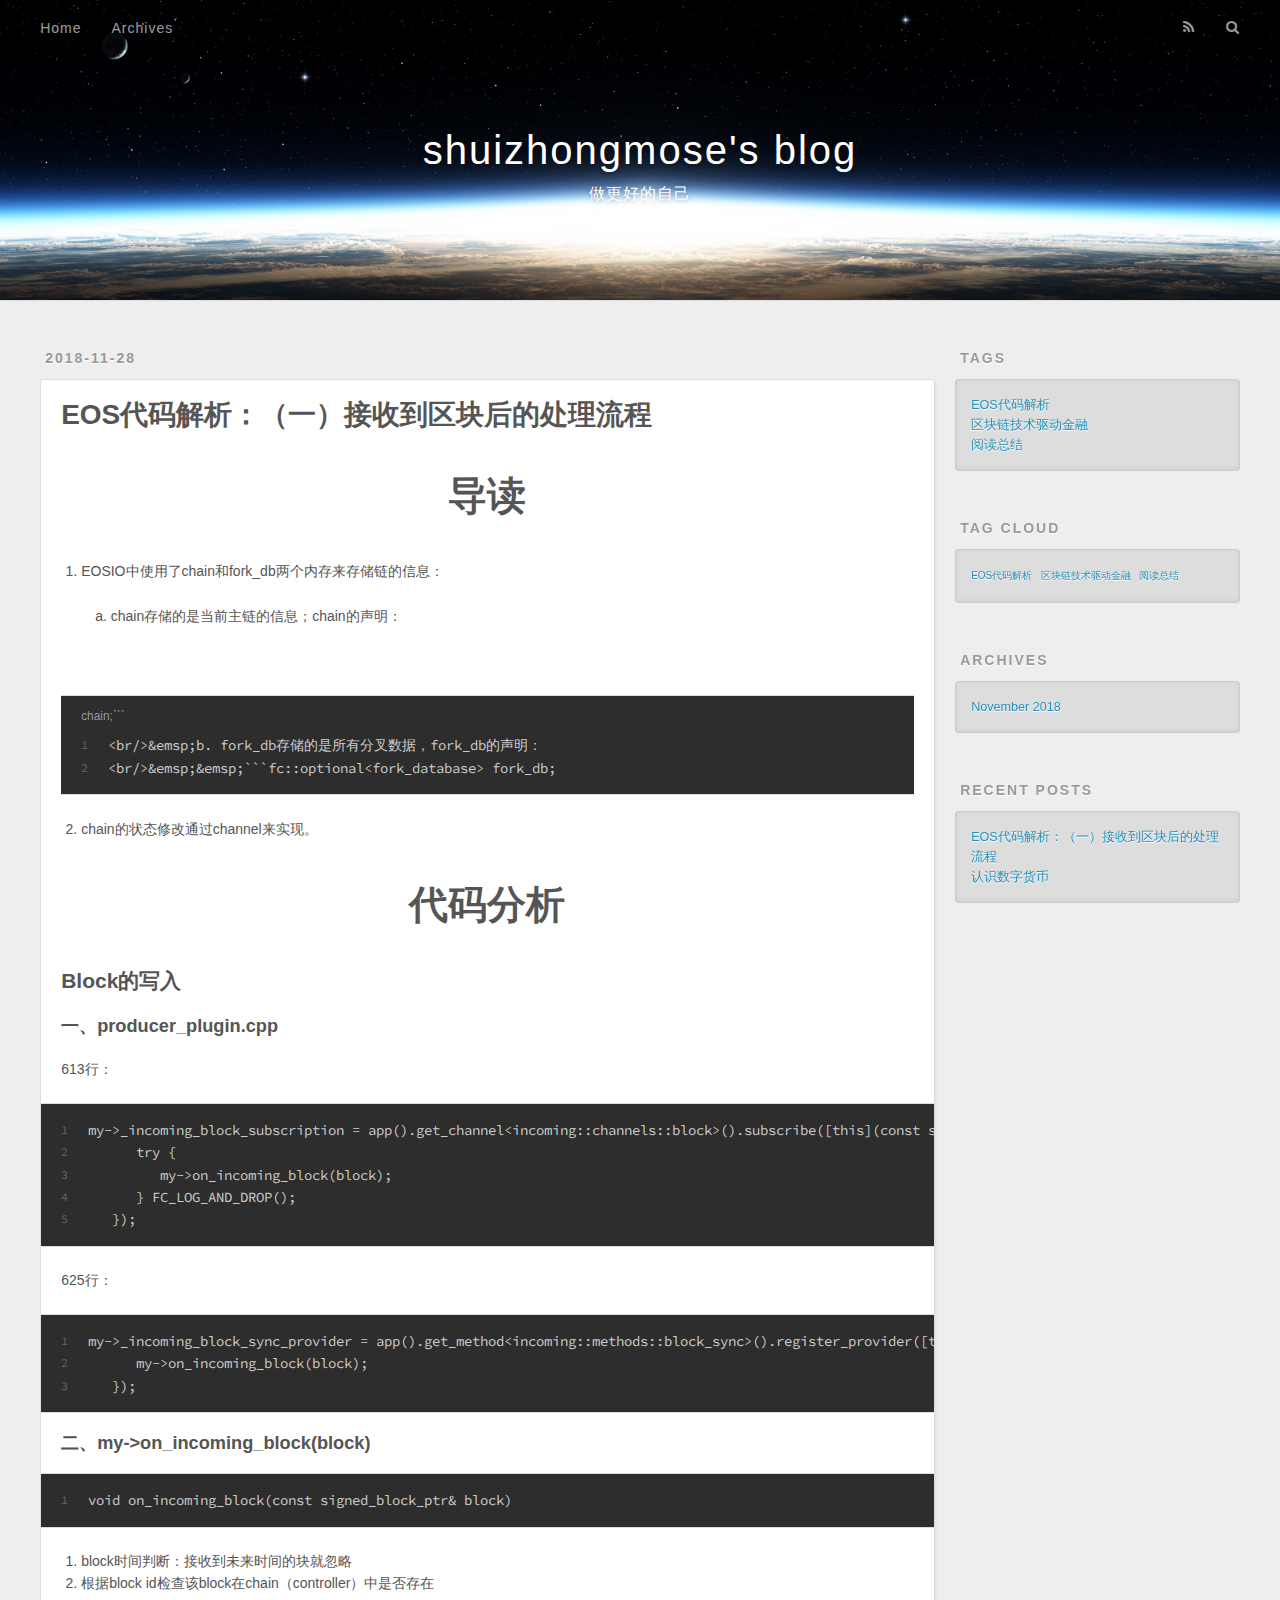
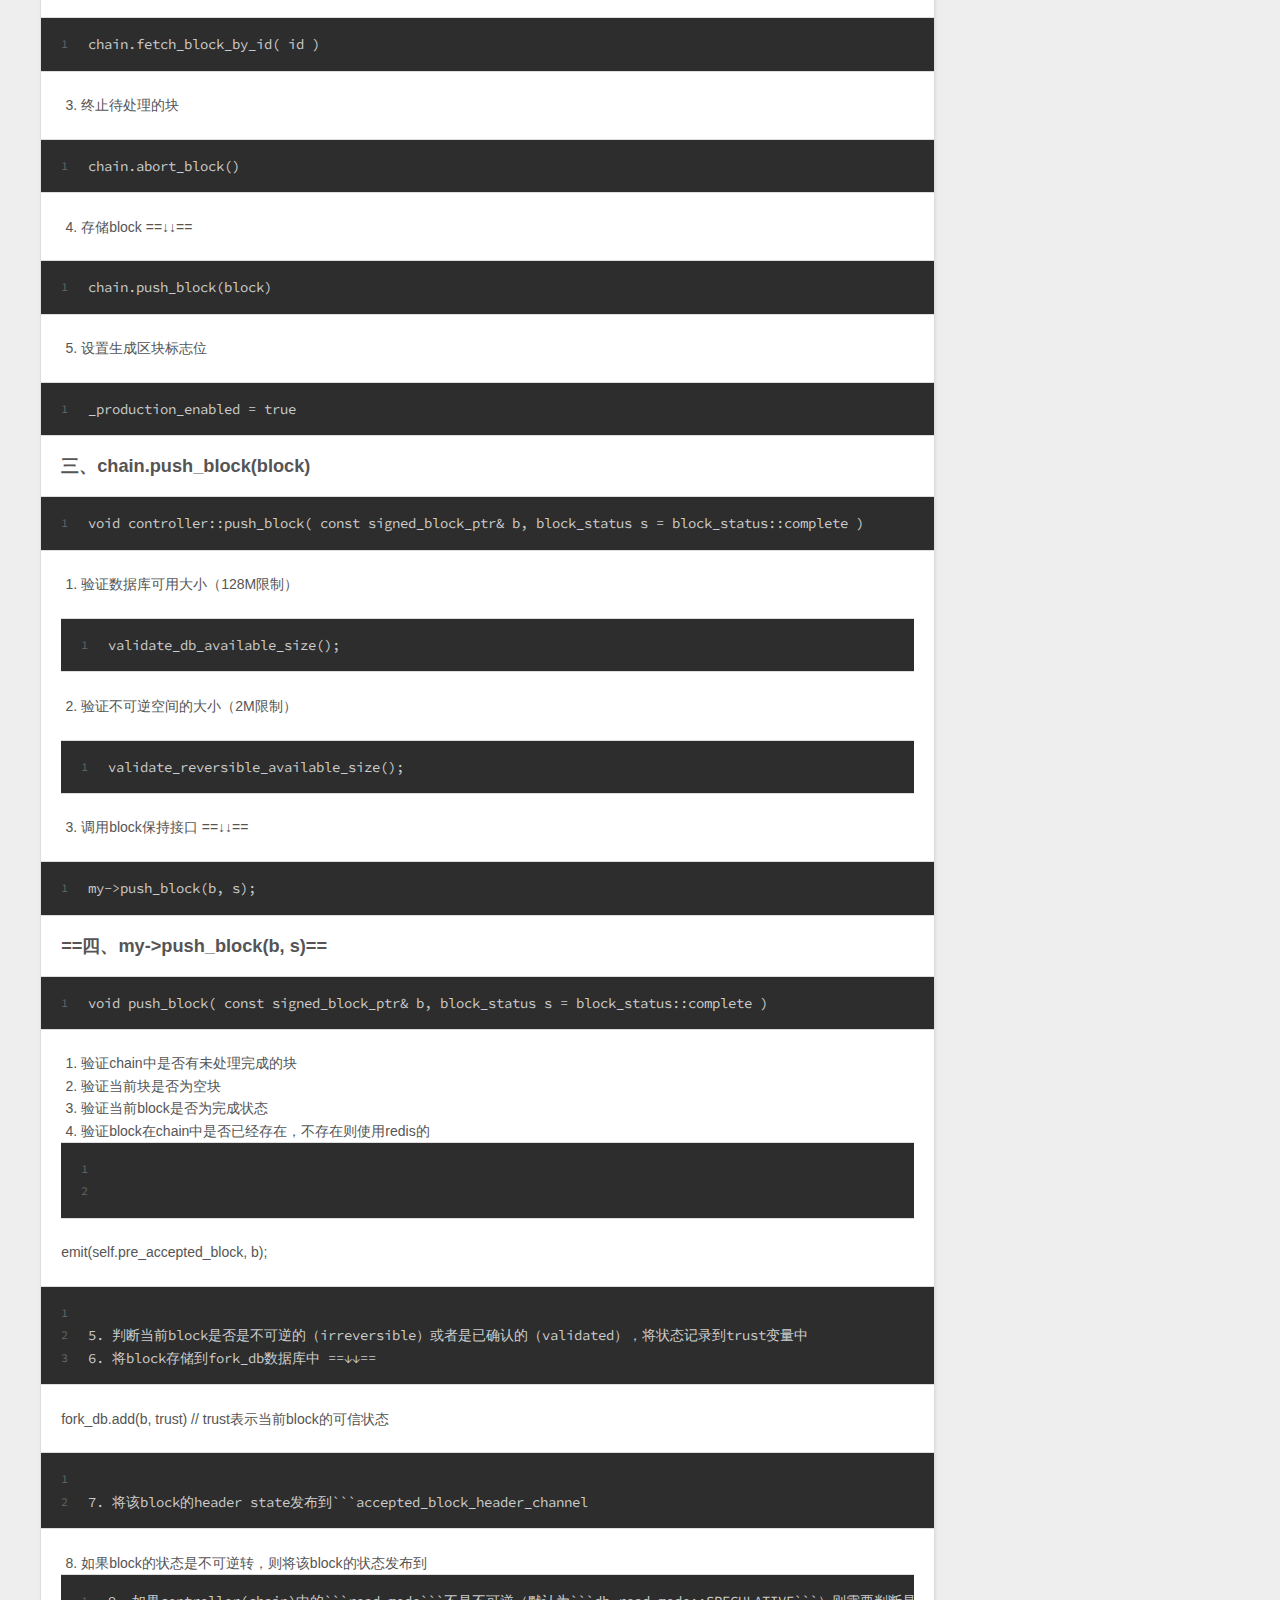
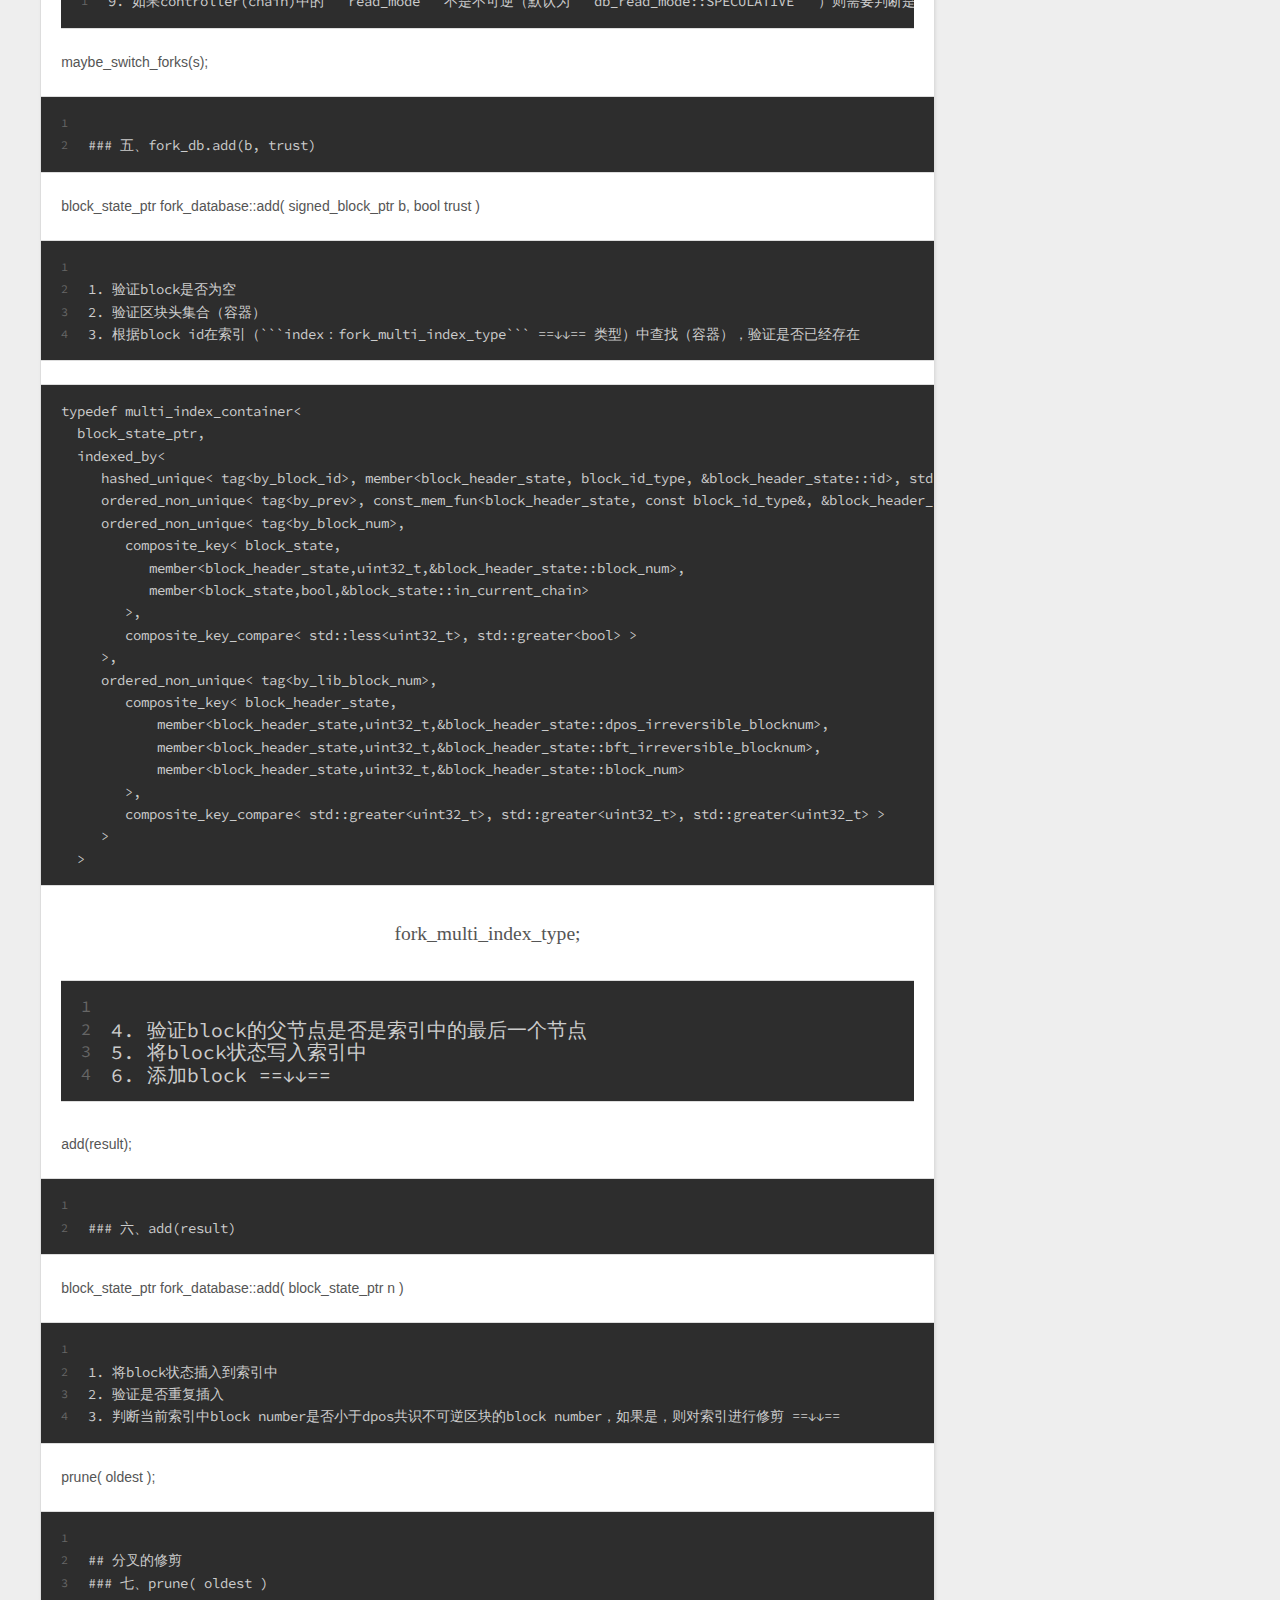
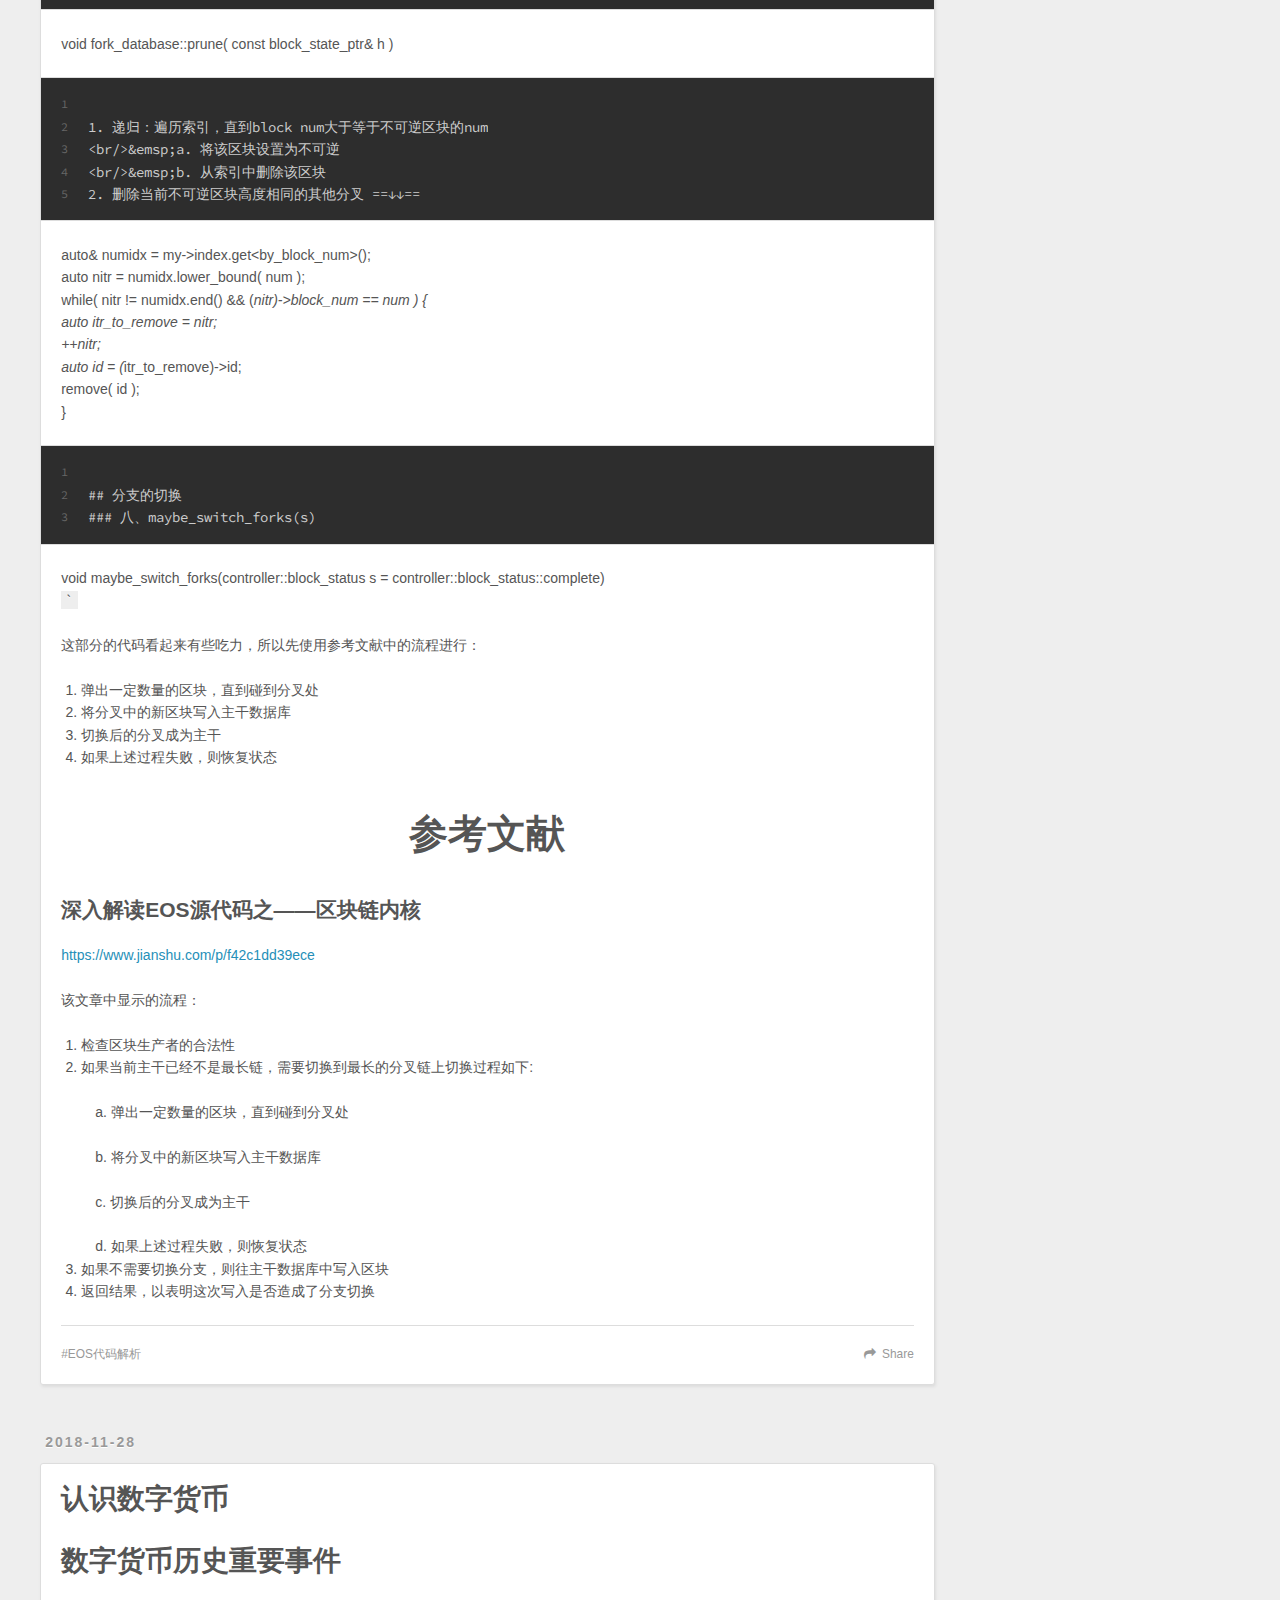
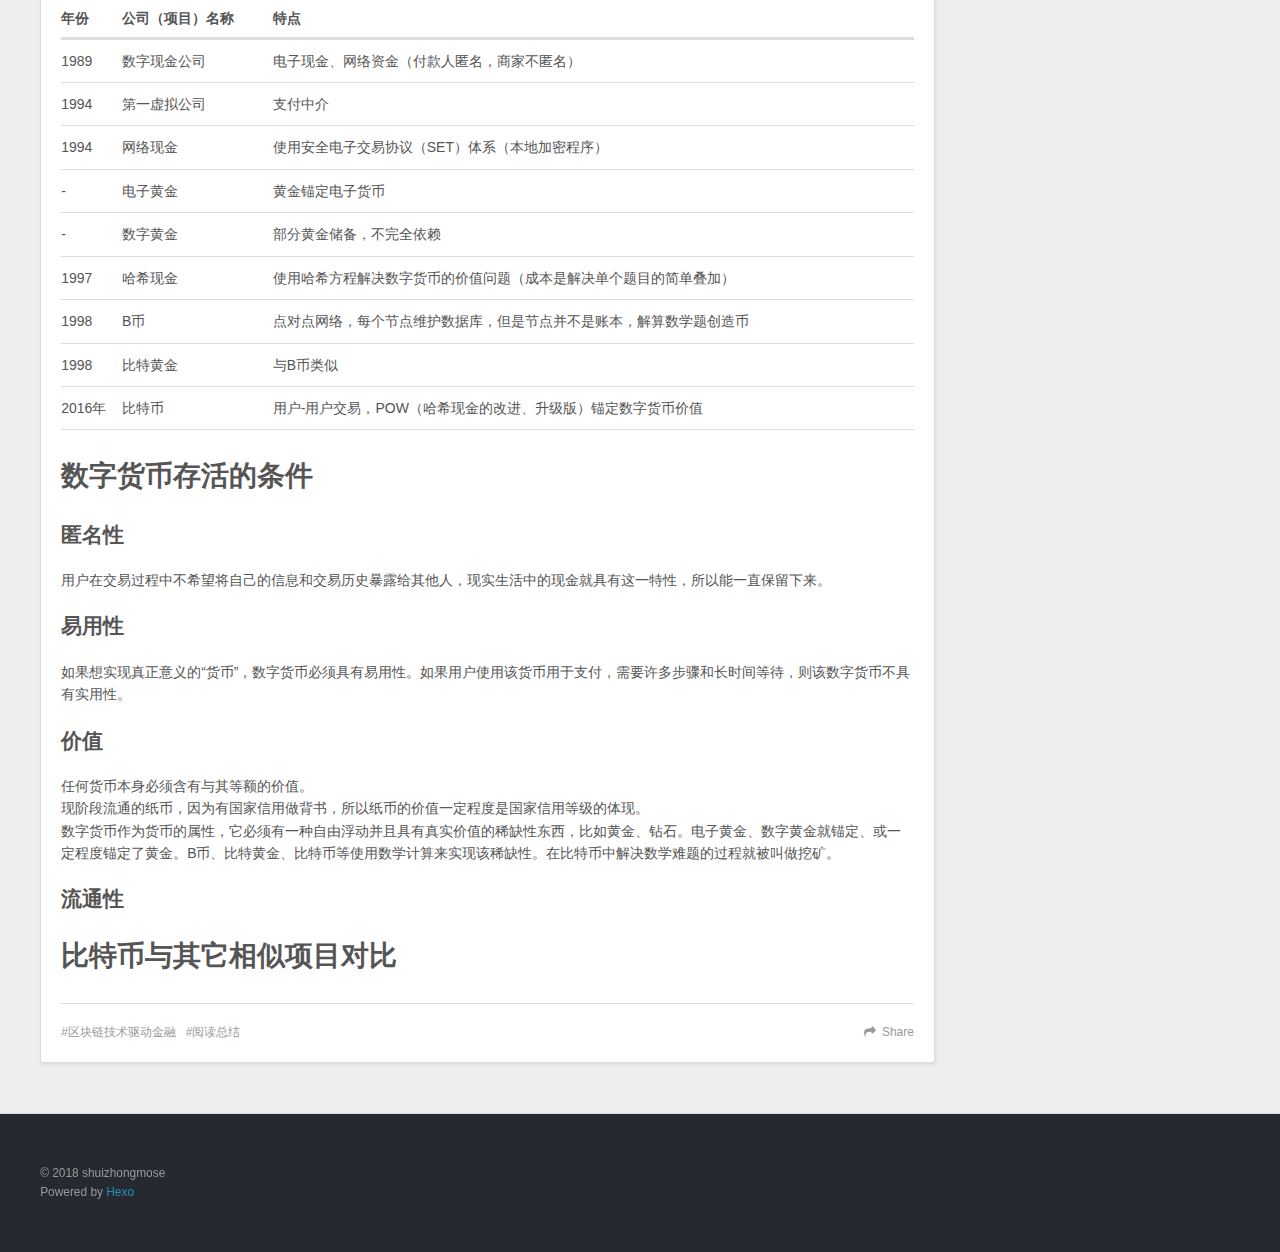
<file: index.html>
<!DOCTYPE html>
<html>
<head><meta name="generator" content="Hexo 3.8.0">
  <meta charset="utf-8">
  

  
  <title>shuizhongmose&#39;s blog</title>
  <meta name="viewport" content="width=device-width, initial-scale=1, maximum-scale=1">
  <meta name="description" content="知识的积累在于总结，希望自己能成为女儿的偶像">
<meta name="keywords" content="搬砖、生活体验">
<meta property="og:type" content="website">
<meta property="og:title" content="shuizhongmose&#39;s blog">
<meta property="og:url" content="https://shuizhongmose.github.io/index.html">
<meta property="og:site_name" content="shuizhongmose&#39;s blog">
<meta property="og:description" content="知识的积累在于总结，希望自己能成为女儿的偶像">
<meta property="og:locale" content="zh-Hans">
<meta name="twitter:card" content="summary">
<meta name="twitter:title" content="shuizhongmose&#39;s blog">
<meta name="twitter:description" content="知识的积累在于总结，希望自己能成为女儿的偶像">
  
    <link rel="alternate" href="/atom.xml" title="shuizhongmose&#39;s blog" type="application/atom+xml">
  
  
    <link rel="icon" href="/favicon.png">
  
  
    <link href="//fonts.googleapis.com/css?family=Source+Code+Pro" rel="stylesheet" type="text/css">
  
  <link rel="stylesheet" href="/css/style.css">
</head>
</html>
<body>
  <div id="container">
    <div id="wrap">
      <header id="header">
  <div id="banner"></div>
  <div id="header-outer" class="outer">
    <div id="header-title" class="inner">
      <h1 id="logo-wrap">
        <a href="/" id="logo">shuizhongmose&#39;s blog</a>
      </h1>
      
        <h2 id="subtitle-wrap">
          <a href="/" id="subtitle">做更好的自己</a>
        </h2>
      
    </div>
    <div id="header-inner" class="inner">
      <nav id="main-nav">
        <a id="main-nav-toggle" class="nav-icon"></a>
        
          <a class="main-nav-link" href="/">Home</a>
        
          <a class="main-nav-link" href="/archives">Archives</a>
        
      </nav>
      <nav id="sub-nav">
        
          <a id="nav-rss-link" class="nav-icon" href="/atom.xml" title="RSS Feed"></a>
        
        <a id="nav-search-btn" class="nav-icon" title="Search"></a>
      </nav>
      <div id="search-form-wrap">
        <form action="//google.com/search" method="get" accept-charset="UTF-8" class="search-form"><input type="search" name="q" class="search-form-input" placeholder="Search"><button type="submit" class="search-form-submit">&#xF002;</button><input type="hidden" name="sitesearch" value="https://shuizhongmose.github.io"></form>
      </div>
    </div>
  </div>
</header>
      <div class="outer">
        <section id="main">
  
    <article id="post-EOS代码解析：（一）接收到区块后的处理流程" class="article article-type-post" itemscope="" itemprop="blogPost">
  <div class="article-meta">
    <a href="/2018/11/28/EOS代码解析：（一）接收到区块后的处理流程/" class="article-date">
  <time datetime="2018-11-28T14:50:22.000Z" itemprop="datePublished">2018-11-28</time>
</a>
    
  </div>
  <div class="article-inner">
    
    
      <header class="article-header">
        
  
    <h1 itemprop="name">
      <a class="article-title" href="/2018/11/28/EOS代码解析：（一）接收到区块后的处理流程/">EOS代码解析：（一）接收到区块后的处理流程</a>
    </h1>
  

      </header>
    
    <div class="article-entry" itemprop="articleBody">
      
        <blockquote>
<h1 id="导读"><a href="#导读" class="headerlink" title="导读"></a>导读</h1></blockquote>
<ol>
<li><p>EOSIO中使用了chain和fork_db两个内存来存储链的信息：<br><br>&emsp;a. chain存储的是当前主链的信息；chain的声明：<br><br>&emsp;&emsp;<figure class="highlight plain"><figcaption><span>chain;```</span></figcaption><table><tr><td class="gutter"><pre><span class="line">1</span><br><span class="line">2</span><br></pre></td><td class="code"><pre><span class="line">&lt;br/&gt;&amp;emsp;b. fork_db存储的是所有分叉数据，fork_db的声明：</span><br><span class="line">&lt;br/&gt;&amp;emsp;&amp;emsp;```fc::optional&lt;fork_database&gt; fork_db;</span><br></pre></td></tr></table></figure></p>
</li>
<li><p>chain的状态修改通过channel来实现。</p>
</li>
</ol>
<blockquote>
<h1 id="代码分析"><a href="#代码分析" class="headerlink" title="代码分析"></a>代码分析</h1></blockquote>
<h2 id="Block的写入"><a href="#Block的写入" class="headerlink" title="Block的写入"></a>Block的写入</h2><h3 id="一、producer-plugin-cpp"><a href="#一、producer-plugin-cpp" class="headerlink" title="一、producer_plugin.cpp"></a>一、producer_plugin.cpp</h3><p>613行：</p>
<figure class="highlight plain"><table><tr><td class="gutter"><pre><span class="line">1</span><br><span class="line">2</span><br><span class="line">3</span><br><span class="line">4</span><br><span class="line">5</span><br></pre></td><td class="code"><pre><span class="line">my-&gt;_incoming_block_subscription = app().get_channel&lt;incoming::channels::block&gt;().subscribe([this](const signed_block_ptr&amp; block)&#123;</span><br><span class="line">      try &#123;</span><br><span class="line">         my-&gt;on_incoming_block(block);</span><br><span class="line">      &#125; FC_LOG_AND_DROP();</span><br><span class="line">   &#125;);</span><br></pre></td></tr></table></figure>
<p>625行：</p>
<figure class="highlight plain"><table><tr><td class="gutter"><pre><span class="line">1</span><br><span class="line">2</span><br><span class="line">3</span><br></pre></td><td class="code"><pre><span class="line">my-&gt;_incoming_block_sync_provider = app().get_method&lt;incoming::methods::block_sync&gt;().register_provider([this](const signed_block_ptr&amp; block)&#123;</span><br><span class="line">      my-&gt;on_incoming_block(block);</span><br><span class="line">   &#125;);</span><br></pre></td></tr></table></figure>
<h3 id="二、my-gt-on-incoming-block-block"><a href="#二、my-gt-on-incoming-block-block" class="headerlink" title="二、my-&gt;on_incoming_block(block)"></a>二、my-&gt;on_incoming_block(block)</h3><figure class="highlight plain"><table><tr><td class="gutter"><pre><span class="line">1</span><br></pre></td><td class="code"><pre><span class="line">void on_incoming_block(const signed_block_ptr&amp; block)</span><br></pre></td></tr></table></figure>
<ol>
<li>block时间判断：接收到未来时间的块就忽略</li>
<li>根据block id检查该block在chain（controller）中是否存在</li>
</ol>
<figure class="highlight plain"><table><tr><td class="gutter"><pre><span class="line">1</span><br></pre></td><td class="code"><pre><span class="line">chain.fetch_block_by_id( id )</span><br></pre></td></tr></table></figure>
<ol start="3">
<li>终止待处理的块</li>
</ol>
<figure class="highlight plain"><table><tr><td class="gutter"><pre><span class="line">1</span><br></pre></td><td class="code"><pre><span class="line">chain.abort_block()</span><br></pre></td></tr></table></figure>
<ol start="4">
<li>存储block ==↓↓==</li>
</ol>
<figure class="highlight plain"><table><tr><td class="gutter"><pre><span class="line">1</span><br></pre></td><td class="code"><pre><span class="line">chain.push_block(block)</span><br></pre></td></tr></table></figure>
<ol start="5">
<li>设置生成区块标志位</li>
</ol>
<figure class="highlight plain"><table><tr><td class="gutter"><pre><span class="line">1</span><br></pre></td><td class="code"><pre><span class="line">_production_enabled = true</span><br></pre></td></tr></table></figure>
<h3 id="三、chain-push-block-block"><a href="#三、chain-push-block-block" class="headerlink" title="三、chain.push_block(block)"></a>三、chain.push_block(block)</h3><figure class="highlight plain"><table><tr><td class="gutter"><pre><span class="line">1</span><br></pre></td><td class="code"><pre><span class="line">void controller::push_block( const signed_block_ptr&amp; b, block_status s = block_status::complete )</span><br></pre></td></tr></table></figure>
<ol>
<li><p>验证数据库可用大小（128M限制）</p>
<figure class="highlight plain"><table><tr><td class="gutter"><pre><span class="line">1</span><br></pre></td><td class="code"><pre><span class="line">validate_db_available_size();</span><br></pre></td></tr></table></figure>
</li>
<li><p>验证不可逆空间的大小（2M限制）</p>
<figure class="highlight plain"><table><tr><td class="gutter"><pre><span class="line">1</span><br></pre></td><td class="code"><pre><span class="line">validate_reversible_available_size();</span><br></pre></td></tr></table></figure>
</li>
<li><p>调用block保持接口 ==↓↓==</p>
</li>
</ol>
<figure class="highlight plain"><table><tr><td class="gutter"><pre><span class="line">1</span><br></pre></td><td class="code"><pre><span class="line">my-&gt;push_block(b, s);</span><br></pre></td></tr></table></figure>
<h3 id="四、my-gt-push-block-b-s"><a href="#四、my-gt-push-block-b-s" class="headerlink" title="==四、my-&gt;push_block(b, s)=="></a>==四、my-&gt;push_block(b, s)==</h3><figure class="highlight plain"><table><tr><td class="gutter"><pre><span class="line">1</span><br></pre></td><td class="code"><pre><span class="line">void push_block( const signed_block_ptr&amp; b, block_status s = block_status::complete )</span><br></pre></td></tr></table></figure>
<ol>
<li>验证chain中是否有未处理完成的块</li>
<li>验证当前块是否为空块</li>
<li>验证当前block是否为完成状态</li>
<li>验证block在chain中是否已经存在，不存在则使用redis的<figure class="highlight plain"><table><tr><td class="gutter"><pre><span class="line">1</span><br><span class="line">2</span><br></pre></td><td class="code"><pre><span class="line"></span><br><span class="line"></span><br></pre></td></tr></table></figure></li>
</ol>
<p>emit(self.pre_accepted_block, b);<br><figure class="highlight plain"><table><tr><td class="gutter"><pre><span class="line">1</span><br><span class="line">2</span><br><span class="line">3</span><br></pre></td><td class="code"><pre><span class="line"></span><br><span class="line">5. 判断当前block是否是不可逆的（irreversible）或者是已确认的（validated），将状态记录到trust变量中</span><br><span class="line">6. 将block存储到fork_db数据库中 ==↓↓==</span><br></pre></td></tr></table></figure></p>
<p>fork_db.add(b, trust) // trust表示当前block的可信状态<br><figure class="highlight plain"><table><tr><td class="gutter"><pre><span class="line">1</span><br><span class="line">2</span><br></pre></td><td class="code"><pre><span class="line"></span><br><span class="line">7. 将该block的header state发布到```accepted_block_header_channel</span><br></pre></td></tr></table></figure></p>
<ol start="8">
<li>如果block的状态是不可逆转，则将该block的状态发布到<figure class="highlight plain"><table><tr><td class="gutter"><pre><span class="line">1</span><br></pre></td><td class="code"><pre><span class="line">9. 如果controller(chain)中的```read_mode```不是不可逆（默认为```db_read_mode::SPECULATIVE```）则需要判断是否切换到最长链上 ==↓↓==</span><br></pre></td></tr></table></figure></li>
</ol>
<p>maybe_switch_forks(s);<br><figure class="highlight plain"><table><tr><td class="gutter"><pre><span class="line">1</span><br><span class="line">2</span><br></pre></td><td class="code"><pre><span class="line"></span><br><span class="line">### 五、fork_db.add(b, trust)</span><br></pre></td></tr></table></figure></p>
<p>block_state_ptr fork_database::add( signed_block_ptr b, bool trust )<br><figure class="highlight plain"><table><tr><td class="gutter"><pre><span class="line">1</span><br><span class="line">2</span><br><span class="line">3</span><br><span class="line">4</span><br></pre></td><td class="code"><pre><span class="line"></span><br><span class="line">1. 验证block是否为空</span><br><span class="line">2. 验证区块头集合（容器）</span><br><span class="line">3. 根据block id在索引（```index：fork_multi_index_type``` ==↓↓== 类型）中查找（容器），验证是否已经存在</span><br></pre></td></tr></table></figure></p>
<pre><code>typedef multi_index_container&lt;
  block_state_ptr,
  indexed_by&lt;
     hashed_unique&lt; tag&lt;by_block_id&gt;, member&lt;block_header_state, block_id_type, &amp;block_header_state::id&gt;, std::hash&lt;block_id_type&gt;&gt;,
     ordered_non_unique&lt; tag&lt;by_prev&gt;, const_mem_fun&lt;block_header_state, const block_id_type&amp;, &amp;block_header_state::prev&gt; &gt;,
     ordered_non_unique&lt; tag&lt;by_block_num&gt;,
        composite_key&lt; block_state,
           member&lt;block_header_state,uint32_t,&amp;block_header_state::block_num&gt;,
           member&lt;block_state,bool,&amp;block_state::in_current_chain&gt;
        &gt;,
        composite_key_compare&lt; std::less&lt;uint32_t&gt;, std::greater&lt;bool&gt; &gt;
     &gt;,
     ordered_non_unique&lt; tag&lt;by_lib_block_num&gt;,
        composite_key&lt; block_header_state,
            member&lt;block_header_state,uint32_t,&amp;block_header_state::dpos_irreversible_blocknum&gt;,
            member&lt;block_header_state,uint32_t,&amp;block_header_state::bft_irreversible_blocknum&gt;,
            member&lt;block_header_state,uint32_t,&amp;block_header_state::block_num&gt;
        &gt;,
        composite_key_compare&lt; std::greater&lt;uint32_t&gt;, std::greater&lt;uint32_t&gt;, std::greater&lt;uint32_t&gt; &gt;
     &gt;
  &gt;
</code></pre><blockquote>
<p>fork_multi_index_type;<br><figure class="highlight plain"><table><tr><td class="gutter"><pre><span class="line">1</span><br><span class="line">2</span><br><span class="line">3</span><br><span class="line">4</span><br></pre></td><td class="code"><pre><span class="line"></span><br><span class="line">4. 验证block的父节点是否是索引中的最后一个节点</span><br><span class="line">5. 将block状态写入索引中</span><br><span class="line">6. 添加block ==↓↓==</span><br></pre></td></tr></table></figure></p>
</blockquote>
<p>add(result);<br><figure class="highlight plain"><table><tr><td class="gutter"><pre><span class="line">1</span><br><span class="line">2</span><br></pre></td><td class="code"><pre><span class="line"></span><br><span class="line">### 六、add(result)</span><br></pre></td></tr></table></figure></p>
<p>block_state_ptr fork_database::add( block_state_ptr n )<br><figure class="highlight plain"><table><tr><td class="gutter"><pre><span class="line">1</span><br><span class="line">2</span><br><span class="line">3</span><br><span class="line">4</span><br></pre></td><td class="code"><pre><span class="line"></span><br><span class="line">1. 将block状态插入到索引中</span><br><span class="line">2. 验证是否重复插入</span><br><span class="line">3. 判断当前索引中block number是否小于dpos共识不可逆区块的block number，如果是，则对索引进行修剪 ==↓↓==</span><br></pre></td></tr></table></figure></p>
<p>prune( oldest );<br><figure class="highlight plain"><table><tr><td class="gutter"><pre><span class="line">1</span><br><span class="line">2</span><br><span class="line">3</span><br></pre></td><td class="code"><pre><span class="line"></span><br><span class="line">## 分叉的修剪</span><br><span class="line">### 七、prune( oldest )</span><br></pre></td></tr></table></figure></p>
<p>void fork_database::prune( const block_state_ptr&amp; h )<br><figure class="highlight plain"><table><tr><td class="gutter"><pre><span class="line">1</span><br><span class="line">2</span><br><span class="line">3</span><br><span class="line">4</span><br><span class="line">5</span><br></pre></td><td class="code"><pre><span class="line"></span><br><span class="line">1. 递归：遍历索引，直到block num大于等于不可逆区块的num</span><br><span class="line">&lt;br/&gt;&amp;emsp;a. 将该区块设置为不可逆</span><br><span class="line">&lt;br/&gt;&amp;emsp;b. 从索引中删除该区块</span><br><span class="line">2. 删除当前不可逆区块高度相同的其他分叉 ==↓↓==</span><br></pre></td></tr></table></figure></p>
<p>auto&amp; numidx = my-&gt;index.get&lt;by_block_num&gt;();<br>auto nitr = numidx.lower_bound( num );<br>while( nitr != numidx.end() &amp;&amp; (<em>nitr)-&gt;block_num == num ) {<br>    auto itr_to_remove = nitr;<br>    ++nitr;<br>    auto id = (</em>itr_to_remove)-&gt;id;<br>    remove( id );<br>}<br><figure class="highlight plain"><table><tr><td class="gutter"><pre><span class="line">1</span><br><span class="line">2</span><br><span class="line">3</span><br></pre></td><td class="code"><pre><span class="line"></span><br><span class="line">## 分支的切换</span><br><span class="line">### 八、maybe_switch_forks(s)</span><br></pre></td></tr></table></figure></p>
<p>void maybe_switch_forks(controller::block_status s = controller::block_status::complete)<br><code>`</code></p>
<p>这部分的代码看起来有些吃力，所以先使用参考文献中的流程进行：</p>
<ol>
<li>弹出一定数量的区块，直到碰到分叉处 </li>
<li>将分叉中的新区块写入主干数据库 </li>
<li>切换后的分叉成为主干 </li>
<li>如果上述过程失败，则恢复状态</li>
</ol>
<blockquote>
<h1 id="参考文献"><a href="#参考文献" class="headerlink" title="参考文献"></a>参考文献</h1></blockquote>
<h2 id="深入解读EOS源代码之——区块链内核"><a href="#深入解读EOS源代码之——区块链内核" class="headerlink" title="深入解读EOS源代码之——区块链内核"></a>深入解读EOS源代码之——区块链内核</h2><p><a href="https://www.jianshu.com/p/f42c1dd39ece" target="_blank" rel="noopener">https://www.jianshu.com/p/f42c1dd39ece</a></p>
<p>该文章中显示的流程：</p>
<ol>
<li>检查区块生产者的合法性</li>
<li>如果当前主干已经不是最长链，需要切换到最长的分叉链上切换过程如下:<br><br>&emsp;a. 弹出一定数量的区块，直到碰到分叉处<br><br>&emsp;b. 将分叉中的新区块写入主干数据库<br><br>&emsp;c. 切换后的分叉成为主干<br><br>&emsp;d. 如果上述过程失败，则恢复状态</li>
<li>如果不需要切换分支，则往主干数据库中写入区块</li>
<li>返回结果，以表明这次写入是否造成了分支切换</li>
</ol>

      
    </div>
    <footer class="article-footer">
      <a data-url="https://shuizhongmose.github.io/2018/11/28/EOS代码解析：（一）接收到区块后的处理流程/" data-id="cjp1aprxd00008kubmiw6rutn" class="article-share-link">Share</a>
      
      
  <ul class="article-tag-list"><li class="article-tag-list-item"><a class="article-tag-list-link" href="/tags/EOS代码解析/">EOS代码解析</a></li></ul>

    </footer>
  </div>
  
</article>


  
    <article id="post-认识数字货币" class="article article-type-post" itemscope="" itemprop="blogPost">
  <div class="article-meta">
    <a href="/2018/11/28/认识数字货币/" class="article-date">
  <time datetime="2018-11-28T14:43:25.000Z" itemprop="datePublished">2018-11-28</time>
</a>
    
  </div>
  <div class="article-inner">
    
    
      <header class="article-header">
        
  
    <h1 itemprop="name">
      <a class="article-title" href="/2018/11/28/认识数字货币/">认识数字货币</a>
    </h1>
  

      </header>
    
    <div class="article-entry" itemprop="articleBody">
      
        <h1 id="数字货币历史重要事件"><a href="#数字货币历史重要事件" class="headerlink" title="数字货币历史重要事件"></a>数字货币历史重要事件</h1><table>
<thead>
<tr>
<th>年份</th>
<th>公司（项目）名称</th>
<th>特点</th>
</tr>
</thead>
<tbody>
<tr>
<td>1989</td>
<td>数字现金公司</td>
<td>电子现金、网络资金（付款人匿名，商家不匿名）</td>
</tr>
<tr>
<td>1994</td>
<td>第一虚拟公司</td>
<td>支付中介</td>
</tr>
<tr>
<td>1994</td>
<td>网络现金</td>
<td>使用安全电子交易协议（SET）体系（本地加密程序）</td>
</tr>
<tr>
<td> -</td>
<td>电子黄金</td>
<td>黄金锚定电子货币</td>
</tr>
<tr>
<td> -</td>
<td>数字黄金</td>
<td>部分黄金储备，不完全依赖</td>
</tr>
<tr>
<td>1997</td>
<td>哈希现金</td>
<td>使用哈希方程解决数字货币的价值问题（成本是解决单个题目的简单叠加）</td>
</tr>
<tr>
<td>1998</td>
<td>B币</td>
<td>点对点网络，每个节点维护数据库，但是节点并不是账本，解算数学题创造币</td>
</tr>
<tr>
<td>1998</td>
<td>比特黄金</td>
<td>与B币类似</td>
</tr>
<tr>
<td>2016年</td>
<td>比特币</td>
<td>用户-用户交易，POW（哈希现金的改进、升级版）锚定数字货币价值</td>
</tr>
</tbody>
</table>
<h1 id="数字货币存活的条件"><a href="#数字货币存活的条件" class="headerlink" title="数字货币存活的条件"></a>数字货币存活的条件</h1><h2 id="匿名性"><a href="#匿名性" class="headerlink" title="匿名性"></a>匿名性</h2><p>用户在交易过程中不希望将自己的信息和交易历史暴露给其他人，现实生活中的现金就具有这一特性，所以能一直保留下来。</p>
<h2 id="易用性"><a href="#易用性" class="headerlink" title="易用性"></a>易用性</h2><p>如果想实现真正意义的“货币”，数字货币必须具有易用性。如果用户使用该货币用于支付，需要许多步骤和长时间等待，则该数字货币不具有实用性。</p>
<h2 id="价值"><a href="#价值" class="headerlink" title="价值"></a>价值</h2><p>任何货币本身必须含有与其等额的价值。<br>现阶段流通的纸币，因为有国家信用做背书，所以纸币的价值一定程度是国家信用等级的体现。<br>数字货币作为货币的属性，它必须有一种自由浮动并且具有真实价值的稀缺性东西，比如黄金、钻石。电子黄金、数字黄金就锚定、或一定程度锚定了黄金。B币、比特黄金、比特币等使用数学计算来实现该稀缺性。在比特币中解决数学难题的过程就被叫做挖矿。</p>
<h2 id="流通性"><a href="#流通性" class="headerlink" title="流通性"></a>流通性</h2><h1 id="比特币与其它相似项目对比"><a href="#比特币与其它相似项目对比" class="headerlink" title="比特币与其它相似项目对比"></a>比特币与其它相似项目对比</h1>
      
    </div>
    <footer class="article-footer">
      <a data-url="https://shuizhongmose.github.io/2018/11/28/认识数字货币/" data-id="cjp1aprxl00018kub8ad7g8a1" class="article-share-link">Share</a>
      
      
  <ul class="article-tag-list"><li class="article-tag-list-item"><a class="article-tag-list-link" href="/tags/区块链技术驱动金融/">区块链技术驱动金融</a></li><li class="article-tag-list-item"><a class="article-tag-list-link" href="/tags/阅读总结/">阅读总结</a></li></ul>

    </footer>
  </div>
  
</article>


  


</section>
        
          <aside id="sidebar">
  
    

  
    
  <div class="widget-wrap">
    <h3 class="widget-title">Tags</h3>
    <div class="widget">
      <ul class="tag-list"><li class="tag-list-item"><a class="tag-list-link" href="/tags/EOS代码解析/">EOS代码解析</a></li><li class="tag-list-item"><a class="tag-list-link" href="/tags/区块链技术驱动金融/">区块链技术驱动金融</a></li><li class="tag-list-item"><a class="tag-list-link" href="/tags/阅读总结/">阅读总结</a></li></ul>
    </div>
  </div>


  
    
  <div class="widget-wrap">
    <h3 class="widget-title">Tag Cloud</h3>
    <div class="widget tagcloud">
      <a href="/tags/EOS代码解析/" style="font-size: 10px;">EOS代码解析</a> <a href="/tags/区块链技术驱动金融/" style="font-size: 10px;">区块链技术驱动金融</a> <a href="/tags/阅读总结/" style="font-size: 10px;">阅读总结</a>
    </div>
  </div>

  
    
  <div class="widget-wrap">
    <h3 class="widget-title">Archives</h3>
    <div class="widget">
      <ul class="archive-list"><li class="archive-list-item"><a class="archive-list-link" href="/archives/2018/11/">November 2018</a></li></ul>
    </div>
  </div>


  
    
  <div class="widget-wrap">
    <h3 class="widget-title">Recent Posts</h3>
    <div class="widget">
      <ul>
        
          <li>
            <a href="/2018/11/28/EOS代码解析：（一）接收到区块后的处理流程/">EOS代码解析：（一）接收到区块后的处理流程</a>
          </li>
        
          <li>
            <a href="/2018/11/28/认识数字货币/">认识数字货币</a>
          </li>
        
      </ul>
    </div>
  </div>

  
</aside>
        
      </div>
      <footer id="footer">
  
  <div class="outer">
    <div id="footer-info" class="inner">
      &copy; 2018 shuizhongmose<br>
      Powered by <a href="http://hexo.io/" target="_blank">Hexo</a>
    </div>
  </div>
</footer>
    </div>
    <nav id="mobile-nav">
  
    <a href="/" class="mobile-nav-link">Home</a>
  
    <a href="/archives" class="mobile-nav-link">Archives</a>
  
</nav>
    

<script src="//ajax.googleapis.com/ajax/libs/jquery/2.0.3/jquery.min.js"></script>


  <link rel="stylesheet" href="/fancybox/jquery.fancybox.css">
  <script src="/fancybox/jquery.fancybox.pack.js"></script>


<script src="/js/script.js"></script>



  </div>
</body>
</html>
</file>
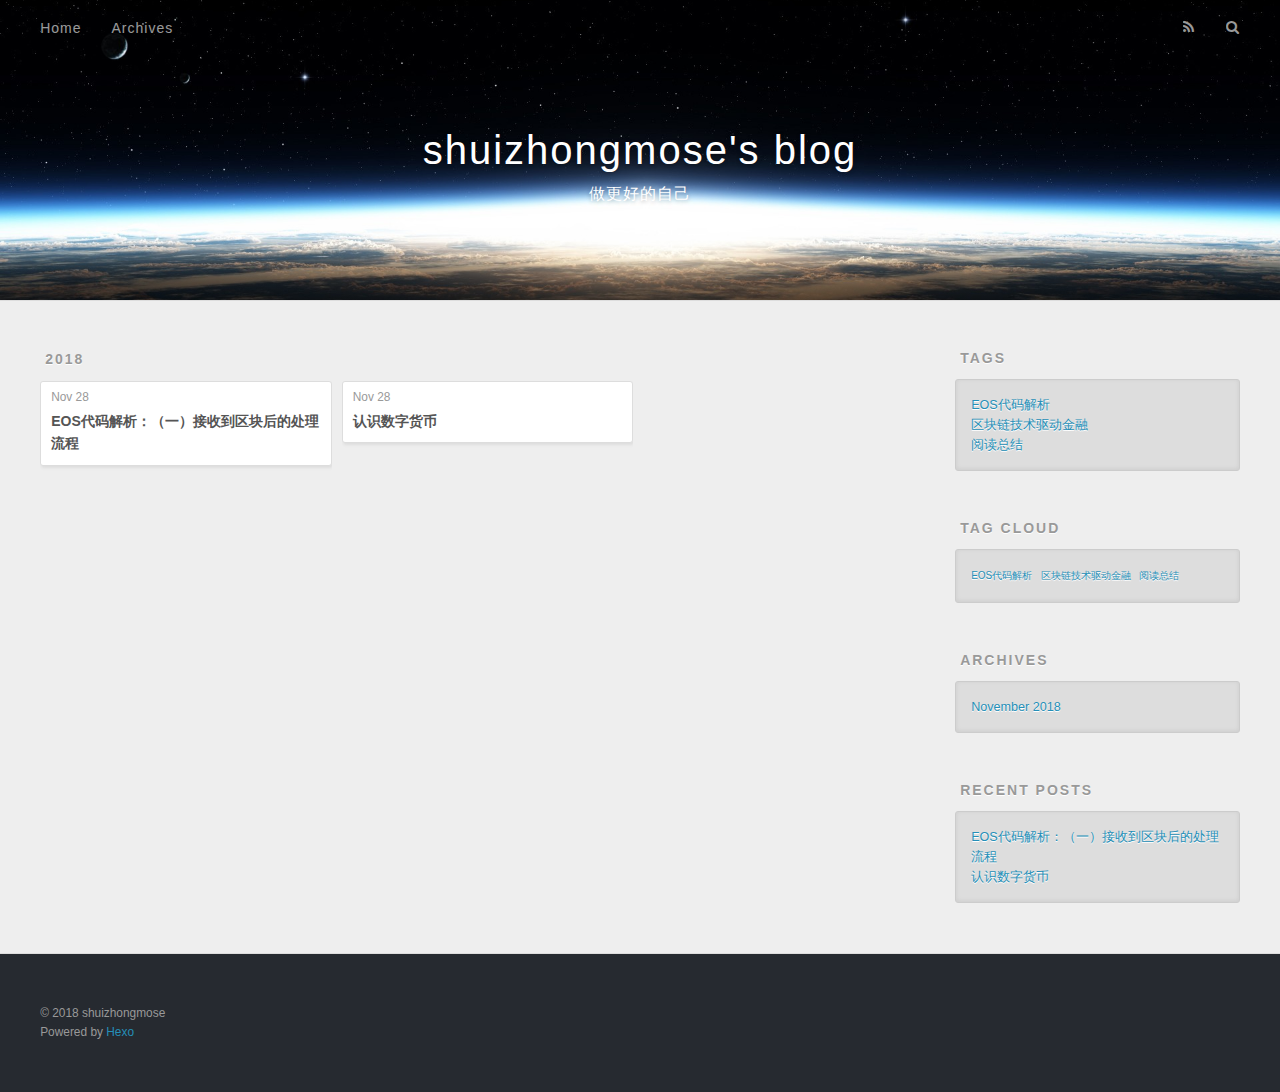
<file: archives/index.html>
<!DOCTYPE html>
<html>
<head><meta name="generator" content="Hexo 3.8.0">
  <meta charset="utf-8">
  

  
  <title>Archives | shuizhongmose&#39;s blog</title>
  <meta name="viewport" content="width=device-width, initial-scale=1, maximum-scale=1">
  <meta name="description" content="知识的积累在于总结，希望自己能成为女儿的偶像">
<meta name="keywords" content="搬砖、生活体验">
<meta property="og:type" content="website">
<meta property="og:title" content="shuizhongmose&#39;s blog">
<meta property="og:url" content="https://shuizhongmose.github.io/archives/index.html">
<meta property="og:site_name" content="shuizhongmose&#39;s blog">
<meta property="og:description" content="知识的积累在于总结，希望自己能成为女儿的偶像">
<meta property="og:locale" content="zh-Hans">
<meta name="twitter:card" content="summary">
<meta name="twitter:title" content="shuizhongmose&#39;s blog">
<meta name="twitter:description" content="知识的积累在于总结，希望自己能成为女儿的偶像">
  
    <link rel="alternate" href="/atom.xml" title="shuizhongmose&#39;s blog" type="application/atom+xml">
  
  
    <link rel="icon" href="/favicon.png">
  
  
    <link href="//fonts.googleapis.com/css?family=Source+Code+Pro" rel="stylesheet" type="text/css">
  
  <link rel="stylesheet" href="/css/style.css">
</head>
</html>
<body>
  <div id="container">
    <div id="wrap">
      <header id="header">
  <div id="banner"></div>
  <div id="header-outer" class="outer">
    <div id="header-title" class="inner">
      <h1 id="logo-wrap">
        <a href="/" id="logo">shuizhongmose&#39;s blog</a>
      </h1>
      
        <h2 id="subtitle-wrap">
          <a href="/" id="subtitle">做更好的自己</a>
        </h2>
      
    </div>
    <div id="header-inner" class="inner">
      <nav id="main-nav">
        <a id="main-nav-toggle" class="nav-icon"></a>
        
          <a class="main-nav-link" href="/">Home</a>
        
          <a class="main-nav-link" href="/archives">Archives</a>
        
      </nav>
      <nav id="sub-nav">
        
          <a id="nav-rss-link" class="nav-icon" href="/atom.xml" title="RSS Feed"></a>
        
        <a id="nav-search-btn" class="nav-icon" title="Search"></a>
      </nav>
      <div id="search-form-wrap">
        <form action="//google.com/search" method="get" accept-charset="UTF-8" class="search-form"><input type="search" name="q" class="search-form-input" placeholder="Search"><button type="submit" class="search-form-submit">&#xF002;</button><input type="hidden" name="sitesearch" value="https://shuizhongmose.github.io"></form>
      </div>
    </div>
  </div>
</header>
      <div class="outer">
        <section id="main">
  
  
    
    
      
      
      <section class="archives-wrap">
        <div class="archive-year-wrap">
          <a href="/archives/2018" class="archive-year">2018</a>
        </div>
        <div class="archives">
    
    <article class="archive-article archive-type-post">
  <div class="archive-article-inner">
    <header class="archive-article-header">
      <a href="/2018/11/28/EOS代码解析：（一）接收到区块后的处理流程/" class="archive-article-date">
  <time datetime="2018-11-28T14:50:22.000Z" itemprop="datePublished">Nov 28</time>
</a>
      
  
    <h1 itemprop="name">
      <a class="archive-article-title" href="/2018/11/28/EOS代码解析：（一）接收到区块后的处理流程/">EOS代码解析：（一）接收到区块后的处理流程</a>
    </h1>
  

    </header>
  </div>
</article>
  
    
    
    <article class="archive-article archive-type-post">
  <div class="archive-article-inner">
    <header class="archive-article-header">
      <a href="/2018/11/28/认识数字货币/" class="archive-article-date">
  <time datetime="2018-11-28T14:43:25.000Z" itemprop="datePublished">Nov 28</time>
</a>
      
  
    <h1 itemprop="name">
      <a class="archive-article-title" href="/2018/11/28/认识数字货币/">认识数字货币</a>
    </h1>
  

    </header>
  </div>
</article>
  
  
    </div></section>
  


</section>
        
          <aside id="sidebar">
  
    

  
    
  <div class="widget-wrap">
    <h3 class="widget-title">Tags</h3>
    <div class="widget">
      <ul class="tag-list"><li class="tag-list-item"><a class="tag-list-link" href="/tags/EOS代码解析/">EOS代码解析</a></li><li class="tag-list-item"><a class="tag-list-link" href="/tags/区块链技术驱动金融/">区块链技术驱动金融</a></li><li class="tag-list-item"><a class="tag-list-link" href="/tags/阅读总结/">阅读总结</a></li></ul>
    </div>
  </div>


  
    
  <div class="widget-wrap">
    <h3 class="widget-title">Tag Cloud</h3>
    <div class="widget tagcloud">
      <a href="/tags/EOS代码解析/" style="font-size: 10px;">EOS代码解析</a> <a href="/tags/区块链技术驱动金融/" style="font-size: 10px;">区块链技术驱动金融</a> <a href="/tags/阅读总结/" style="font-size: 10px;">阅读总结</a>
    </div>
  </div>

  
    
  <div class="widget-wrap">
    <h3 class="widget-title">Archives</h3>
    <div class="widget">
      <ul class="archive-list"><li class="archive-list-item"><a class="archive-list-link" href="/archives/2018/11/">November 2018</a></li></ul>
    </div>
  </div>


  
    
  <div class="widget-wrap">
    <h3 class="widget-title">Recent Posts</h3>
    <div class="widget">
      <ul>
        
          <li>
            <a href="/2018/11/28/EOS代码解析：（一）接收到区块后的处理流程/">EOS代码解析：（一）接收到区块后的处理流程</a>
          </li>
        
          <li>
            <a href="/2018/11/28/认识数字货币/">认识数字货币</a>
          </li>
        
      </ul>
    </div>
  </div>

  
</aside>
        
      </div>
      <footer id="footer">
  
  <div class="outer">
    <div id="footer-info" class="inner">
      &copy; 2018 shuizhongmose<br>
      Powered by <a href="http://hexo.io/" target="_blank">Hexo</a>
    </div>
  </div>
</footer>
    </div>
    <nav id="mobile-nav">
  
    <a href="/" class="mobile-nav-link">Home</a>
  
    <a href="/archives" class="mobile-nav-link">Archives</a>
  
</nav>
    

<script src="//ajax.googleapis.com/ajax/libs/jquery/2.0.3/jquery.min.js"></script>


  <link rel="stylesheet" href="/fancybox/jquery.fancybox.css">
  <script src="/fancybox/jquery.fancybox.pack.js"></script>


<script src="/js/script.js"></script>



  </div>
</body>
</html>
</file>
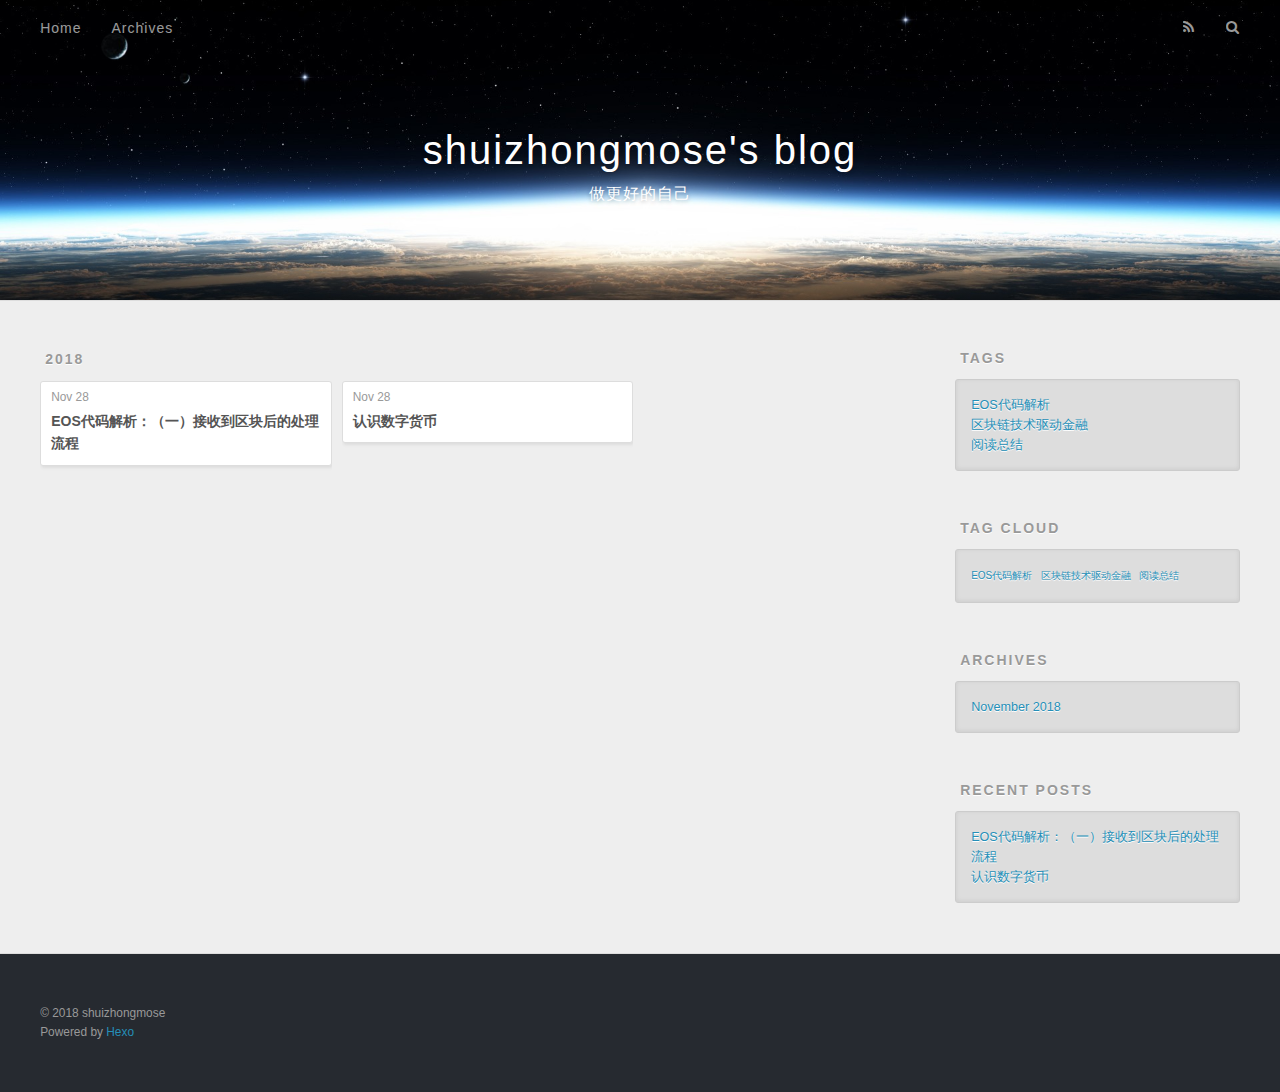
<file: archives/2018/index.html>
<!DOCTYPE html>
<html>
<head><meta name="generator" content="Hexo 3.8.0">
  <meta charset="utf-8">
  

  
  <title>Archives: 2018 | shuizhongmose&#39;s blog</title>
  <meta name="viewport" content="width=device-width, initial-scale=1, maximum-scale=1">
  <meta name="description" content="知识的积累在于总结，希望自己能成为女儿的偶像">
<meta name="keywords" content="搬砖、生活体验">
<meta property="og:type" content="website">
<meta property="og:title" content="shuizhongmose&#39;s blog">
<meta property="og:url" content="https://shuizhongmose.github.io/archives/2018/index.html">
<meta property="og:site_name" content="shuizhongmose&#39;s blog">
<meta property="og:description" content="知识的积累在于总结，希望自己能成为女儿的偶像">
<meta property="og:locale" content="zh-Hans">
<meta name="twitter:card" content="summary">
<meta name="twitter:title" content="shuizhongmose&#39;s blog">
<meta name="twitter:description" content="知识的积累在于总结，希望自己能成为女儿的偶像">
  
    <link rel="alternate" href="/atom.xml" title="shuizhongmose&#39;s blog" type="application/atom+xml">
  
  
    <link rel="icon" href="/favicon.png">
  
  
    <link href="//fonts.googleapis.com/css?family=Source+Code+Pro" rel="stylesheet" type="text/css">
  
  <link rel="stylesheet" href="/css/style.css">
</head>
</html>
<body>
  <div id="container">
    <div id="wrap">
      <header id="header">
  <div id="banner"></div>
  <div id="header-outer" class="outer">
    <div id="header-title" class="inner">
      <h1 id="logo-wrap">
        <a href="/" id="logo">shuizhongmose&#39;s blog</a>
      </h1>
      
        <h2 id="subtitle-wrap">
          <a href="/" id="subtitle">做更好的自己</a>
        </h2>
      
    </div>
    <div id="header-inner" class="inner">
      <nav id="main-nav">
        <a id="main-nav-toggle" class="nav-icon"></a>
        
          <a class="main-nav-link" href="/">Home</a>
        
          <a class="main-nav-link" href="/archives">Archives</a>
        
      </nav>
      <nav id="sub-nav">
        
          <a id="nav-rss-link" class="nav-icon" href="/atom.xml" title="RSS Feed"></a>
        
        <a id="nav-search-btn" class="nav-icon" title="Search"></a>
      </nav>
      <div id="search-form-wrap">
        <form action="//google.com/search" method="get" accept-charset="UTF-8" class="search-form"><input type="search" name="q" class="search-form-input" placeholder="Search"><button type="submit" class="search-form-submit">&#xF002;</button><input type="hidden" name="sitesearch" value="https://shuizhongmose.github.io"></form>
      </div>
    </div>
  </div>
</header>
      <div class="outer">
        <section id="main">
  
  
    
    
      
      
      <section class="archives-wrap">
        <div class="archive-year-wrap">
          <a href="/archives/2018" class="archive-year">2018</a>
        </div>
        <div class="archives">
    
    <article class="archive-article archive-type-post">
  <div class="archive-article-inner">
    <header class="archive-article-header">
      <a href="/2018/11/28/EOS代码解析：（一）接收到区块后的处理流程/" class="archive-article-date">
  <time datetime="2018-11-28T14:50:22.000Z" itemprop="datePublished">Nov 28</time>
</a>
      
  
    <h1 itemprop="name">
      <a class="archive-article-title" href="/2018/11/28/EOS代码解析：（一）接收到区块后的处理流程/">EOS代码解析：（一）接收到区块后的处理流程</a>
    </h1>
  

    </header>
  </div>
</article>
  
    
    
    <article class="archive-article archive-type-post">
  <div class="archive-article-inner">
    <header class="archive-article-header">
      <a href="/2018/11/28/认识数字货币/" class="archive-article-date">
  <time datetime="2018-11-28T14:43:25.000Z" itemprop="datePublished">Nov 28</time>
</a>
      
  
    <h1 itemprop="name">
      <a class="archive-article-title" href="/2018/11/28/认识数字货币/">认识数字货币</a>
    </h1>
  

    </header>
  </div>
</article>
  
  
    </div></section>
  


</section>
        
          <aside id="sidebar">
  
    

  
    
  <div class="widget-wrap">
    <h3 class="widget-title">Tags</h3>
    <div class="widget">
      <ul class="tag-list"><li class="tag-list-item"><a class="tag-list-link" href="/tags/EOS代码解析/">EOS代码解析</a></li><li class="tag-list-item"><a class="tag-list-link" href="/tags/区块链技术驱动金融/">区块链技术驱动金融</a></li><li class="tag-list-item"><a class="tag-list-link" href="/tags/阅读总结/">阅读总结</a></li></ul>
    </div>
  </div>


  
    
  <div class="widget-wrap">
    <h3 class="widget-title">Tag Cloud</h3>
    <div class="widget tagcloud">
      <a href="/tags/EOS代码解析/" style="font-size: 10px;">EOS代码解析</a> <a href="/tags/区块链技术驱动金融/" style="font-size: 10px;">区块链技术驱动金融</a> <a href="/tags/阅读总结/" style="font-size: 10px;">阅读总结</a>
    </div>
  </div>

  
    
  <div class="widget-wrap">
    <h3 class="widget-title">Archives</h3>
    <div class="widget">
      <ul class="archive-list"><li class="archive-list-item"><a class="archive-list-link" href="/archives/2018/11/">November 2018</a></li></ul>
    </div>
  </div>


  
    
  <div class="widget-wrap">
    <h3 class="widget-title">Recent Posts</h3>
    <div class="widget">
      <ul>
        
          <li>
            <a href="/2018/11/28/EOS代码解析：（一）接收到区块后的处理流程/">EOS代码解析：（一）接收到区块后的处理流程</a>
          </li>
        
          <li>
            <a href="/2018/11/28/认识数字货币/">认识数字货币</a>
          </li>
        
      </ul>
    </div>
  </div>

  
</aside>
        
      </div>
      <footer id="footer">
  
  <div class="outer">
    <div id="footer-info" class="inner">
      &copy; 2018 shuizhongmose<br>
      Powered by <a href="http://hexo.io/" target="_blank">Hexo</a>
    </div>
  </div>
</footer>
    </div>
    <nav id="mobile-nav">
  
    <a href="/" class="mobile-nav-link">Home</a>
  
    <a href="/archives" class="mobile-nav-link">Archives</a>
  
</nav>
    

<script src="//ajax.googleapis.com/ajax/libs/jquery/2.0.3/jquery.min.js"></script>


  <link rel="stylesheet" href="/fancybox/jquery.fancybox.css">
  <script src="/fancybox/jquery.fancybox.pack.js"></script>


<script src="/js/script.js"></script>



  </div>
</body>
</html>
</file>
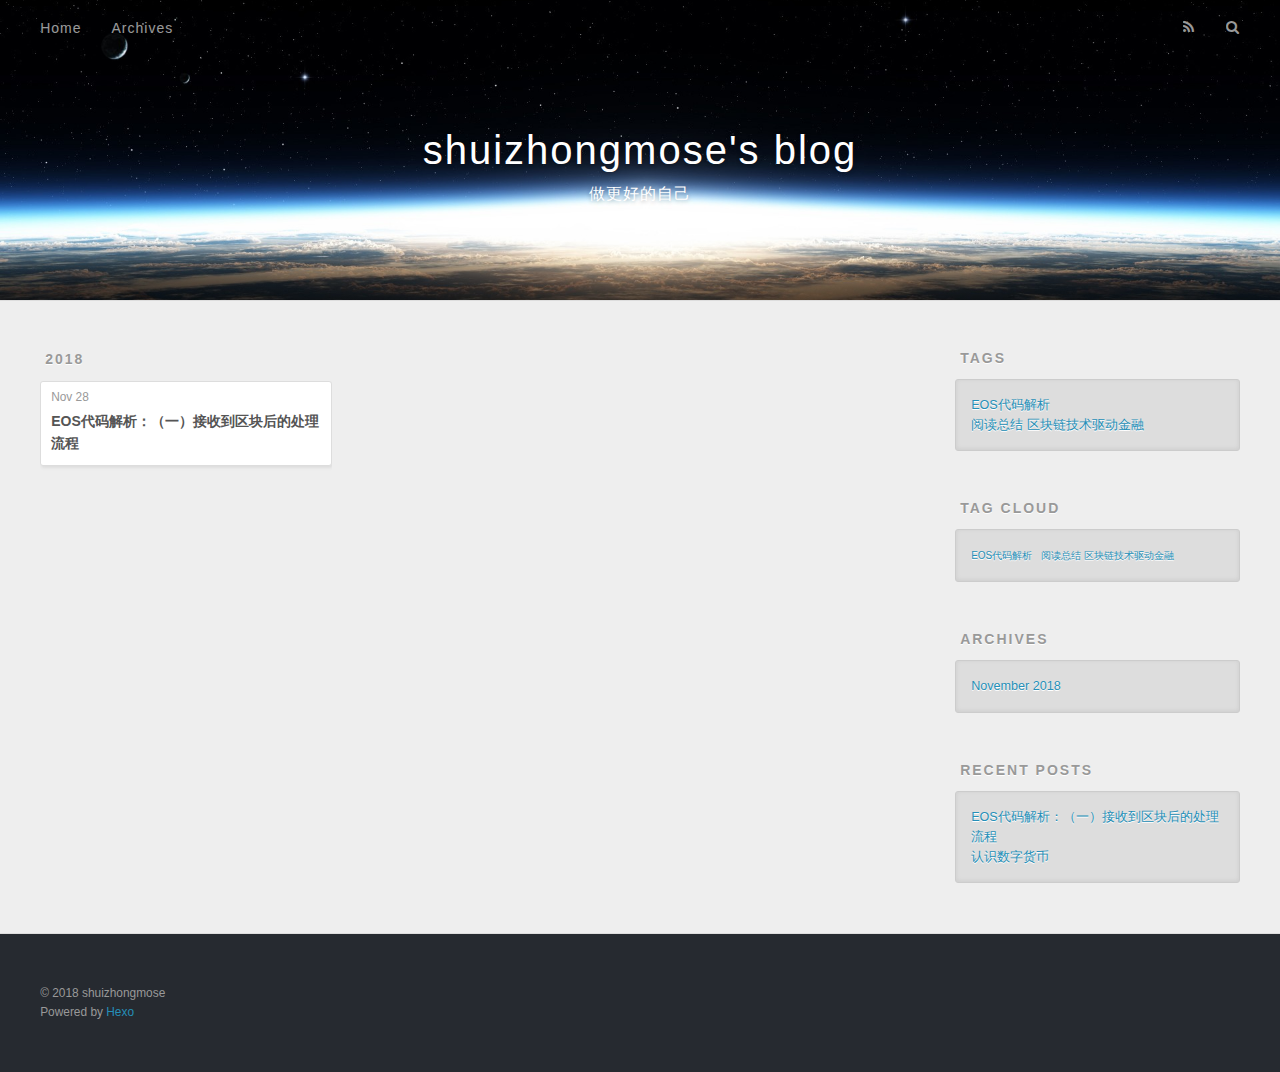
<file: tags/EOS代码解析/index.html>
<!DOCTYPE html>
<html>
<head><meta name="generator" content="Hexo 3.8.0">
  <meta charset="utf-8">
  

  
  <title>Tag: EOS代码解析 | shuizhongmose&#39;s blog</title>
  <meta name="viewport" content="width=device-width, initial-scale=1, maximum-scale=1">
  <meta name="description" content="知识的积累在于总结，希望自己能成为女儿的偶像">
<meta name="keywords" content="搬砖、生活体验">
<meta property="og:type" content="website">
<meta property="og:title" content="shuizhongmose&#39;s blog">
<meta property="og:url" content="https://shuizhongmose.github.io/tags/EOS代码解析/index.html">
<meta property="og:site_name" content="shuizhongmose&#39;s blog">
<meta property="og:description" content="知识的积累在于总结，希望自己能成为女儿的偶像">
<meta property="og:locale" content="zh-Hans">
<meta name="twitter:card" content="summary">
<meta name="twitter:title" content="shuizhongmose&#39;s blog">
<meta name="twitter:description" content="知识的积累在于总结，希望自己能成为女儿的偶像">
  
    <link rel="alternate" href="/atom.xml" title="shuizhongmose&#39;s blog" type="application/atom+xml">
  
  
    <link rel="icon" href="/favicon.png">
  
  
    <link href="//fonts.googleapis.com/css?family=Source+Code+Pro" rel="stylesheet" type="text/css">
  
  <link rel="stylesheet" href="/css/style.css">
</head>
</html>
<body>
  <div id="container">
    <div id="wrap">
      <header id="header">
  <div id="banner"></div>
  <div id="header-outer" class="outer">
    <div id="header-title" class="inner">
      <h1 id="logo-wrap">
        <a href="/" id="logo">shuizhongmose&#39;s blog</a>
      </h1>
      
        <h2 id="subtitle-wrap">
          <a href="/" id="subtitle">做更好的自己</a>
        </h2>
      
    </div>
    <div id="header-inner" class="inner">
      <nav id="main-nav">
        <a id="main-nav-toggle" class="nav-icon"></a>
        
          <a class="main-nav-link" href="/">Home</a>
        
          <a class="main-nav-link" href="/archives">Archives</a>
        
      </nav>
      <nav id="sub-nav">
        
          <a id="nav-rss-link" class="nav-icon" href="/atom.xml" title="RSS Feed"></a>
        
        <a id="nav-search-btn" class="nav-icon" title="Search"></a>
      </nav>
      <div id="search-form-wrap">
        <form action="//google.com/search" method="get" accept-charset="UTF-8" class="search-form"><input type="search" name="q" class="search-form-input" placeholder="Search"><button type="submit" class="search-form-submit">&#xF002;</button><input type="hidden" name="sitesearch" value="https://shuizhongmose.github.io"></form>
      </div>
    </div>
  </div>
</header>
      <div class="outer">
        <section id="main">
  
  
    
    
      
      
      <section class="archives-wrap">
        <div class="archive-year-wrap">
          <a href="/archives/2018" class="archive-year">2018</a>
        </div>
        <div class="archives">
    
    <article class="archive-article archive-type-post">
  <div class="archive-article-inner">
    <header class="archive-article-header">
      <a href="/2018/11/28/EOS代码解析：（一）接收到区块后的处理流程/" class="archive-article-date">
  <time datetime="2018-11-28T14:50:22.000Z" itemprop="datePublished">Nov 28</time>
</a>
      
  
    <h1 itemprop="name">
      <a class="archive-article-title" href="/2018/11/28/EOS代码解析：（一）接收到区块后的处理流程/">EOS代码解析：（一）接收到区块后的处理流程</a>
    </h1>
  

    </header>
  </div>
</article>
  
  
    </div></section>
  


</section>
        
          <aside id="sidebar">
  
    

  
    
  <div class="widget-wrap">
    <h3 class="widget-title">Tags</h3>
    <div class="widget">
      <ul class="tag-list"><li class="tag-list-item"><a class="tag-list-link" href="/tags/EOS代码解析/">EOS代码解析</a></li><li class="tag-list-item"><a class="tag-list-link" href="/tags/阅读总结-区块链技术驱动金融/">阅读总结 区块链技术驱动金融</a></li></ul>
    </div>
  </div>


  
    
  <div class="widget-wrap">
    <h3 class="widget-title">Tag Cloud</h3>
    <div class="widget tagcloud">
      <a href="/tags/EOS代码解析/" style="font-size: 10px;">EOS代码解析</a> <a href="/tags/阅读总结-区块链技术驱动金融/" style="font-size: 10px;">阅读总结 区块链技术驱动金融</a>
    </div>
  </div>

  
    
  <div class="widget-wrap">
    <h3 class="widget-title">Archives</h3>
    <div class="widget">
      <ul class="archive-list"><li class="archive-list-item"><a class="archive-list-link" href="/archives/2018/11/">November 2018</a></li></ul>
    </div>
  </div>


  
    
  <div class="widget-wrap">
    <h3 class="widget-title">Recent Posts</h3>
    <div class="widget">
      <ul>
        
          <li>
            <a href="/2018/11/28/EOS代码解析：（一）接收到区块后的处理流程/">EOS代码解析：（一）接收到区块后的处理流程</a>
          </li>
        
          <li>
            <a href="/2018/11/28/认识数字货币/">认识数字货币</a>
          </li>
        
      </ul>
    </div>
  </div>

  
</aside>
        
      </div>
      <footer id="footer">
  
  <div class="outer">
    <div id="footer-info" class="inner">
      &copy; 2018 shuizhongmose<br>
      Powered by <a href="http://hexo.io/" target="_blank">Hexo</a>
    </div>
  </div>
</footer>
    </div>
    <nav id="mobile-nav">
  
    <a href="/" class="mobile-nav-link">Home</a>
  
    <a href="/archives" class="mobile-nav-link">Archives</a>
  
</nav>
    

<script src="//ajax.googleapis.com/ajax/libs/jquery/2.0.3/jquery.min.js"></script>


  <link rel="stylesheet" href="/fancybox/jquery.fancybox.css">
  <script src="/fancybox/jquery.fancybox.pack.js"></script>


<script src="/js/script.js"></script>



  </div>
</body>
</html>
</file>
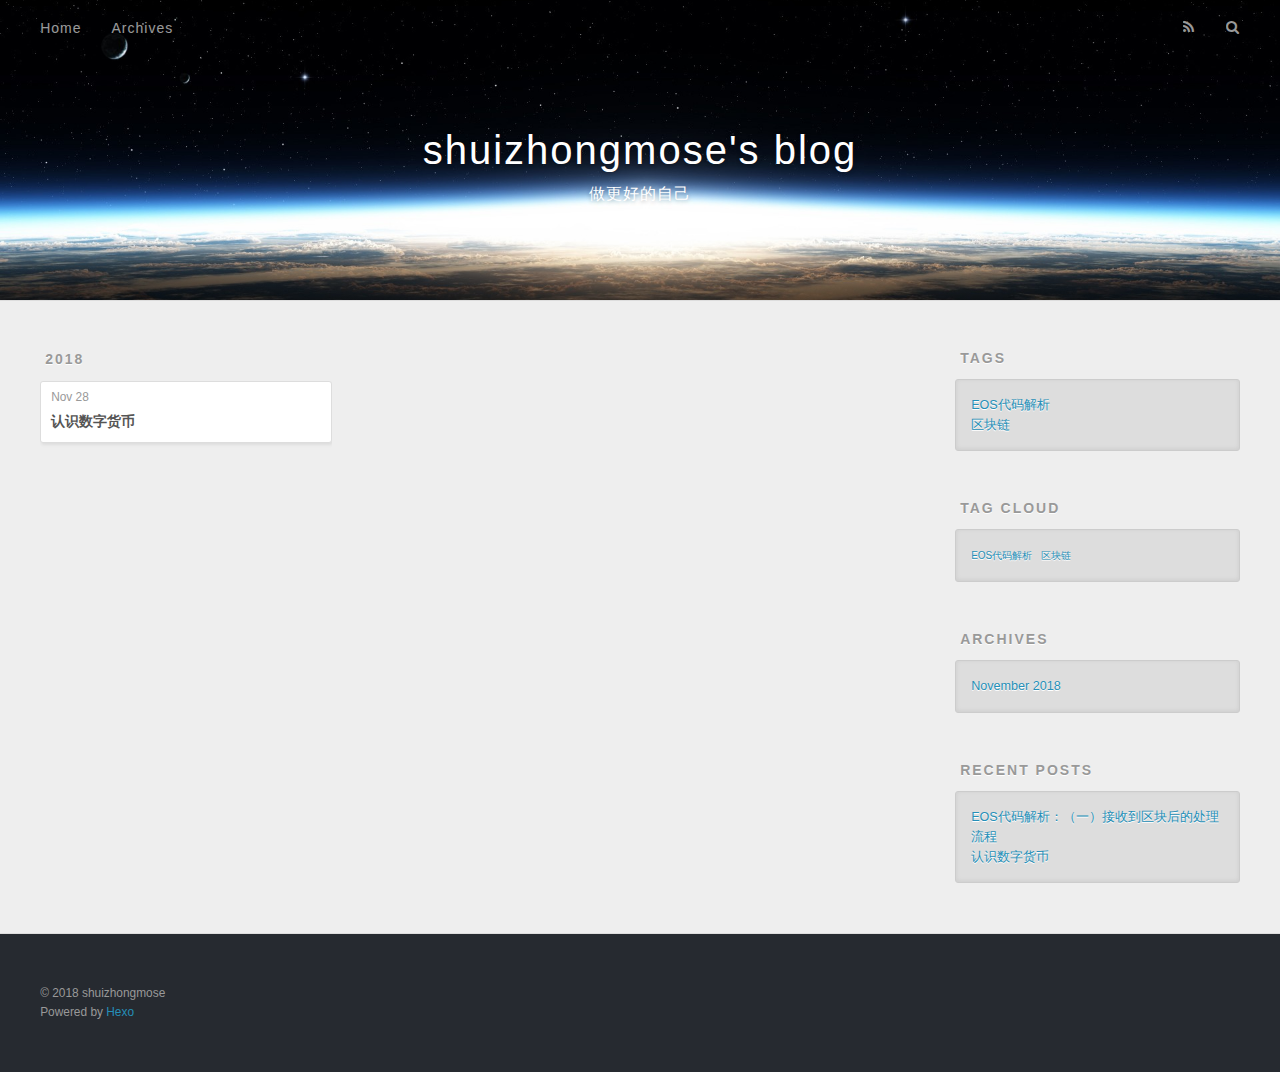
<file: tags/区块链/index.html>
<!DOCTYPE html>
<html>
<head><meta name="generator" content="Hexo 3.8.0">
  <meta charset="utf-8">
  

  
  <title>Tag: 区块链 | shuizhongmose&#39;s blog</title>
  <meta name="viewport" content="width=device-width, initial-scale=1, maximum-scale=1">
  <meta name="description" content="知识的积累在于总结，希望自己能成为女儿的偶像">
<meta name="keywords" content="搬砖、生活体验">
<meta property="og:type" content="website">
<meta property="og:title" content="shuizhongmose&#39;s blog">
<meta property="og:url" content="https://shuizhongmose.github.io/tags/区块链/index.html">
<meta property="og:site_name" content="shuizhongmose&#39;s blog">
<meta property="og:description" content="知识的积累在于总结，希望自己能成为女儿的偶像">
<meta property="og:locale" content="zh-Hans">
<meta name="twitter:card" content="summary">
<meta name="twitter:title" content="shuizhongmose&#39;s blog">
<meta name="twitter:description" content="知识的积累在于总结，希望自己能成为女儿的偶像">
  
    <link rel="alternate" href="/atom.xml" title="shuizhongmose&#39;s blog" type="application/atom+xml">
  
  
    <link rel="icon" href="/favicon.png">
  
  
    <link href="//fonts.googleapis.com/css?family=Source+Code+Pro" rel="stylesheet" type="text/css">
  
  <link rel="stylesheet" href="/css/style.css">
</head>
</html>
<body>
  <div id="container">
    <div id="wrap">
      <header id="header">
  <div id="banner"></div>
  <div id="header-outer" class="outer">
    <div id="header-title" class="inner">
      <h1 id="logo-wrap">
        <a href="/" id="logo">shuizhongmose&#39;s blog</a>
      </h1>
      
        <h2 id="subtitle-wrap">
          <a href="/" id="subtitle">做更好的自己</a>
        </h2>
      
    </div>
    <div id="header-inner" class="inner">
      <nav id="main-nav">
        <a id="main-nav-toggle" class="nav-icon"></a>
        
          <a class="main-nav-link" href="/">Home</a>
        
          <a class="main-nav-link" href="/archives">Archives</a>
        
      </nav>
      <nav id="sub-nav">
        
          <a id="nav-rss-link" class="nav-icon" href="/atom.xml" title="RSS Feed"></a>
        
        <a id="nav-search-btn" class="nav-icon" title="Search"></a>
      </nav>
      <div id="search-form-wrap">
        <form action="//google.com/search" method="get" accept-charset="UTF-8" class="search-form"><input type="search" name="q" class="search-form-input" placeholder="Search"><button type="submit" class="search-form-submit">&#xF002;</button><input type="hidden" name="sitesearch" value="https://shuizhongmose.github.io"></form>
      </div>
    </div>
  </div>
</header>
      <div class="outer">
        <section id="main">
  
  
    
    
      
      
      <section class="archives-wrap">
        <div class="archive-year-wrap">
          <a href="/archives/2018" class="archive-year">2018</a>
        </div>
        <div class="archives">
    
    <article class="archive-article archive-type-post">
  <div class="archive-article-inner">
    <header class="archive-article-header">
      <a href="/2018/11/28/认识数字货币/" class="archive-article-date">
  <time datetime="2018-11-28T14:43:25.000Z" itemprop="datePublished">Nov 28</time>
</a>
      
  
    <h1 itemprop="name">
      <a class="archive-article-title" href="/2018/11/28/认识数字货币/">认识数字货币</a>
    </h1>
  

    </header>
  </div>
</article>
  
  
    </div></section>
  


</section>
        
          <aside id="sidebar">
  
    

  
    
  <div class="widget-wrap">
    <h3 class="widget-title">Tags</h3>
    <div class="widget">
      <ul class="tag-list"><li class="tag-list-item"><a class="tag-list-link" href="/tags/EOS代码解析/">EOS代码解析</a></li><li class="tag-list-item"><a class="tag-list-link" href="/tags/区块链/">区块链</a></li></ul>
    </div>
  </div>


  
    
  <div class="widget-wrap">
    <h3 class="widget-title">Tag Cloud</h3>
    <div class="widget tagcloud">
      <a href="/tags/EOS代码解析/" style="font-size: 10px;">EOS代码解析</a> <a href="/tags/区块链/" style="font-size: 10px;">区块链</a>
    </div>
  </div>

  
    
  <div class="widget-wrap">
    <h3 class="widget-title">Archives</h3>
    <div class="widget">
      <ul class="archive-list"><li class="archive-list-item"><a class="archive-list-link" href="/archives/2018/11/">November 2018</a></li></ul>
    </div>
  </div>


  
    
  <div class="widget-wrap">
    <h3 class="widget-title">Recent Posts</h3>
    <div class="widget">
      <ul>
        
          <li>
            <a href="/2018/11/28/EOS代码解析：（一）接收到区块后的处理流程/">EOS代码解析：（一）接收到区块后的处理流程</a>
          </li>
        
          <li>
            <a href="/2018/11/28/认识数字货币/">认识数字货币</a>
          </li>
        
      </ul>
    </div>
  </div>

  
</aside>
        
      </div>
      <footer id="footer">
  
  <div class="outer">
    <div id="footer-info" class="inner">
      &copy; 2018 shuizhongmose<br>
      Powered by <a href="http://hexo.io/" target="_blank">Hexo</a>
    </div>
  </div>
</footer>
    </div>
    <nav id="mobile-nav">
  
    <a href="/" class="mobile-nav-link">Home</a>
  
    <a href="/archives" class="mobile-nav-link">Archives</a>
  
</nav>
    

<script src="//ajax.googleapis.com/ajax/libs/jquery/2.0.3/jquery.min.js"></script>


  <link rel="stylesheet" href="/fancybox/jquery.fancybox.css">
  <script src="/fancybox/jquery.fancybox.pack.js"></script>


<script src="/js/script.js"></script>



  </div>
</body>
</html>
</file>
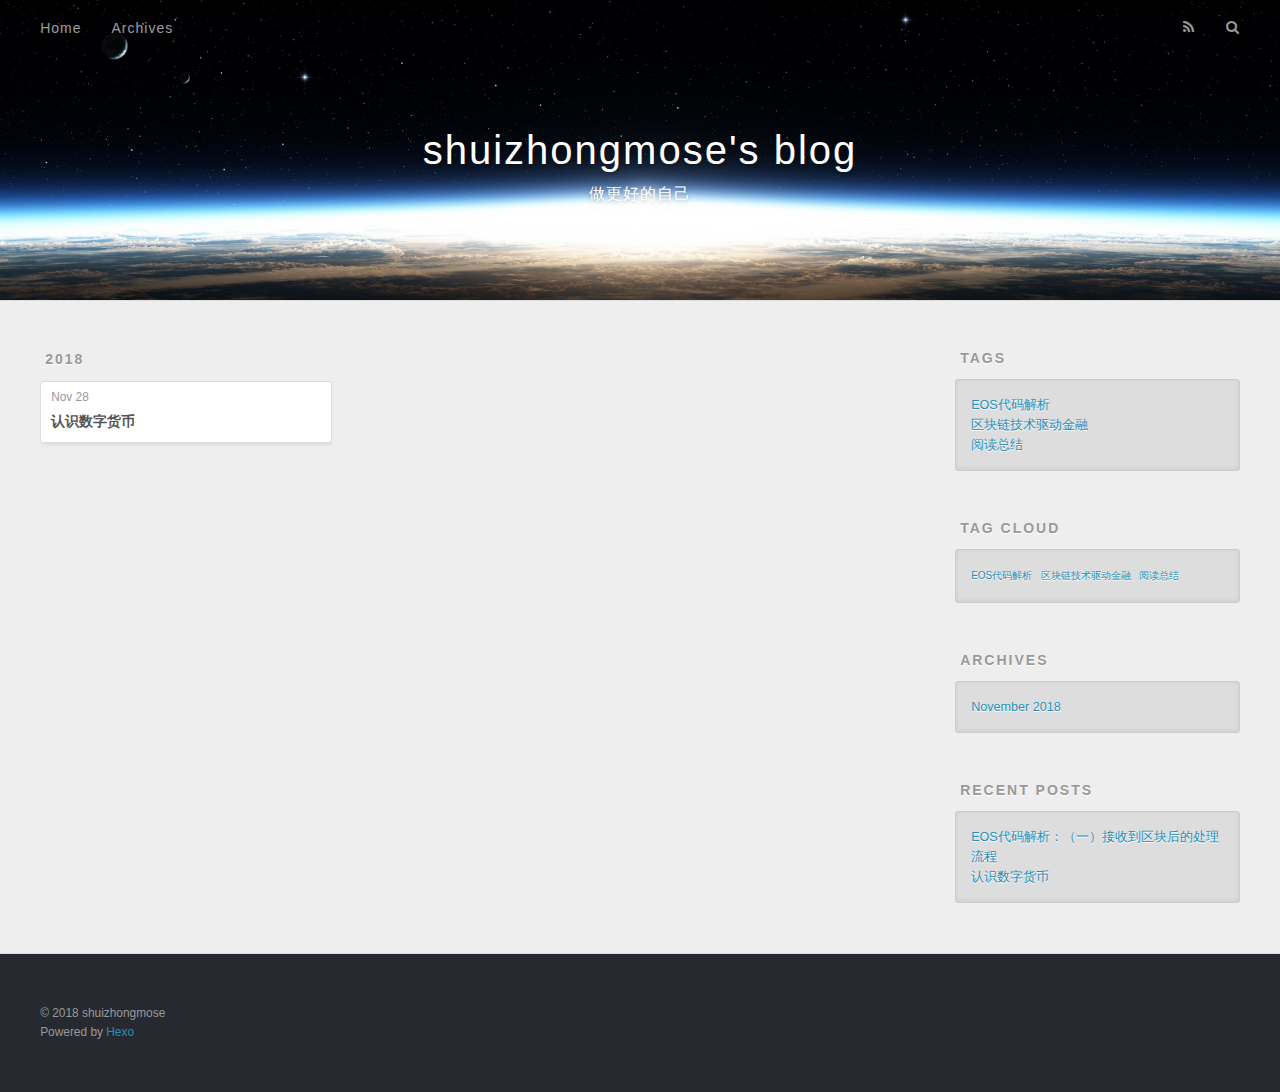
<file: tags/区块链技术驱动金融/index.html>
<!DOCTYPE html>
<html>
<head><meta name="generator" content="Hexo 3.8.0">
  <meta charset="utf-8">
  

  
  <title>Tag: 区块链技术驱动金融 | shuizhongmose&#39;s blog</title>
  <meta name="viewport" content="width=device-width, initial-scale=1, maximum-scale=1">
  <meta name="description" content="知识的积累在于总结，希望自己能成为女儿的偶像">
<meta name="keywords" content="搬砖、生活体验">
<meta property="og:type" content="website">
<meta property="og:title" content="shuizhongmose&#39;s blog">
<meta property="og:url" content="https://shuizhongmose.github.io/tags/区块链技术驱动金融/index.html">
<meta property="og:site_name" content="shuizhongmose&#39;s blog">
<meta property="og:description" content="知识的积累在于总结，希望自己能成为女儿的偶像">
<meta property="og:locale" content="zh-Hans">
<meta name="twitter:card" content="summary">
<meta name="twitter:title" content="shuizhongmose&#39;s blog">
<meta name="twitter:description" content="知识的积累在于总结，希望自己能成为女儿的偶像">
  
    <link rel="alternate" href="/atom.xml" title="shuizhongmose&#39;s blog" type="application/atom+xml">
  
  
    <link rel="icon" href="/favicon.png">
  
  
    <link href="//fonts.googleapis.com/css?family=Source+Code+Pro" rel="stylesheet" type="text/css">
  
  <link rel="stylesheet" href="/css/style.css">
</head>
</html>
<body>
  <div id="container">
    <div id="wrap">
      <header id="header">
  <div id="banner"></div>
  <div id="header-outer" class="outer">
    <div id="header-title" class="inner">
      <h1 id="logo-wrap">
        <a href="/" id="logo">shuizhongmose&#39;s blog</a>
      </h1>
      
        <h2 id="subtitle-wrap">
          <a href="/" id="subtitle">做更好的自己</a>
        </h2>
      
    </div>
    <div id="header-inner" class="inner">
      <nav id="main-nav">
        <a id="main-nav-toggle" class="nav-icon"></a>
        
          <a class="main-nav-link" href="/">Home</a>
        
          <a class="main-nav-link" href="/archives">Archives</a>
        
      </nav>
      <nav id="sub-nav">
        
          <a id="nav-rss-link" class="nav-icon" href="/atom.xml" title="RSS Feed"></a>
        
        <a id="nav-search-btn" class="nav-icon" title="Search"></a>
      </nav>
      <div id="search-form-wrap">
        <form action="//google.com/search" method="get" accept-charset="UTF-8" class="search-form"><input type="search" name="q" class="search-form-input" placeholder="Search"><button type="submit" class="search-form-submit">&#xF002;</button><input type="hidden" name="sitesearch" value="https://shuizhongmose.github.io"></form>
      </div>
    </div>
  </div>
</header>
      <div class="outer">
        <section id="main">
  
  
    
    
      
      
      <section class="archives-wrap">
        <div class="archive-year-wrap">
          <a href="/archives/2018" class="archive-year">2018</a>
        </div>
        <div class="archives">
    
    <article class="archive-article archive-type-post">
  <div class="archive-article-inner">
    <header class="archive-article-header">
      <a href="/2018/11/28/认识数字货币/" class="archive-article-date">
  <time datetime="2018-11-28T14:43:25.000Z" itemprop="datePublished">Nov 28</time>
</a>
      
  
    <h1 itemprop="name">
      <a class="archive-article-title" href="/2018/11/28/认识数字货币/">认识数字货币</a>
    </h1>
  

    </header>
  </div>
</article>
  
  
    </div></section>
  


</section>
        
          <aside id="sidebar">
  
    

  
    
  <div class="widget-wrap">
    <h3 class="widget-title">Tags</h3>
    <div class="widget">
      <ul class="tag-list"><li class="tag-list-item"><a class="tag-list-link" href="/tags/EOS代码解析/">EOS代码解析</a></li><li class="tag-list-item"><a class="tag-list-link" href="/tags/区块链技术驱动金融/">区块链技术驱动金融</a></li><li class="tag-list-item"><a class="tag-list-link" href="/tags/阅读总结/">阅读总结</a></li></ul>
    </div>
  </div>


  
    
  <div class="widget-wrap">
    <h3 class="widget-title">Tag Cloud</h3>
    <div class="widget tagcloud">
      <a href="/tags/EOS代码解析/" style="font-size: 10px;">EOS代码解析</a> <a href="/tags/区块链技术驱动金融/" style="font-size: 10px;">区块链技术驱动金融</a> <a href="/tags/阅读总结/" style="font-size: 10px;">阅读总结</a>
    </div>
  </div>

  
    
  <div class="widget-wrap">
    <h3 class="widget-title">Archives</h3>
    <div class="widget">
      <ul class="archive-list"><li class="archive-list-item"><a class="archive-list-link" href="/archives/2018/11/">November 2018</a></li></ul>
    </div>
  </div>


  
    
  <div class="widget-wrap">
    <h3 class="widget-title">Recent Posts</h3>
    <div class="widget">
      <ul>
        
          <li>
            <a href="/2018/11/28/EOS代码解析：（一）接收到区块后的处理流程/">EOS代码解析：（一）接收到区块后的处理流程</a>
          </li>
        
          <li>
            <a href="/2018/11/28/认识数字货币/">认识数字货币</a>
          </li>
        
      </ul>
    </div>
  </div>

  
</aside>
        
      </div>
      <footer id="footer">
  
  <div class="outer">
    <div id="footer-info" class="inner">
      &copy; 2018 shuizhongmose<br>
      Powered by <a href="http://hexo.io/" target="_blank">Hexo</a>
    </div>
  </div>
</footer>
    </div>
    <nav id="mobile-nav">
  
    <a href="/" class="mobile-nav-link">Home</a>
  
    <a href="/archives" class="mobile-nav-link">Archives</a>
  
</nav>
    

<script src="//ajax.googleapis.com/ajax/libs/jquery/2.0.3/jquery.min.js"></script>


  <link rel="stylesheet" href="/fancybox/jquery.fancybox.css">
  <script src="/fancybox/jquery.fancybox.pack.js"></script>


<script src="/js/script.js"></script>



  </div>
</body>
</html>
</file>
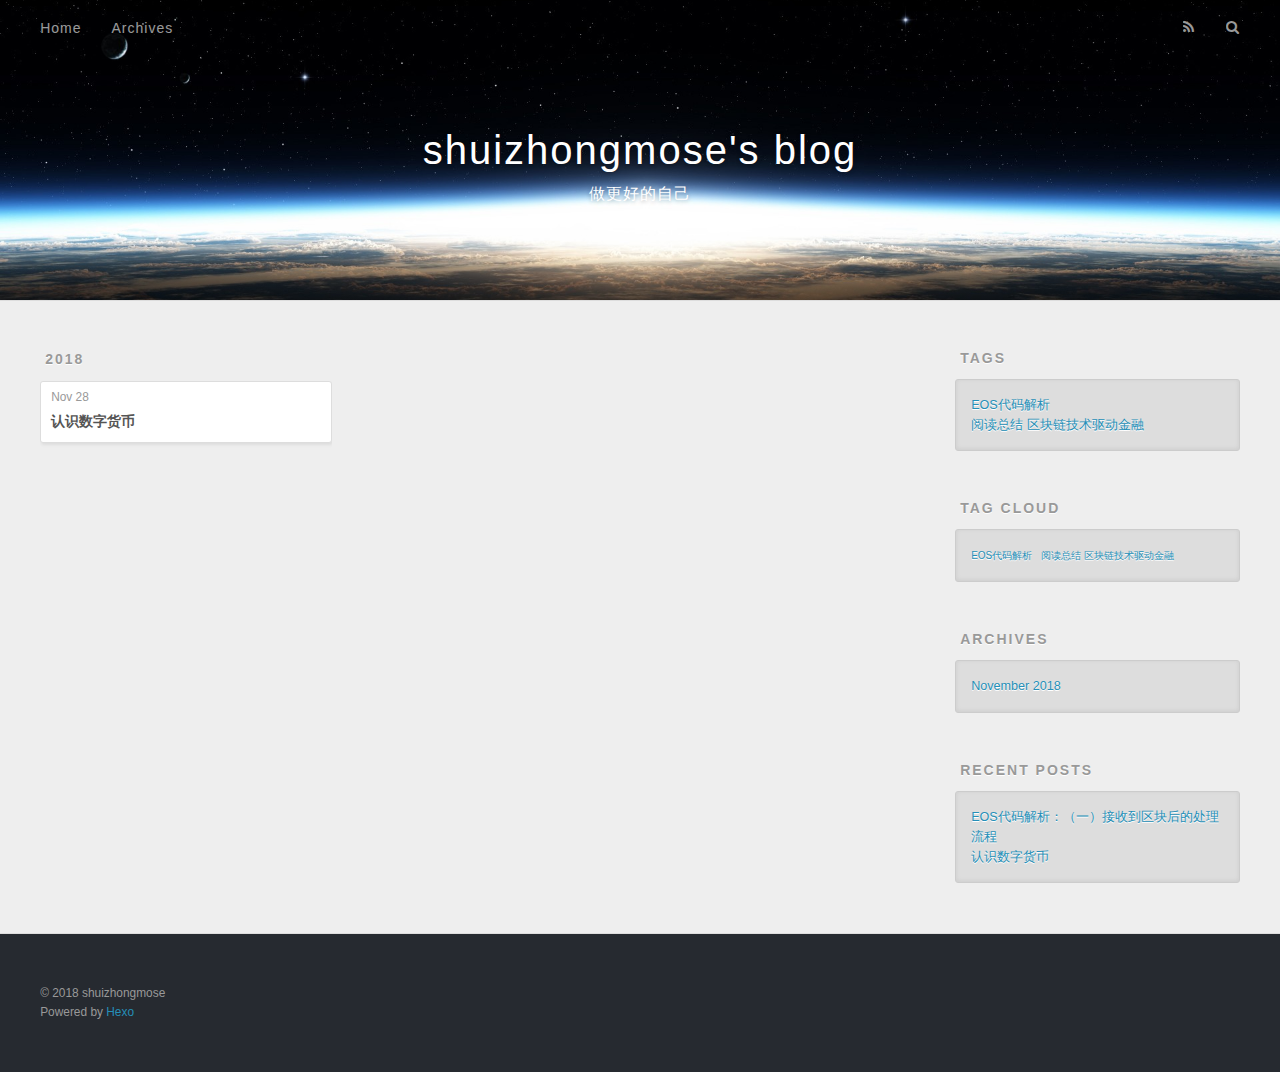
<file: tags/阅读总结-区块链技术驱动金融/index.html>
<!DOCTYPE html>
<html>
<head><meta name="generator" content="Hexo 3.8.0">
  <meta charset="utf-8">
  

  
  <title>Tag: 阅读总结 区块链技术驱动金融 | shuizhongmose&#39;s blog</title>
  <meta name="viewport" content="width=device-width, initial-scale=1, maximum-scale=1">
  <meta name="description" content="知识的积累在于总结，希望自己能成为女儿的偶像">
<meta name="keywords" content="搬砖、生活体验">
<meta property="og:type" content="website">
<meta property="og:title" content="shuizhongmose&#39;s blog">
<meta property="og:url" content="https://shuizhongmose.github.io/tags/阅读总结-区块链技术驱动金融/index.html">
<meta property="og:site_name" content="shuizhongmose&#39;s blog">
<meta property="og:description" content="知识的积累在于总结，希望自己能成为女儿的偶像">
<meta property="og:locale" content="zh-Hans">
<meta name="twitter:card" content="summary">
<meta name="twitter:title" content="shuizhongmose&#39;s blog">
<meta name="twitter:description" content="知识的积累在于总结，希望自己能成为女儿的偶像">
  
    <link rel="alternate" href="/atom.xml" title="shuizhongmose&#39;s blog" type="application/atom+xml">
  
  
    <link rel="icon" href="/favicon.png">
  
  
    <link href="//fonts.googleapis.com/css?family=Source+Code+Pro" rel="stylesheet" type="text/css">
  
  <link rel="stylesheet" href="/css/style.css">
</head>
</html>
<body>
  <div id="container">
    <div id="wrap">
      <header id="header">
  <div id="banner"></div>
  <div id="header-outer" class="outer">
    <div id="header-title" class="inner">
      <h1 id="logo-wrap">
        <a href="/" id="logo">shuizhongmose&#39;s blog</a>
      </h1>
      
        <h2 id="subtitle-wrap">
          <a href="/" id="subtitle">做更好的自己</a>
        </h2>
      
    </div>
    <div id="header-inner" class="inner">
      <nav id="main-nav">
        <a id="main-nav-toggle" class="nav-icon"></a>
        
          <a class="main-nav-link" href="/">Home</a>
        
          <a class="main-nav-link" href="/archives">Archives</a>
        
      </nav>
      <nav id="sub-nav">
        
          <a id="nav-rss-link" class="nav-icon" href="/atom.xml" title="RSS Feed"></a>
        
        <a id="nav-search-btn" class="nav-icon" title="Search"></a>
      </nav>
      <div id="search-form-wrap">
        <form action="//google.com/search" method="get" accept-charset="UTF-8" class="search-form"><input type="search" name="q" class="search-form-input" placeholder="Search"><button type="submit" class="search-form-submit">&#xF002;</button><input type="hidden" name="sitesearch" value="https://shuizhongmose.github.io"></form>
      </div>
    </div>
  </div>
</header>
      <div class="outer">
        <section id="main">
  
  
    
    
      
      
      <section class="archives-wrap">
        <div class="archive-year-wrap">
          <a href="/archives/2018" class="archive-year">2018</a>
        </div>
        <div class="archives">
    
    <article class="archive-article archive-type-post">
  <div class="archive-article-inner">
    <header class="archive-article-header">
      <a href="/2018/11/28/认识数字货币/" class="archive-article-date">
  <time datetime="2018-11-28T14:43:25.000Z" itemprop="datePublished">Nov 28</time>
</a>
      
  
    <h1 itemprop="name">
      <a class="archive-article-title" href="/2018/11/28/认识数字货币/">认识数字货币</a>
    </h1>
  

    </header>
  </div>
</article>
  
  
    </div></section>
  


</section>
        
          <aside id="sidebar">
  
    

  
    
  <div class="widget-wrap">
    <h3 class="widget-title">Tags</h3>
    <div class="widget">
      <ul class="tag-list"><li class="tag-list-item"><a class="tag-list-link" href="/tags/EOS代码解析/">EOS代码解析</a></li><li class="tag-list-item"><a class="tag-list-link" href="/tags/阅读总结-区块链技术驱动金融/">阅读总结 区块链技术驱动金融</a></li></ul>
    </div>
  </div>


  
    
  <div class="widget-wrap">
    <h3 class="widget-title">Tag Cloud</h3>
    <div class="widget tagcloud">
      <a href="/tags/EOS代码解析/" style="font-size: 10px;">EOS代码解析</a> <a href="/tags/阅读总结-区块链技术驱动金融/" style="font-size: 10px;">阅读总结 区块链技术驱动金融</a>
    </div>
  </div>

  
    
  <div class="widget-wrap">
    <h3 class="widget-title">Archives</h3>
    <div class="widget">
      <ul class="archive-list"><li class="archive-list-item"><a class="archive-list-link" href="/archives/2018/11/">November 2018</a></li></ul>
    </div>
  </div>


  
    
  <div class="widget-wrap">
    <h3 class="widget-title">Recent Posts</h3>
    <div class="widget">
      <ul>
        
          <li>
            <a href="/2018/11/28/EOS代码解析：（一）接收到区块后的处理流程/">EOS代码解析：（一）接收到区块后的处理流程</a>
          </li>
        
          <li>
            <a href="/2018/11/28/认识数字货币/">认识数字货币</a>
          </li>
        
      </ul>
    </div>
  </div>

  
</aside>
        
      </div>
      <footer id="footer">
  
  <div class="outer">
    <div id="footer-info" class="inner">
      &copy; 2018 shuizhongmose<br>
      Powered by <a href="http://hexo.io/" target="_blank">Hexo</a>
    </div>
  </div>
</footer>
    </div>
    <nav id="mobile-nav">
  
    <a href="/" class="mobile-nav-link">Home</a>
  
    <a href="/archives" class="mobile-nav-link">Archives</a>
  
</nav>
    

<script src="//ajax.googleapis.com/ajax/libs/jquery/2.0.3/jquery.min.js"></script>


  <link rel="stylesheet" href="/fancybox/jquery.fancybox.css">
  <script src="/fancybox/jquery.fancybox.pack.js"></script>


<script src="/js/script.js"></script>



  </div>
</body>
</html>
</file>
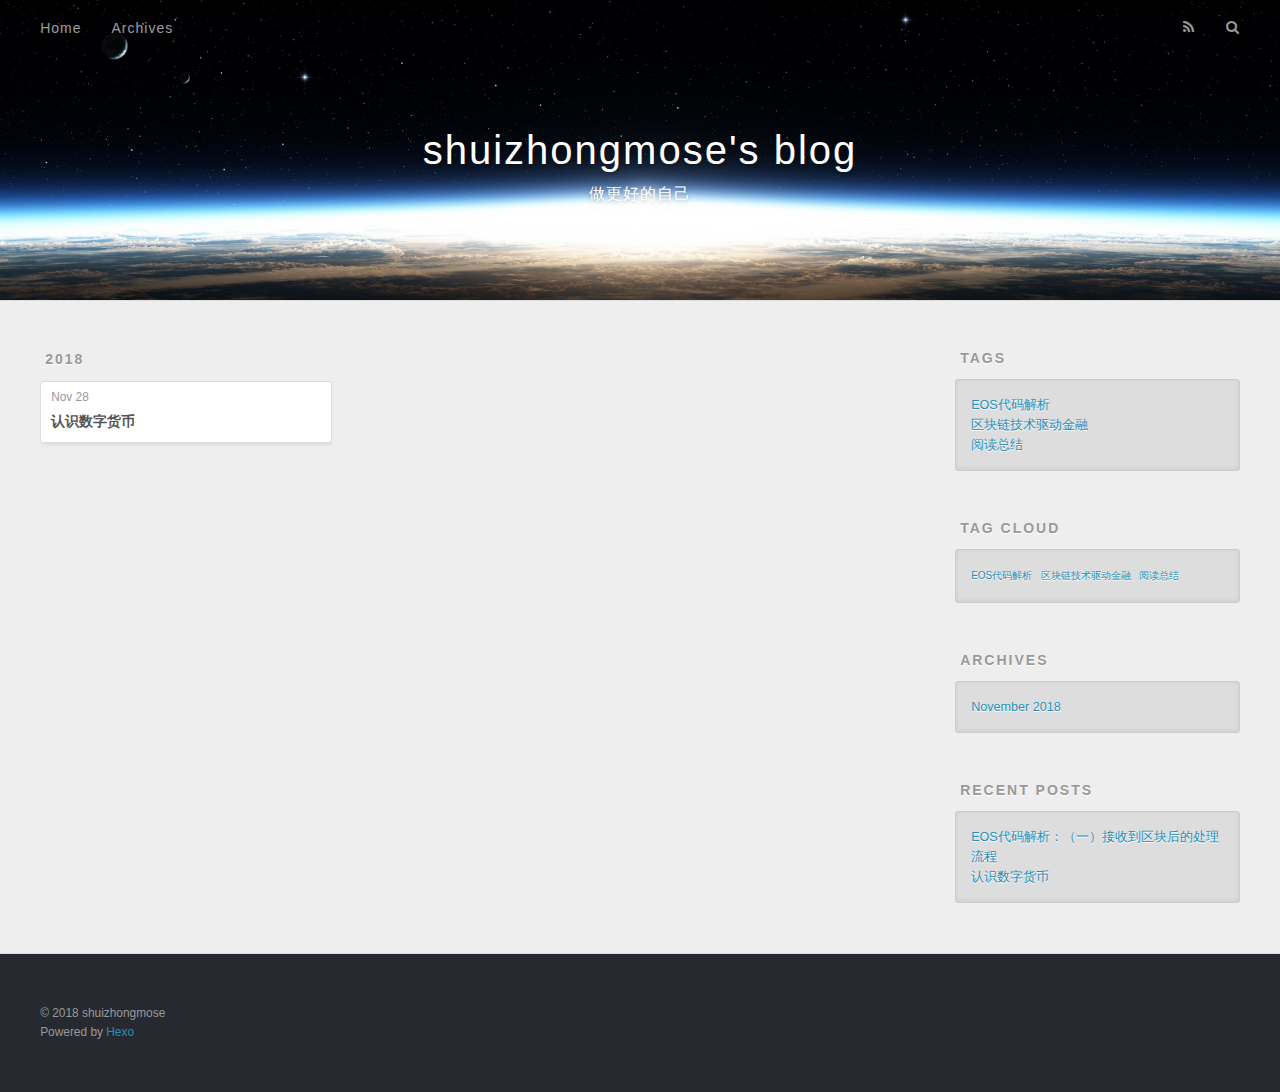
<file: tags/阅读总结/index.html>
<!DOCTYPE html>
<html>
<head><meta name="generator" content="Hexo 3.8.0">
  <meta charset="utf-8">
  

  
  <title>Tag: 阅读总结 | shuizhongmose&#39;s blog</title>
  <meta name="viewport" content="width=device-width, initial-scale=1, maximum-scale=1">
  <meta name="description" content="知识的积累在于总结，希望自己能成为女儿的偶像">
<meta name="keywords" content="搬砖、生活体验">
<meta property="og:type" content="website">
<meta property="og:title" content="shuizhongmose&#39;s blog">
<meta property="og:url" content="https://shuizhongmose.github.io/tags/阅读总结/index.html">
<meta property="og:site_name" content="shuizhongmose&#39;s blog">
<meta property="og:description" content="知识的积累在于总结，希望自己能成为女儿的偶像">
<meta property="og:locale" content="zh-Hans">
<meta name="twitter:card" content="summary">
<meta name="twitter:title" content="shuizhongmose&#39;s blog">
<meta name="twitter:description" content="知识的积累在于总结，希望自己能成为女儿的偶像">
  
    <link rel="alternate" href="/atom.xml" title="shuizhongmose&#39;s blog" type="application/atom+xml">
  
  
    <link rel="icon" href="/favicon.png">
  
  
    <link href="//fonts.googleapis.com/css?family=Source+Code+Pro" rel="stylesheet" type="text/css">
  
  <link rel="stylesheet" href="/css/style.css">
</head>
</html>
<body>
  <div id="container">
    <div id="wrap">
      <header id="header">
  <div id="banner"></div>
  <div id="header-outer" class="outer">
    <div id="header-title" class="inner">
      <h1 id="logo-wrap">
        <a href="/" id="logo">shuizhongmose&#39;s blog</a>
      </h1>
      
        <h2 id="subtitle-wrap">
          <a href="/" id="subtitle">做更好的自己</a>
        </h2>
      
    </div>
    <div id="header-inner" class="inner">
      <nav id="main-nav">
        <a id="main-nav-toggle" class="nav-icon"></a>
        
          <a class="main-nav-link" href="/">Home</a>
        
          <a class="main-nav-link" href="/archives">Archives</a>
        
      </nav>
      <nav id="sub-nav">
        
          <a id="nav-rss-link" class="nav-icon" href="/atom.xml" title="RSS Feed"></a>
        
        <a id="nav-search-btn" class="nav-icon" title="Search"></a>
      </nav>
      <div id="search-form-wrap">
        <form action="//google.com/search" method="get" accept-charset="UTF-8" class="search-form"><input type="search" name="q" class="search-form-input" placeholder="Search"><button type="submit" class="search-form-submit">&#xF002;</button><input type="hidden" name="sitesearch" value="https://shuizhongmose.github.io"></form>
      </div>
    </div>
  </div>
</header>
      <div class="outer">
        <section id="main">
  
  
    
    
      
      
      <section class="archives-wrap">
        <div class="archive-year-wrap">
          <a href="/archives/2018" class="archive-year">2018</a>
        </div>
        <div class="archives">
    
    <article class="archive-article archive-type-post">
  <div class="archive-article-inner">
    <header class="archive-article-header">
      <a href="/2018/11/28/认识数字货币/" class="archive-article-date">
  <time datetime="2018-11-28T14:43:25.000Z" itemprop="datePublished">Nov 28</time>
</a>
      
  
    <h1 itemprop="name">
      <a class="archive-article-title" href="/2018/11/28/认识数字货币/">认识数字货币</a>
    </h1>
  

    </header>
  </div>
</article>
  
  
    </div></section>
  


</section>
        
          <aside id="sidebar">
  
    

  
    
  <div class="widget-wrap">
    <h3 class="widget-title">Tags</h3>
    <div class="widget">
      <ul class="tag-list"><li class="tag-list-item"><a class="tag-list-link" href="/tags/EOS代码解析/">EOS代码解析</a></li><li class="tag-list-item"><a class="tag-list-link" href="/tags/区块链技术驱动金融/">区块链技术驱动金融</a></li><li class="tag-list-item"><a class="tag-list-link" href="/tags/阅读总结/">阅读总结</a></li></ul>
    </div>
  </div>


  
    
  <div class="widget-wrap">
    <h3 class="widget-title">Tag Cloud</h3>
    <div class="widget tagcloud">
      <a href="/tags/EOS代码解析/" style="font-size: 10px;">EOS代码解析</a> <a href="/tags/区块链技术驱动金融/" style="font-size: 10px;">区块链技术驱动金融</a> <a href="/tags/阅读总结/" style="font-size: 10px;">阅读总结</a>
    </div>
  </div>

  
    
  <div class="widget-wrap">
    <h3 class="widget-title">Archives</h3>
    <div class="widget">
      <ul class="archive-list"><li class="archive-list-item"><a class="archive-list-link" href="/archives/2018/11/">November 2018</a></li></ul>
    </div>
  </div>


  
    
  <div class="widget-wrap">
    <h3 class="widget-title">Recent Posts</h3>
    <div class="widget">
      <ul>
        
          <li>
            <a href="/2018/11/28/EOS代码解析：（一）接收到区块后的处理流程/">EOS代码解析：（一）接收到区块后的处理流程</a>
          </li>
        
          <li>
            <a href="/2018/11/28/认识数字货币/">认识数字货币</a>
          </li>
        
      </ul>
    </div>
  </div>

  
</aside>
        
      </div>
      <footer id="footer">
  
  <div class="outer">
    <div id="footer-info" class="inner">
      &copy; 2018 shuizhongmose<br>
      Powered by <a href="http://hexo.io/" target="_blank">Hexo</a>
    </div>
  </div>
</footer>
    </div>
    <nav id="mobile-nav">
  
    <a href="/" class="mobile-nav-link">Home</a>
  
    <a href="/archives" class="mobile-nav-link">Archives</a>
  
</nav>
    

<script src="//ajax.googleapis.com/ajax/libs/jquery/2.0.3/jquery.min.js"></script>


  <link rel="stylesheet" href="/fancybox/jquery.fancybox.css">
  <script src="/fancybox/jquery.fancybox.pack.js"></script>


<script src="/js/script.js"></script>



  </div>
</body>
</html>
</file>
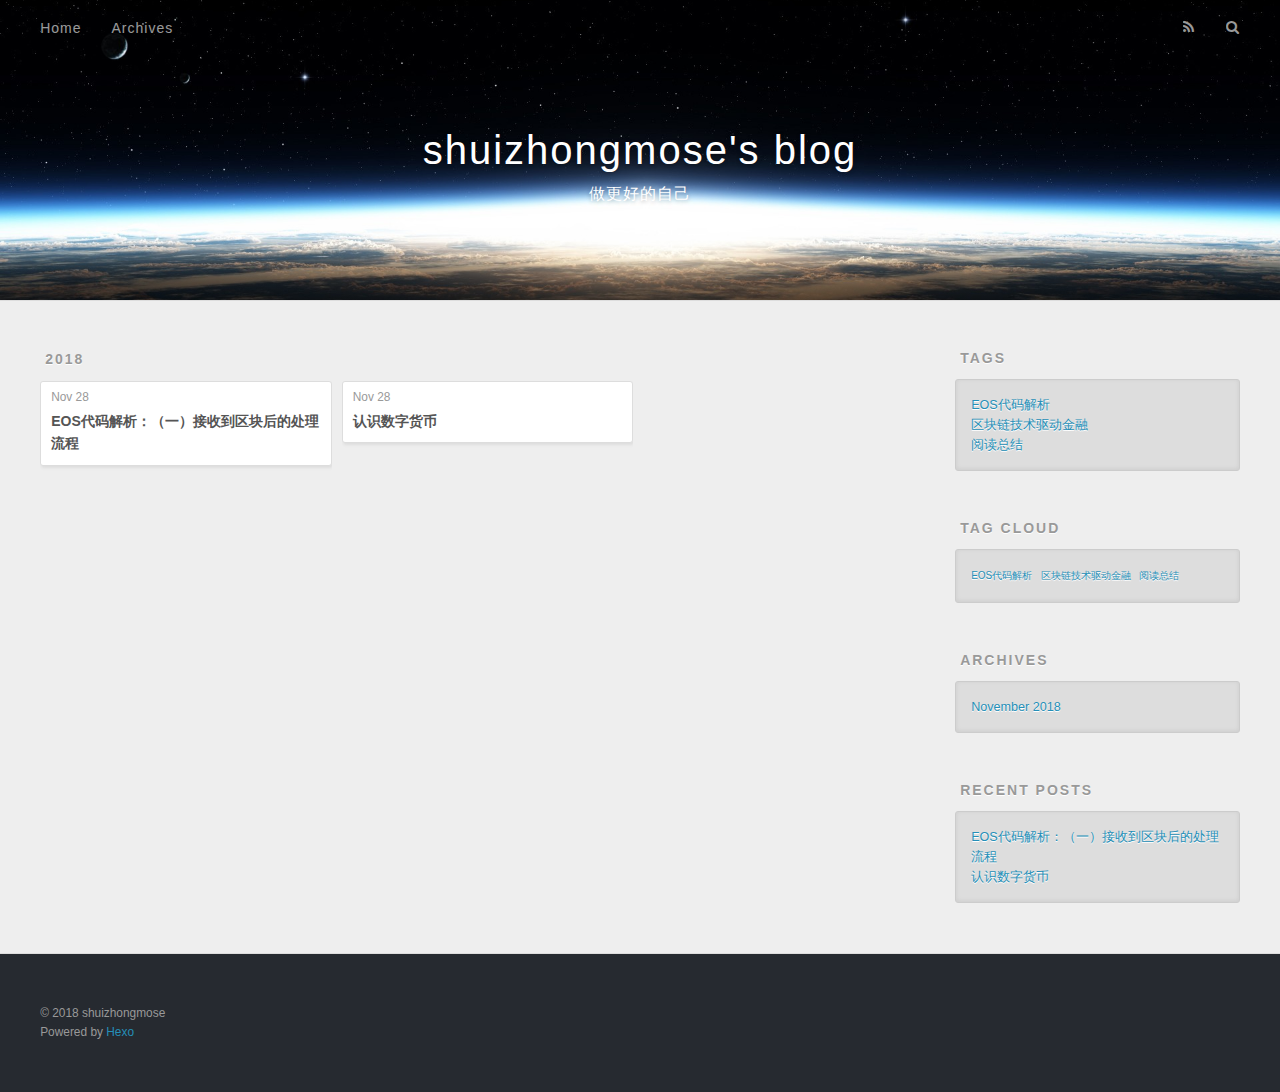
<file: archives/2018/11/index.html>
<!DOCTYPE html>
<html>
<head><meta name="generator" content="Hexo 3.8.0">
  <meta charset="utf-8">
  

  
  <title>Archives: 2018/11 | shuizhongmose&#39;s blog</title>
  <meta name="viewport" content="width=device-width, initial-scale=1, maximum-scale=1">
  <meta name="description" content="知识的积累在于总结，希望自己能成为女儿的偶像">
<meta name="keywords" content="搬砖、生活体验">
<meta property="og:type" content="website">
<meta property="og:title" content="shuizhongmose&#39;s blog">
<meta property="og:url" content="https://shuizhongmose.github.io/archives/2018/11/index.html">
<meta property="og:site_name" content="shuizhongmose&#39;s blog">
<meta property="og:description" content="知识的积累在于总结，希望自己能成为女儿的偶像">
<meta property="og:locale" content="zh-Hans">
<meta name="twitter:card" content="summary">
<meta name="twitter:title" content="shuizhongmose&#39;s blog">
<meta name="twitter:description" content="知识的积累在于总结，希望自己能成为女儿的偶像">
  
    <link rel="alternate" href="/atom.xml" title="shuizhongmose&#39;s blog" type="application/atom+xml">
  
  
    <link rel="icon" href="/favicon.png">
  
  
    <link href="//fonts.googleapis.com/css?family=Source+Code+Pro" rel="stylesheet" type="text/css">
  
  <link rel="stylesheet" href="/css/style.css">
</head>
</html>
<body>
  <div id="container">
    <div id="wrap">
      <header id="header">
  <div id="banner"></div>
  <div id="header-outer" class="outer">
    <div id="header-title" class="inner">
      <h1 id="logo-wrap">
        <a href="/" id="logo">shuizhongmose&#39;s blog</a>
      </h1>
      
        <h2 id="subtitle-wrap">
          <a href="/" id="subtitle">做更好的自己</a>
        </h2>
      
    </div>
    <div id="header-inner" class="inner">
      <nav id="main-nav">
        <a id="main-nav-toggle" class="nav-icon"></a>
        
          <a class="main-nav-link" href="/">Home</a>
        
          <a class="main-nav-link" href="/archives">Archives</a>
        
      </nav>
      <nav id="sub-nav">
        
          <a id="nav-rss-link" class="nav-icon" href="/atom.xml" title="RSS Feed"></a>
        
        <a id="nav-search-btn" class="nav-icon" title="Search"></a>
      </nav>
      <div id="search-form-wrap">
        <form action="//google.com/search" method="get" accept-charset="UTF-8" class="search-form"><input type="search" name="q" class="search-form-input" placeholder="Search"><button type="submit" class="search-form-submit">&#xF002;</button><input type="hidden" name="sitesearch" value="https://shuizhongmose.github.io"></form>
      </div>
    </div>
  </div>
</header>
      <div class="outer">
        <section id="main">
  
  
    
    
      
      
      <section class="archives-wrap">
        <div class="archive-year-wrap">
          <a href="/archives/2018" class="archive-year">2018</a>
        </div>
        <div class="archives">
    
    <article class="archive-article archive-type-post">
  <div class="archive-article-inner">
    <header class="archive-article-header">
      <a href="/2018/11/28/EOS代码解析：（一）接收到区块后的处理流程/" class="archive-article-date">
  <time datetime="2018-11-28T14:50:22.000Z" itemprop="datePublished">Nov 28</time>
</a>
      
  
    <h1 itemprop="name">
      <a class="archive-article-title" href="/2018/11/28/EOS代码解析：（一）接收到区块后的处理流程/">EOS代码解析：（一）接收到区块后的处理流程</a>
    </h1>
  

    </header>
  </div>
</article>
  
    
    
    <article class="archive-article archive-type-post">
  <div class="archive-article-inner">
    <header class="archive-article-header">
      <a href="/2018/11/28/认识数字货币/" class="archive-article-date">
  <time datetime="2018-11-28T14:43:25.000Z" itemprop="datePublished">Nov 28</time>
</a>
      
  
    <h1 itemprop="name">
      <a class="archive-article-title" href="/2018/11/28/认识数字货币/">认识数字货币</a>
    </h1>
  

    </header>
  </div>
</article>
  
  
    </div></section>
  


</section>
        
          <aside id="sidebar">
  
    

  
    
  <div class="widget-wrap">
    <h3 class="widget-title">Tags</h3>
    <div class="widget">
      <ul class="tag-list"><li class="tag-list-item"><a class="tag-list-link" href="/tags/EOS代码解析/">EOS代码解析</a></li><li class="tag-list-item"><a class="tag-list-link" href="/tags/区块链技术驱动金融/">区块链技术驱动金融</a></li><li class="tag-list-item"><a class="tag-list-link" href="/tags/阅读总结/">阅读总结</a></li></ul>
    </div>
  </div>


  
    
  <div class="widget-wrap">
    <h3 class="widget-title">Tag Cloud</h3>
    <div class="widget tagcloud">
      <a href="/tags/EOS代码解析/" style="font-size: 10px;">EOS代码解析</a> <a href="/tags/区块链技术驱动金融/" style="font-size: 10px;">区块链技术驱动金融</a> <a href="/tags/阅读总结/" style="font-size: 10px;">阅读总结</a>
    </div>
  </div>

  
    
  <div class="widget-wrap">
    <h3 class="widget-title">Archives</h3>
    <div class="widget">
      <ul class="archive-list"><li class="archive-list-item"><a class="archive-list-link" href="/archives/2018/11/">November 2018</a></li></ul>
    </div>
  </div>


  
    
  <div class="widget-wrap">
    <h3 class="widget-title">Recent Posts</h3>
    <div class="widget">
      <ul>
        
          <li>
            <a href="/2018/11/28/EOS代码解析：（一）接收到区块后的处理流程/">EOS代码解析：（一）接收到区块后的处理流程</a>
          </li>
        
          <li>
            <a href="/2018/11/28/认识数字货币/">认识数字货币</a>
          </li>
        
      </ul>
    </div>
  </div>

  
</aside>
        
      </div>
      <footer id="footer">
  
  <div class="outer">
    <div id="footer-info" class="inner">
      &copy; 2018 shuizhongmose<br>
      Powered by <a href="http://hexo.io/" target="_blank">Hexo</a>
    </div>
  </div>
</footer>
    </div>
    <nav id="mobile-nav">
  
    <a href="/" class="mobile-nav-link">Home</a>
  
    <a href="/archives" class="mobile-nav-link">Archives</a>
  
</nav>
    

<script src="//ajax.googleapis.com/ajax/libs/jquery/2.0.3/jquery.min.js"></script>


  <link rel="stylesheet" href="/fancybox/jquery.fancybox.css">
  <script src="/fancybox/jquery.fancybox.pack.js"></script>


<script src="/js/script.js"></script>



  </div>
</body>
</html>
</file>
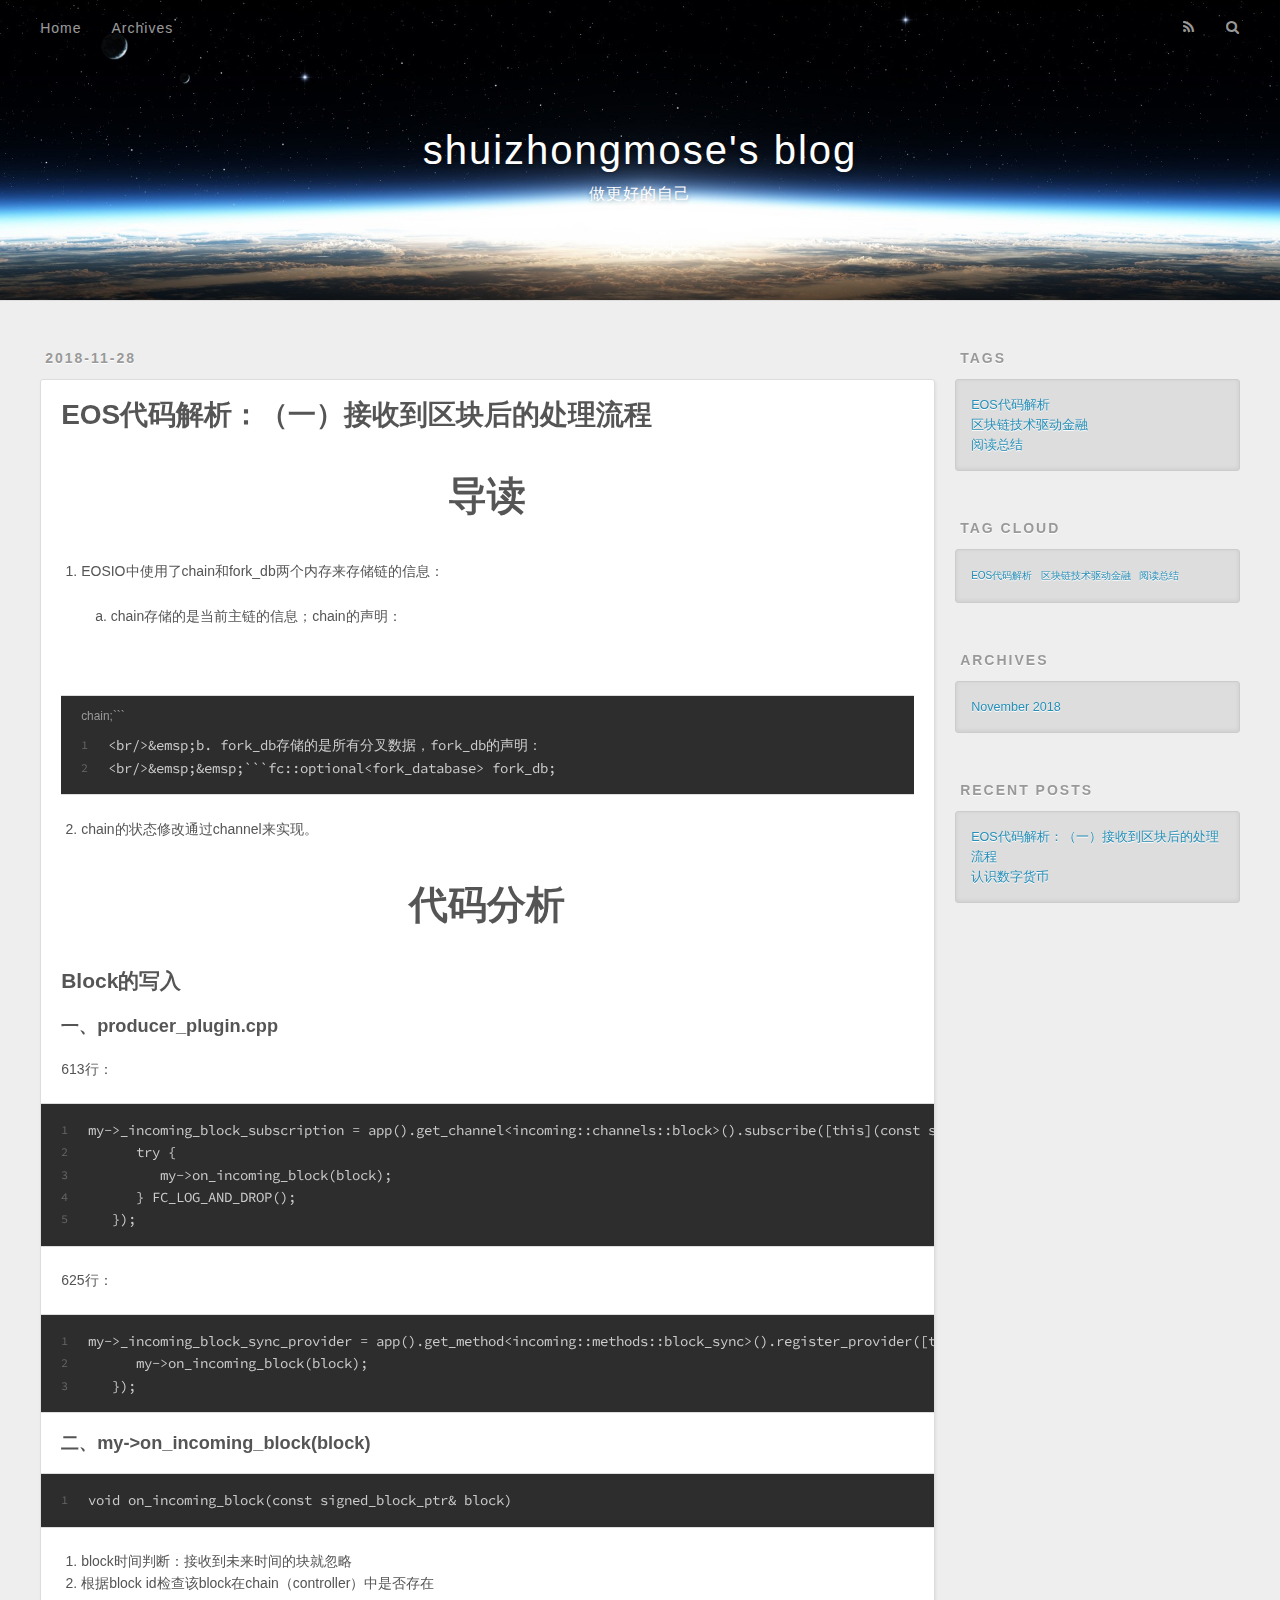
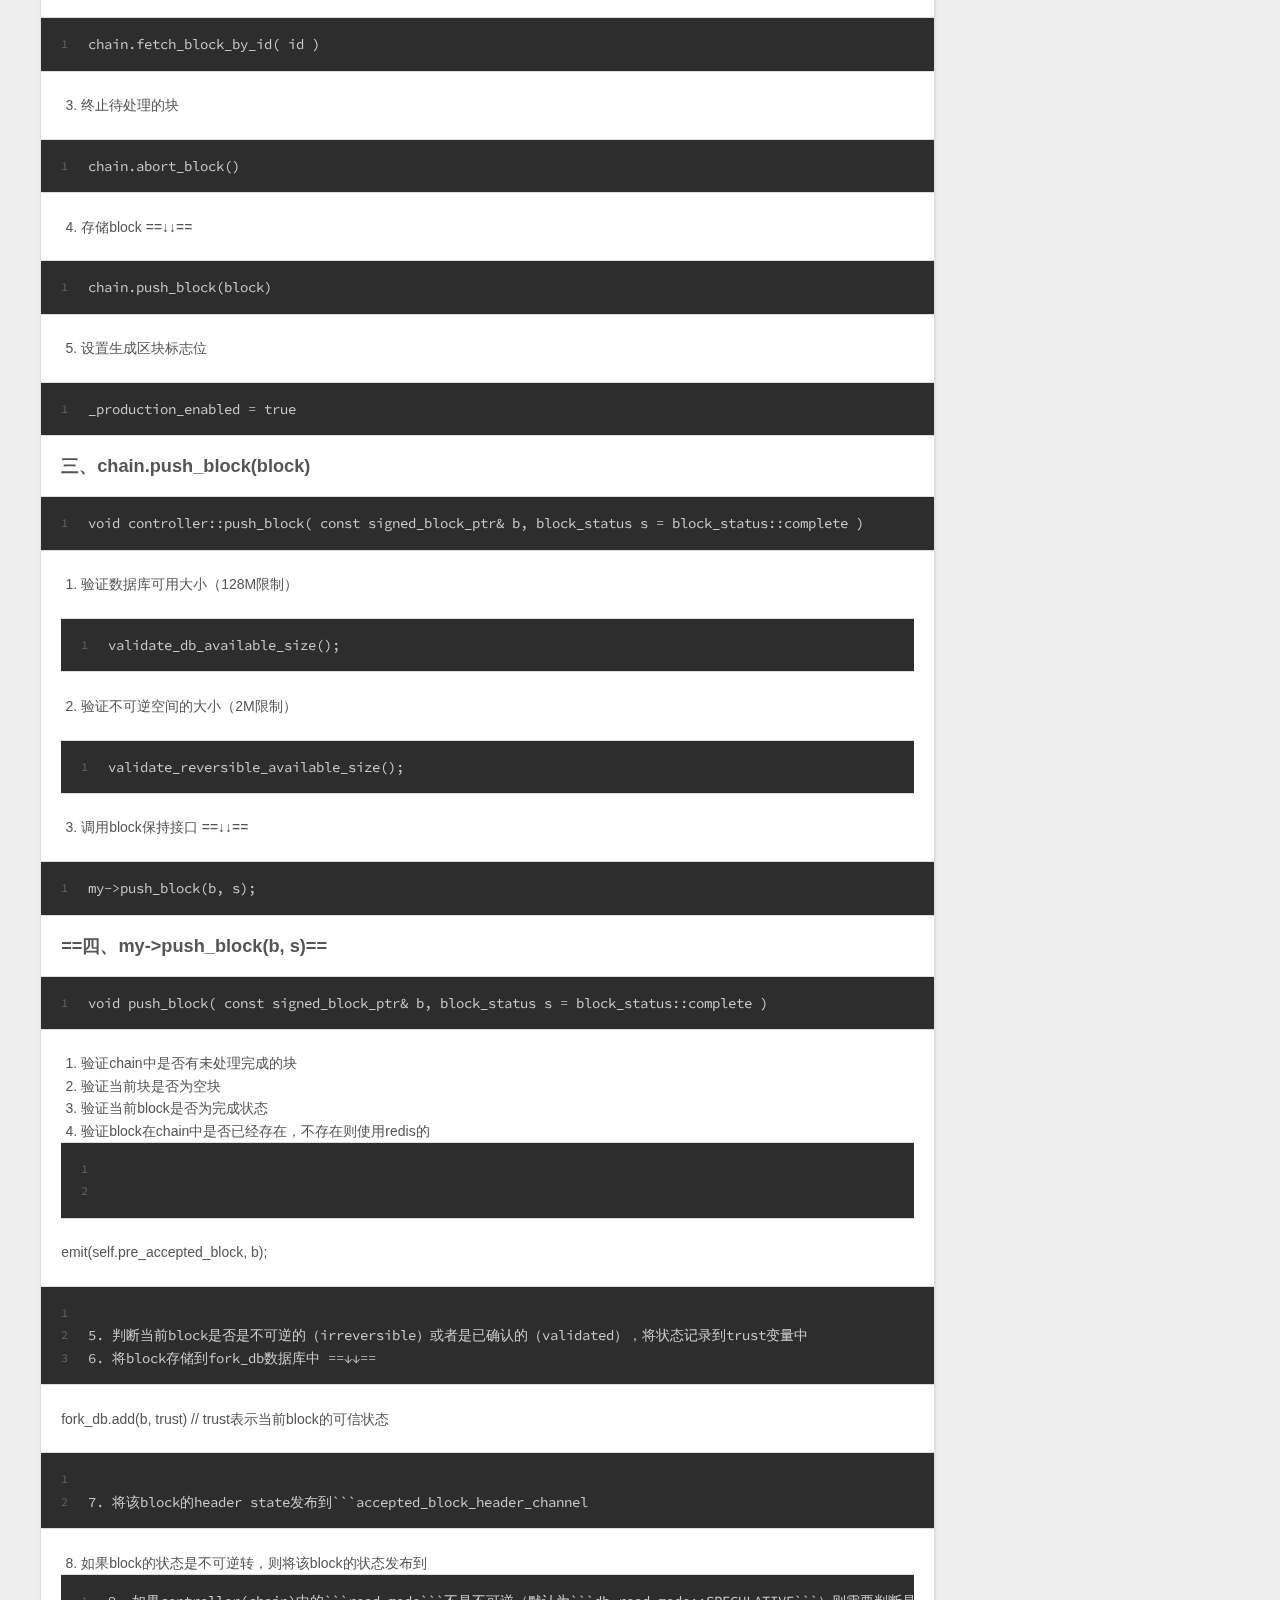
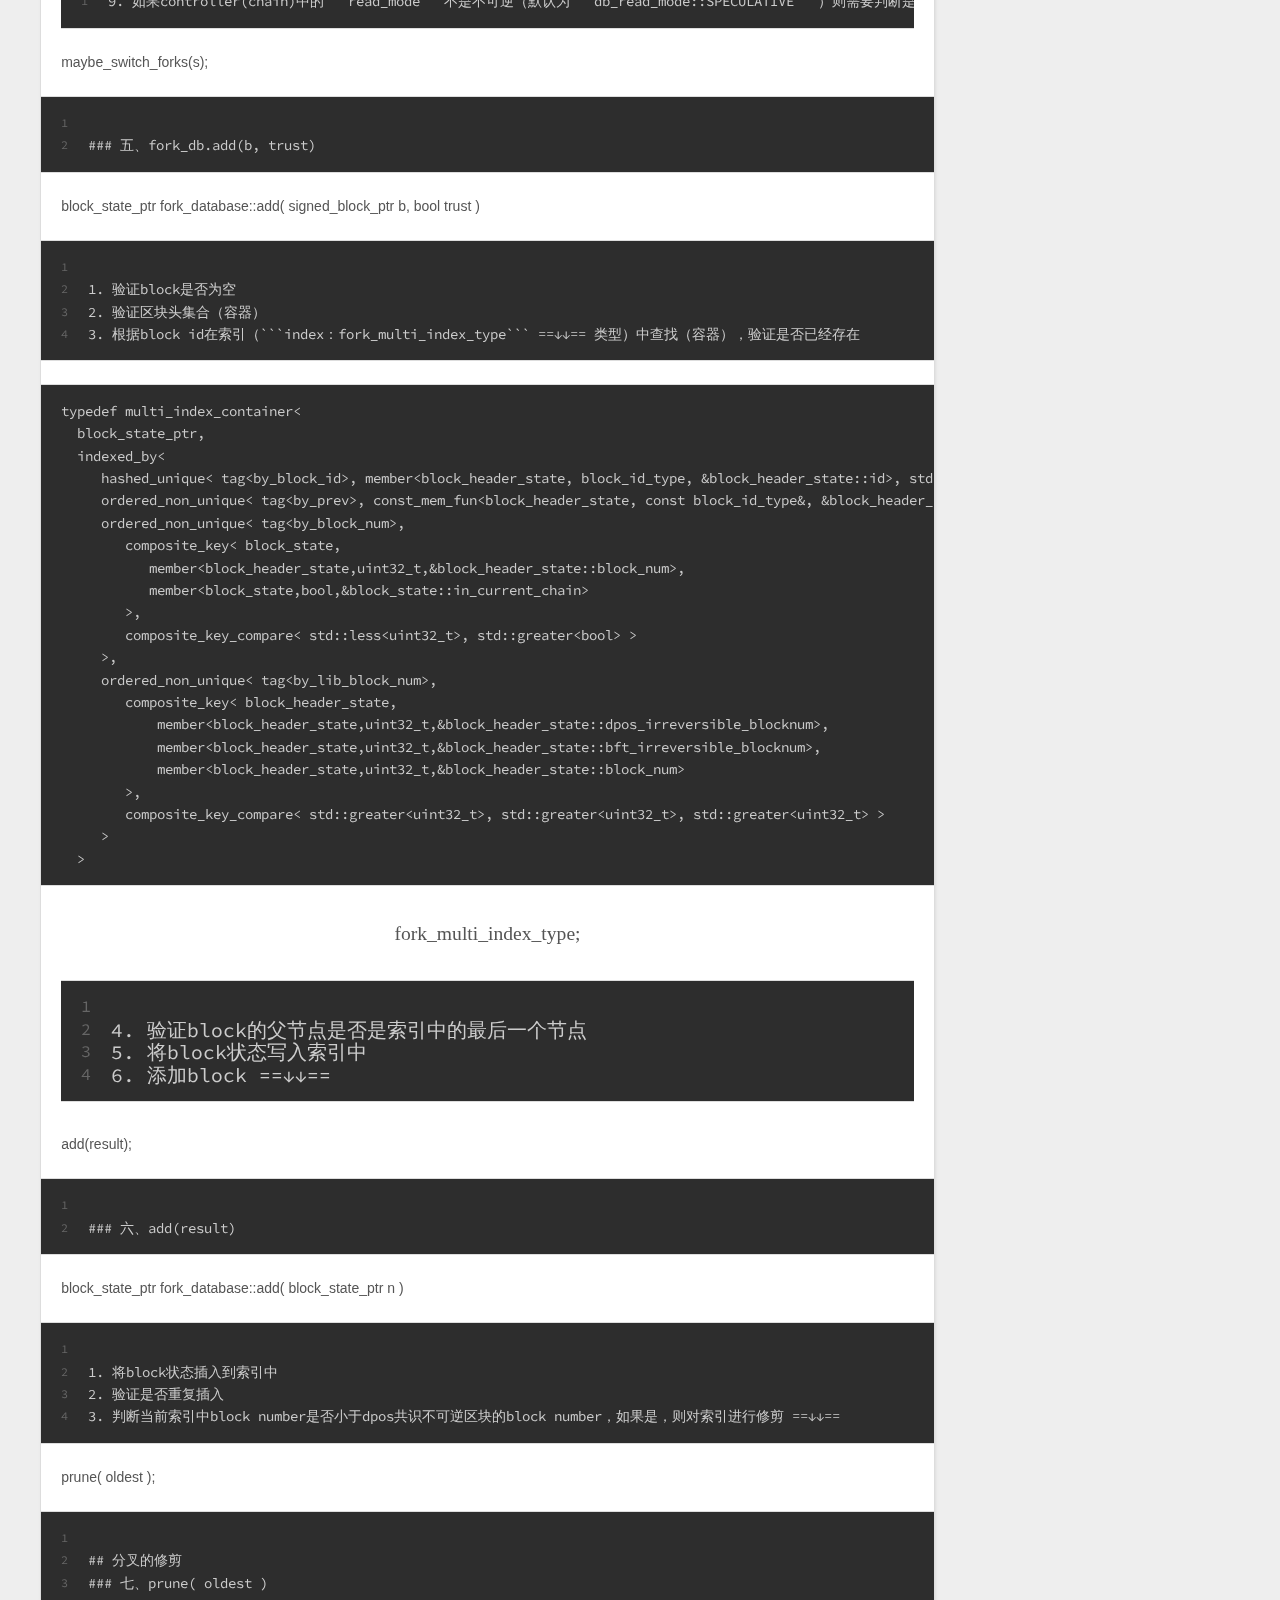
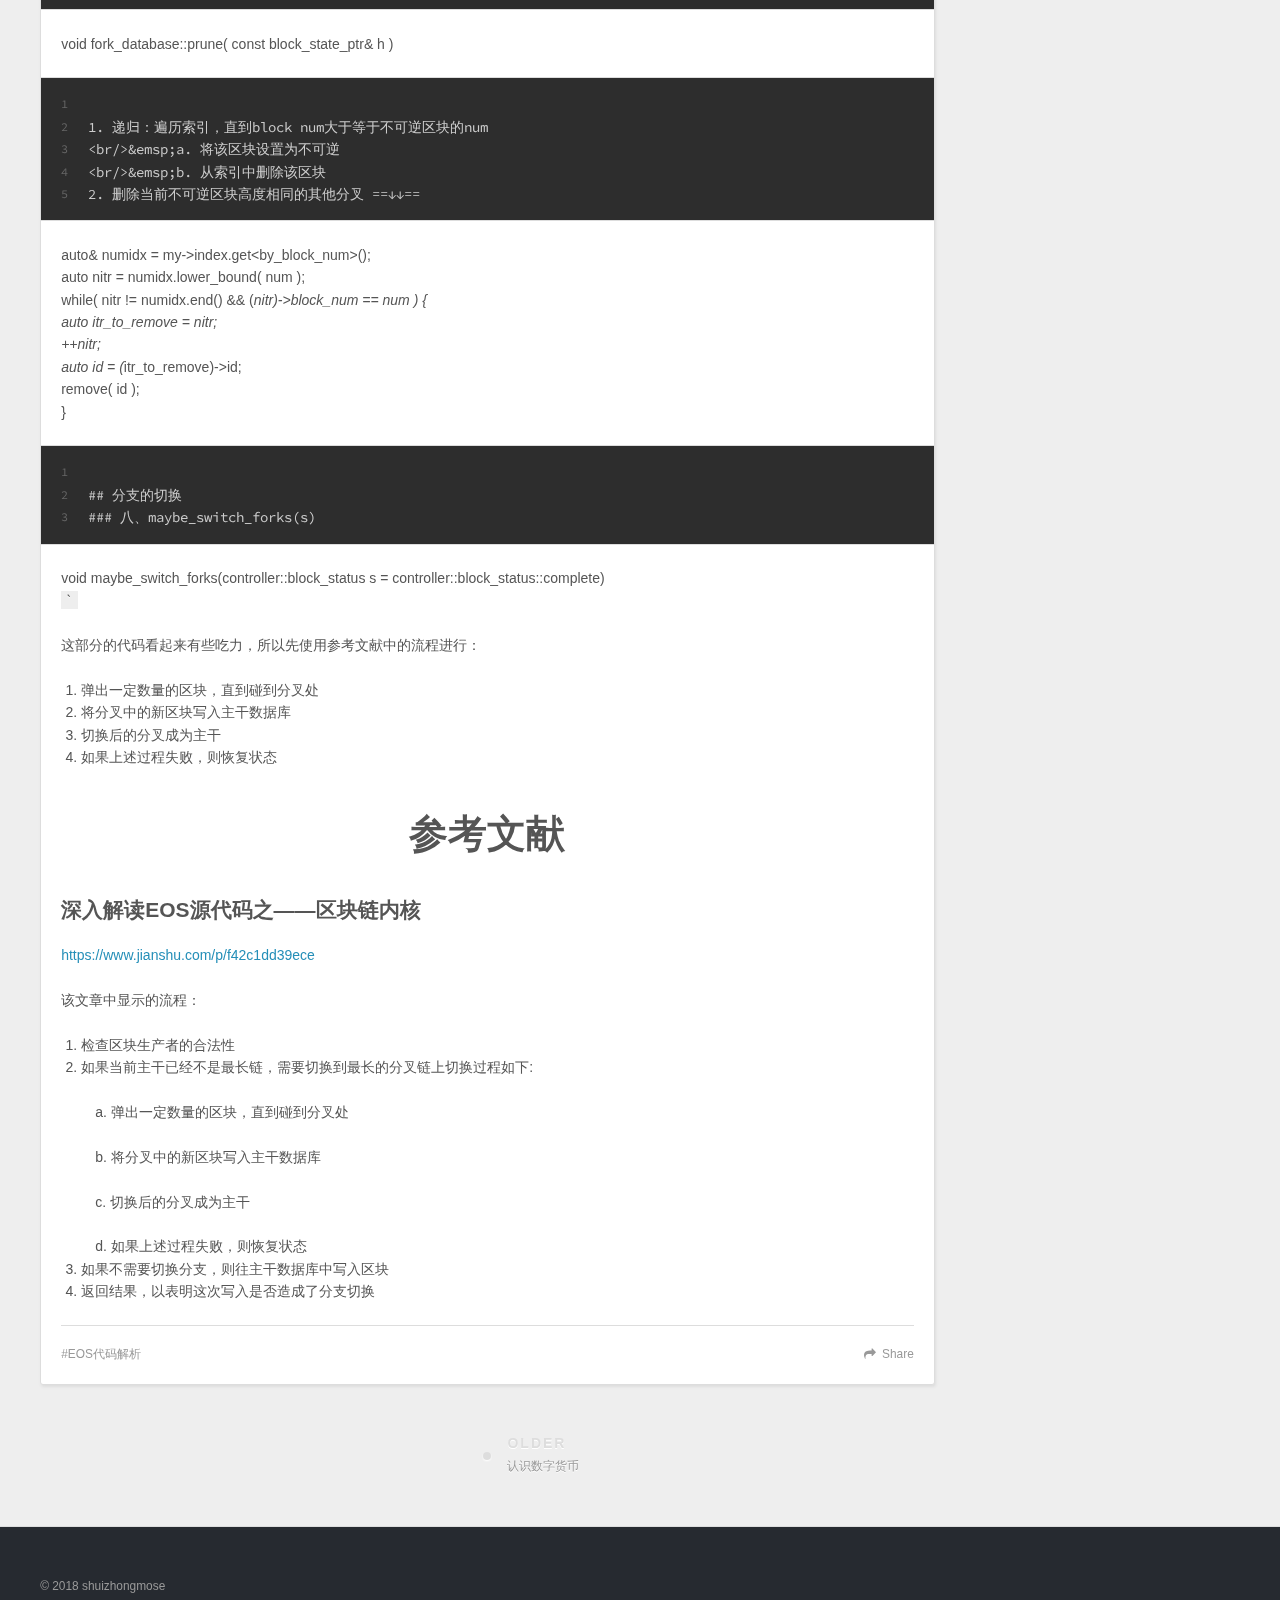
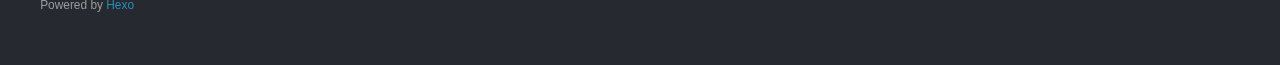
<file: 2018/11/28/EOS代码解析：（一）接收到区块后的处理流程/index.html>
<!DOCTYPE html>
<html>
<head><meta name="generator" content="Hexo 3.8.0">
  <meta charset="utf-8">
  

  
  <title>EOS代码解析：（一）接收到区块后的处理流程 | shuizhongmose&#39;s blog</title>
  <meta name="viewport" content="width=device-width, initial-scale=1, maximum-scale=1">
  <meta name="description" content="导读  EOSIO中使用了chain和fork_db两个内存来存储链的信息：&amp;emsp;a. chain存储的是当前主链的信息；chain的声明：&amp;emsp;&amp;emsp;chain;```12&amp;lt;br/&amp;gt;&amp;amp;emsp;b. fork_db存储的是所有分叉数据，fork_db的声明：&amp;lt;br/&amp;gt;&amp;amp;emsp;&amp;amp;emsp;```fc::optional&amp;lt;">
<meta name="keywords" content="EOS代码解析">
<meta property="og:type" content="article">
<meta property="og:title" content="EOS代码解析：（一）接收到区块后的处理流程">
<meta property="og:url" content="https://shuizhongmose.github.io/2018/11/28/EOS代码解析：（一）接收到区块后的处理流程/index.html">
<meta property="og:site_name" content="shuizhongmose&#39;s blog">
<meta property="og:description" content="导读  EOSIO中使用了chain和fork_db两个内存来存储链的信息：&amp;emsp;a. chain存储的是当前主链的信息；chain的声明：&amp;emsp;&amp;emsp;chain;```12&amp;lt;br/&amp;gt;&amp;amp;emsp;b. fork_db存储的是所有分叉数据，fork_db的声明：&amp;lt;br/&amp;gt;&amp;amp;emsp;&amp;amp;emsp;```fc::optional&amp;lt;">
<meta property="og:locale" content="zh-Hans">
<meta property="og:updated_time" content="2018-11-28T14:50:49.419Z">
<meta name="twitter:card" content="summary">
<meta name="twitter:title" content="EOS代码解析：（一）接收到区块后的处理流程">
<meta name="twitter:description" content="导读  EOSIO中使用了chain和fork_db两个内存来存储链的信息：&amp;emsp;a. chain存储的是当前主链的信息；chain的声明：&amp;emsp;&amp;emsp;chain;```12&amp;lt;br/&amp;gt;&amp;amp;emsp;b. fork_db存储的是所有分叉数据，fork_db的声明：&amp;lt;br/&amp;gt;&amp;amp;emsp;&amp;amp;emsp;```fc::optional&amp;lt;">
  
    <link rel="alternate" href="/atom.xml" title="shuizhongmose&#39;s blog" type="application/atom+xml">
  
  
    <link rel="icon" href="/favicon.png">
  
  
    <link href="//fonts.googleapis.com/css?family=Source+Code+Pro" rel="stylesheet" type="text/css">
  
  <link rel="stylesheet" href="/css/style.css">
</head>
</html>
<body>
  <div id="container">
    <div id="wrap">
      <header id="header">
  <div id="banner"></div>
  <div id="header-outer" class="outer">
    <div id="header-title" class="inner">
      <h1 id="logo-wrap">
        <a href="/" id="logo">shuizhongmose&#39;s blog</a>
      </h1>
      
        <h2 id="subtitle-wrap">
          <a href="/" id="subtitle">做更好的自己</a>
        </h2>
      
    </div>
    <div id="header-inner" class="inner">
      <nav id="main-nav">
        <a id="main-nav-toggle" class="nav-icon"></a>
        
          <a class="main-nav-link" href="/">Home</a>
        
          <a class="main-nav-link" href="/archives">Archives</a>
        
      </nav>
      <nav id="sub-nav">
        
          <a id="nav-rss-link" class="nav-icon" href="/atom.xml" title="RSS Feed"></a>
        
        <a id="nav-search-btn" class="nav-icon" title="Search"></a>
      </nav>
      <div id="search-form-wrap">
        <form action="//google.com/search" method="get" accept-charset="UTF-8" class="search-form"><input type="search" name="q" class="search-form-input" placeholder="Search"><button type="submit" class="search-form-submit">&#xF002;</button><input type="hidden" name="sitesearch" value="https://shuizhongmose.github.io"></form>
      </div>
    </div>
  </div>
</header>
      <div class="outer">
        <section id="main"><article id="post-EOS代码解析：（一）接收到区块后的处理流程" class="article article-type-post" itemscope="" itemprop="blogPost">
  <div class="article-meta">
    <a href="/2018/11/28/EOS代码解析：（一）接收到区块后的处理流程/" class="article-date">
  <time datetime="2018-11-28T14:50:22.000Z" itemprop="datePublished">2018-11-28</time>
</a>
    
  </div>
  <div class="article-inner">
    
    
      <header class="article-header">
        
  
    <h1 class="article-title" itemprop="name">
      EOS代码解析：（一）接收到区块后的处理流程
    </h1>
  

      </header>
    
    <div class="article-entry" itemprop="articleBody">
      
        <blockquote>
<h1 id="导读"><a href="#导读" class="headerlink" title="导读"></a>导读</h1></blockquote>
<ol>
<li><p>EOSIO中使用了chain和fork_db两个内存来存储链的信息：<br><br>&emsp;a. chain存储的是当前主链的信息；chain的声明：<br><br>&emsp;&emsp;<figure class="highlight plain"><figcaption><span>chain;```</span></figcaption><table><tr><td class="gutter"><pre><span class="line">1</span><br><span class="line">2</span><br></pre></td><td class="code"><pre><span class="line">&lt;br/&gt;&amp;emsp;b. fork_db存储的是所有分叉数据，fork_db的声明：</span><br><span class="line">&lt;br/&gt;&amp;emsp;&amp;emsp;```fc::optional&lt;fork_database&gt; fork_db;</span><br></pre></td></tr></table></figure></p>
</li>
<li><p>chain的状态修改通过channel来实现。</p>
</li>
</ol>
<blockquote>
<h1 id="代码分析"><a href="#代码分析" class="headerlink" title="代码分析"></a>代码分析</h1></blockquote>
<h2 id="Block的写入"><a href="#Block的写入" class="headerlink" title="Block的写入"></a>Block的写入</h2><h3 id="一、producer-plugin-cpp"><a href="#一、producer-plugin-cpp" class="headerlink" title="一、producer_plugin.cpp"></a>一、producer_plugin.cpp</h3><p>613行：</p>
<figure class="highlight plain"><table><tr><td class="gutter"><pre><span class="line">1</span><br><span class="line">2</span><br><span class="line">3</span><br><span class="line">4</span><br><span class="line">5</span><br></pre></td><td class="code"><pre><span class="line">my-&gt;_incoming_block_subscription = app().get_channel&lt;incoming::channels::block&gt;().subscribe([this](const signed_block_ptr&amp; block)&#123;</span><br><span class="line">      try &#123;</span><br><span class="line">         my-&gt;on_incoming_block(block);</span><br><span class="line">      &#125; FC_LOG_AND_DROP();</span><br><span class="line">   &#125;);</span><br></pre></td></tr></table></figure>
<p>625行：</p>
<figure class="highlight plain"><table><tr><td class="gutter"><pre><span class="line">1</span><br><span class="line">2</span><br><span class="line">3</span><br></pre></td><td class="code"><pre><span class="line">my-&gt;_incoming_block_sync_provider = app().get_method&lt;incoming::methods::block_sync&gt;().register_provider([this](const signed_block_ptr&amp; block)&#123;</span><br><span class="line">      my-&gt;on_incoming_block(block);</span><br><span class="line">   &#125;);</span><br></pre></td></tr></table></figure>
<h3 id="二、my-gt-on-incoming-block-block"><a href="#二、my-gt-on-incoming-block-block" class="headerlink" title="二、my-&gt;on_incoming_block(block)"></a>二、my-&gt;on_incoming_block(block)</h3><figure class="highlight plain"><table><tr><td class="gutter"><pre><span class="line">1</span><br></pre></td><td class="code"><pre><span class="line">void on_incoming_block(const signed_block_ptr&amp; block)</span><br></pre></td></tr></table></figure>
<ol>
<li>block时间判断：接收到未来时间的块就忽略</li>
<li>根据block id检查该block在chain（controller）中是否存在</li>
</ol>
<figure class="highlight plain"><table><tr><td class="gutter"><pre><span class="line">1</span><br></pre></td><td class="code"><pre><span class="line">chain.fetch_block_by_id( id )</span><br></pre></td></tr></table></figure>
<ol start="3">
<li>终止待处理的块</li>
</ol>
<figure class="highlight plain"><table><tr><td class="gutter"><pre><span class="line">1</span><br></pre></td><td class="code"><pre><span class="line">chain.abort_block()</span><br></pre></td></tr></table></figure>
<ol start="4">
<li>存储block ==↓↓==</li>
</ol>
<figure class="highlight plain"><table><tr><td class="gutter"><pre><span class="line">1</span><br></pre></td><td class="code"><pre><span class="line">chain.push_block(block)</span><br></pre></td></tr></table></figure>
<ol start="5">
<li>设置生成区块标志位</li>
</ol>
<figure class="highlight plain"><table><tr><td class="gutter"><pre><span class="line">1</span><br></pre></td><td class="code"><pre><span class="line">_production_enabled = true</span><br></pre></td></tr></table></figure>
<h3 id="三、chain-push-block-block"><a href="#三、chain-push-block-block" class="headerlink" title="三、chain.push_block(block)"></a>三、chain.push_block(block)</h3><figure class="highlight plain"><table><tr><td class="gutter"><pre><span class="line">1</span><br></pre></td><td class="code"><pre><span class="line">void controller::push_block( const signed_block_ptr&amp; b, block_status s = block_status::complete )</span><br></pre></td></tr></table></figure>
<ol>
<li><p>验证数据库可用大小（128M限制）</p>
<figure class="highlight plain"><table><tr><td class="gutter"><pre><span class="line">1</span><br></pre></td><td class="code"><pre><span class="line">validate_db_available_size();</span><br></pre></td></tr></table></figure>
</li>
<li><p>验证不可逆空间的大小（2M限制）</p>
<figure class="highlight plain"><table><tr><td class="gutter"><pre><span class="line">1</span><br></pre></td><td class="code"><pre><span class="line">validate_reversible_available_size();</span><br></pre></td></tr></table></figure>
</li>
<li><p>调用block保持接口 ==↓↓==</p>
</li>
</ol>
<figure class="highlight plain"><table><tr><td class="gutter"><pre><span class="line">1</span><br></pre></td><td class="code"><pre><span class="line">my-&gt;push_block(b, s);</span><br></pre></td></tr></table></figure>
<h3 id="四、my-gt-push-block-b-s"><a href="#四、my-gt-push-block-b-s" class="headerlink" title="==四、my-&gt;push_block(b, s)=="></a>==四、my-&gt;push_block(b, s)==</h3><figure class="highlight plain"><table><tr><td class="gutter"><pre><span class="line">1</span><br></pre></td><td class="code"><pre><span class="line">void push_block( const signed_block_ptr&amp; b, block_status s = block_status::complete )</span><br></pre></td></tr></table></figure>
<ol>
<li>验证chain中是否有未处理完成的块</li>
<li>验证当前块是否为空块</li>
<li>验证当前block是否为完成状态</li>
<li>验证block在chain中是否已经存在，不存在则使用redis的<figure class="highlight plain"><table><tr><td class="gutter"><pre><span class="line">1</span><br><span class="line">2</span><br></pre></td><td class="code"><pre><span class="line"></span><br><span class="line"></span><br></pre></td></tr></table></figure></li>
</ol>
<p>emit(self.pre_accepted_block, b);<br><figure class="highlight plain"><table><tr><td class="gutter"><pre><span class="line">1</span><br><span class="line">2</span><br><span class="line">3</span><br></pre></td><td class="code"><pre><span class="line"></span><br><span class="line">5. 判断当前block是否是不可逆的（irreversible）或者是已确认的（validated），将状态记录到trust变量中</span><br><span class="line">6. 将block存储到fork_db数据库中 ==↓↓==</span><br></pre></td></tr></table></figure></p>
<p>fork_db.add(b, trust) // trust表示当前block的可信状态<br><figure class="highlight plain"><table><tr><td class="gutter"><pre><span class="line">1</span><br><span class="line">2</span><br></pre></td><td class="code"><pre><span class="line"></span><br><span class="line">7. 将该block的header state发布到```accepted_block_header_channel</span><br></pre></td></tr></table></figure></p>
<ol start="8">
<li>如果block的状态是不可逆转，则将该block的状态发布到<figure class="highlight plain"><table><tr><td class="gutter"><pre><span class="line">1</span><br></pre></td><td class="code"><pre><span class="line">9. 如果controller(chain)中的```read_mode```不是不可逆（默认为```db_read_mode::SPECULATIVE```）则需要判断是否切换到最长链上 ==↓↓==</span><br></pre></td></tr></table></figure></li>
</ol>
<p>maybe_switch_forks(s);<br><figure class="highlight plain"><table><tr><td class="gutter"><pre><span class="line">1</span><br><span class="line">2</span><br></pre></td><td class="code"><pre><span class="line"></span><br><span class="line">### 五、fork_db.add(b, trust)</span><br></pre></td></tr></table></figure></p>
<p>block_state_ptr fork_database::add( signed_block_ptr b, bool trust )<br><figure class="highlight plain"><table><tr><td class="gutter"><pre><span class="line">1</span><br><span class="line">2</span><br><span class="line">3</span><br><span class="line">4</span><br></pre></td><td class="code"><pre><span class="line"></span><br><span class="line">1. 验证block是否为空</span><br><span class="line">2. 验证区块头集合（容器）</span><br><span class="line">3. 根据block id在索引（```index：fork_multi_index_type``` ==↓↓== 类型）中查找（容器），验证是否已经存在</span><br></pre></td></tr></table></figure></p>
<pre><code>typedef multi_index_container&lt;
  block_state_ptr,
  indexed_by&lt;
     hashed_unique&lt; tag&lt;by_block_id&gt;, member&lt;block_header_state, block_id_type, &amp;block_header_state::id&gt;, std::hash&lt;block_id_type&gt;&gt;,
     ordered_non_unique&lt; tag&lt;by_prev&gt;, const_mem_fun&lt;block_header_state, const block_id_type&amp;, &amp;block_header_state::prev&gt; &gt;,
     ordered_non_unique&lt; tag&lt;by_block_num&gt;,
        composite_key&lt; block_state,
           member&lt;block_header_state,uint32_t,&amp;block_header_state::block_num&gt;,
           member&lt;block_state,bool,&amp;block_state::in_current_chain&gt;
        &gt;,
        composite_key_compare&lt; std::less&lt;uint32_t&gt;, std::greater&lt;bool&gt; &gt;
     &gt;,
     ordered_non_unique&lt; tag&lt;by_lib_block_num&gt;,
        composite_key&lt; block_header_state,
            member&lt;block_header_state,uint32_t,&amp;block_header_state::dpos_irreversible_blocknum&gt;,
            member&lt;block_header_state,uint32_t,&amp;block_header_state::bft_irreversible_blocknum&gt;,
            member&lt;block_header_state,uint32_t,&amp;block_header_state::block_num&gt;
        &gt;,
        composite_key_compare&lt; std::greater&lt;uint32_t&gt;, std::greater&lt;uint32_t&gt;, std::greater&lt;uint32_t&gt; &gt;
     &gt;
  &gt;
</code></pre><blockquote>
<p>fork_multi_index_type;<br><figure class="highlight plain"><table><tr><td class="gutter"><pre><span class="line">1</span><br><span class="line">2</span><br><span class="line">3</span><br><span class="line">4</span><br></pre></td><td class="code"><pre><span class="line"></span><br><span class="line">4. 验证block的父节点是否是索引中的最后一个节点</span><br><span class="line">5. 将block状态写入索引中</span><br><span class="line">6. 添加block ==↓↓==</span><br></pre></td></tr></table></figure></p>
</blockquote>
<p>add(result);<br><figure class="highlight plain"><table><tr><td class="gutter"><pre><span class="line">1</span><br><span class="line">2</span><br></pre></td><td class="code"><pre><span class="line"></span><br><span class="line">### 六、add(result)</span><br></pre></td></tr></table></figure></p>
<p>block_state_ptr fork_database::add( block_state_ptr n )<br><figure class="highlight plain"><table><tr><td class="gutter"><pre><span class="line">1</span><br><span class="line">2</span><br><span class="line">3</span><br><span class="line">4</span><br></pre></td><td class="code"><pre><span class="line"></span><br><span class="line">1. 将block状态插入到索引中</span><br><span class="line">2. 验证是否重复插入</span><br><span class="line">3. 判断当前索引中block number是否小于dpos共识不可逆区块的block number，如果是，则对索引进行修剪 ==↓↓==</span><br></pre></td></tr></table></figure></p>
<p>prune( oldest );<br><figure class="highlight plain"><table><tr><td class="gutter"><pre><span class="line">1</span><br><span class="line">2</span><br><span class="line">3</span><br></pre></td><td class="code"><pre><span class="line"></span><br><span class="line">## 分叉的修剪</span><br><span class="line">### 七、prune( oldest )</span><br></pre></td></tr></table></figure></p>
<p>void fork_database::prune( const block_state_ptr&amp; h )<br><figure class="highlight plain"><table><tr><td class="gutter"><pre><span class="line">1</span><br><span class="line">2</span><br><span class="line">3</span><br><span class="line">4</span><br><span class="line">5</span><br></pre></td><td class="code"><pre><span class="line"></span><br><span class="line">1. 递归：遍历索引，直到block num大于等于不可逆区块的num</span><br><span class="line">&lt;br/&gt;&amp;emsp;a. 将该区块设置为不可逆</span><br><span class="line">&lt;br/&gt;&amp;emsp;b. 从索引中删除该区块</span><br><span class="line">2. 删除当前不可逆区块高度相同的其他分叉 ==↓↓==</span><br></pre></td></tr></table></figure></p>
<p>auto&amp; numidx = my-&gt;index.get&lt;by_block_num&gt;();<br>auto nitr = numidx.lower_bound( num );<br>while( nitr != numidx.end() &amp;&amp; (<em>nitr)-&gt;block_num == num ) {<br>    auto itr_to_remove = nitr;<br>    ++nitr;<br>    auto id = (</em>itr_to_remove)-&gt;id;<br>    remove( id );<br>}<br><figure class="highlight plain"><table><tr><td class="gutter"><pre><span class="line">1</span><br><span class="line">2</span><br><span class="line">3</span><br></pre></td><td class="code"><pre><span class="line"></span><br><span class="line">## 分支的切换</span><br><span class="line">### 八、maybe_switch_forks(s)</span><br></pre></td></tr></table></figure></p>
<p>void maybe_switch_forks(controller::block_status s = controller::block_status::complete)<br><code>`</code></p>
<p>这部分的代码看起来有些吃力，所以先使用参考文献中的流程进行：</p>
<ol>
<li>弹出一定数量的区块，直到碰到分叉处 </li>
<li>将分叉中的新区块写入主干数据库 </li>
<li>切换后的分叉成为主干 </li>
<li>如果上述过程失败，则恢复状态</li>
</ol>
<blockquote>
<h1 id="参考文献"><a href="#参考文献" class="headerlink" title="参考文献"></a>参考文献</h1></blockquote>
<h2 id="深入解读EOS源代码之——区块链内核"><a href="#深入解读EOS源代码之——区块链内核" class="headerlink" title="深入解读EOS源代码之——区块链内核"></a>深入解读EOS源代码之——区块链内核</h2><p><a href="https://www.jianshu.com/p/f42c1dd39ece" target="_blank" rel="noopener">https://www.jianshu.com/p/f42c1dd39ece</a></p>
<p>该文章中显示的流程：</p>
<ol>
<li>检查区块生产者的合法性</li>
<li>如果当前主干已经不是最长链，需要切换到最长的分叉链上切换过程如下:<br><br>&emsp;a. 弹出一定数量的区块，直到碰到分叉处<br><br>&emsp;b. 将分叉中的新区块写入主干数据库<br><br>&emsp;c. 切换后的分叉成为主干<br><br>&emsp;d. 如果上述过程失败，则恢复状态</li>
<li>如果不需要切换分支，则往主干数据库中写入区块</li>
<li>返回结果，以表明这次写入是否造成了分支切换</li>
</ol>

      
    </div>
    <footer class="article-footer">
      <a data-url="https://shuizhongmose.github.io/2018/11/28/EOS代码解析：（一）接收到区块后的处理流程/" data-id="cjp1aprxd00008kubmiw6rutn" class="article-share-link">Share</a>
      
      
  <ul class="article-tag-list"><li class="article-tag-list-item"><a class="article-tag-list-link" href="/tags/EOS代码解析/">EOS代码解析</a></li></ul>

    </footer>
  </div>
  
    
<nav id="article-nav">
  
  
    <a href="/2018/11/28/认识数字货币/" id="article-nav-older" class="article-nav-link-wrap">
      <strong class="article-nav-caption">Older</strong>
      <div class="article-nav-title">认识数字货币</div>
    </a>
  
</nav>

  
</article>

</section>
        
          <aside id="sidebar">
  
    

  
    
  <div class="widget-wrap">
    <h3 class="widget-title">Tags</h3>
    <div class="widget">
      <ul class="tag-list"><li class="tag-list-item"><a class="tag-list-link" href="/tags/EOS代码解析/">EOS代码解析</a></li><li class="tag-list-item"><a class="tag-list-link" href="/tags/区块链技术驱动金融/">区块链技术驱动金融</a></li><li class="tag-list-item"><a class="tag-list-link" href="/tags/阅读总结/">阅读总结</a></li></ul>
    </div>
  </div>


  
    
  <div class="widget-wrap">
    <h3 class="widget-title">Tag Cloud</h3>
    <div class="widget tagcloud">
      <a href="/tags/EOS代码解析/" style="font-size: 10px;">EOS代码解析</a> <a href="/tags/区块链技术驱动金融/" style="font-size: 10px;">区块链技术驱动金融</a> <a href="/tags/阅读总结/" style="font-size: 10px;">阅读总结</a>
    </div>
  </div>

  
    
  <div class="widget-wrap">
    <h3 class="widget-title">Archives</h3>
    <div class="widget">
      <ul class="archive-list"><li class="archive-list-item"><a class="archive-list-link" href="/archives/2018/11/">November 2018</a></li></ul>
    </div>
  </div>


  
    
  <div class="widget-wrap">
    <h3 class="widget-title">Recent Posts</h3>
    <div class="widget">
      <ul>
        
          <li>
            <a href="/2018/11/28/EOS代码解析：（一）接收到区块后的处理流程/">EOS代码解析：（一）接收到区块后的处理流程</a>
          </li>
        
          <li>
            <a href="/2018/11/28/认识数字货币/">认识数字货币</a>
          </li>
        
      </ul>
    </div>
  </div>

  
</aside>
        
      </div>
      <footer id="footer">
  
  <div class="outer">
    <div id="footer-info" class="inner">
      &copy; 2018 shuizhongmose<br>
      Powered by <a href="http://hexo.io/" target="_blank">Hexo</a>
    </div>
  </div>
</footer>
    </div>
    <nav id="mobile-nav">
  
    <a href="/" class="mobile-nav-link">Home</a>
  
    <a href="/archives" class="mobile-nav-link">Archives</a>
  
</nav>
    

<script src="//ajax.googleapis.com/ajax/libs/jquery/2.0.3/jquery.min.js"></script>


  <link rel="stylesheet" href="/fancybox/jquery.fancybox.css">
  <script src="/fancybox/jquery.fancybox.pack.js"></script>


<script src="/js/script.js"></script>



  </div>
</body>
</html>
</file>
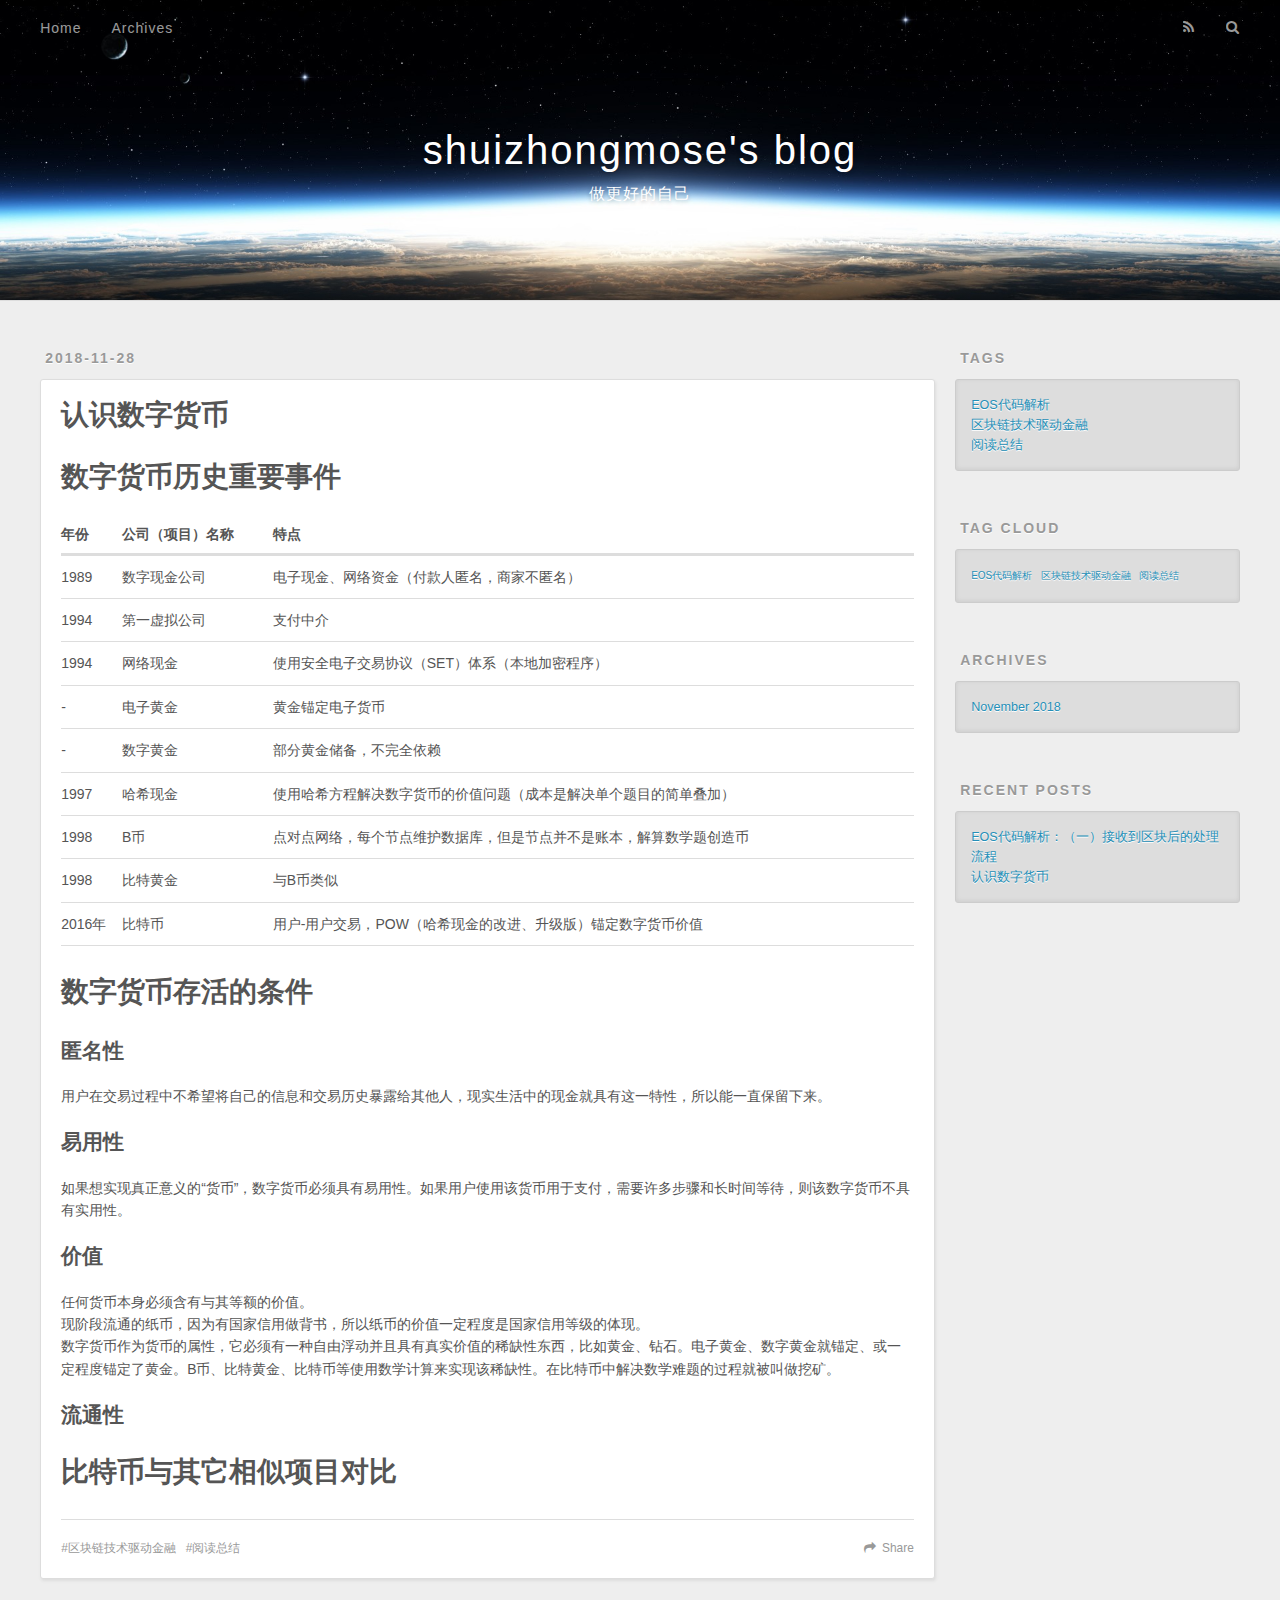
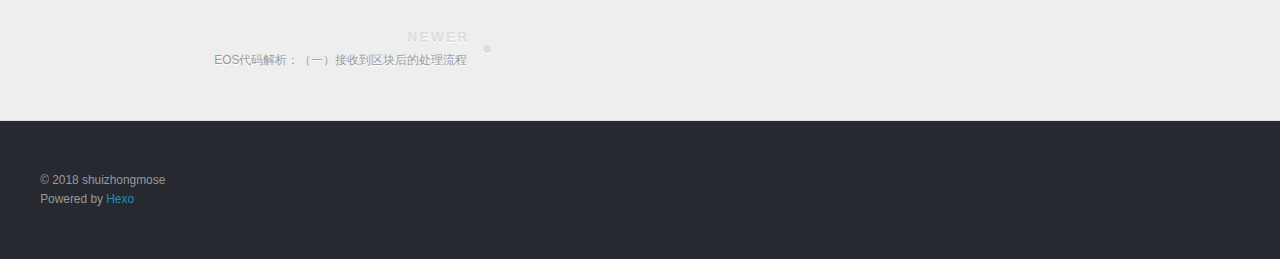
<file: 2018/11/28/认识数字货币/index.html>
<!DOCTYPE html>
<html>
<head><meta name="generator" content="Hexo 3.8.0">
  <meta charset="utf-8">
  

  
  <title>认识数字货币 | shuizhongmose&#39;s blog</title>
  <meta name="viewport" content="width=device-width, initial-scale=1, maximum-scale=1">
  <meta name="description" content="数字货币历史重要事件   年份 公司（项目）名称 特点     1989 数字现金公司 电子现金、网络资金（付款人匿名，商家不匿名）   1994 第一虚拟公司 支付中介   1994 网络现金 使用安全电子交易协议（SET）体系（本地加密程序）    - 电子黄金 黄金锚定电子货币    - 数字黄金 部分黄金储备，不完全依赖   1997 哈希现金 使用哈希方程解决数字货币的价值问题（成本是解">
<meta name="keywords" content="阅读总结,区块链技术驱动金融">
<meta property="og:type" content="article">
<meta property="og:title" content="认识数字货币">
<meta property="og:url" content="https://shuizhongmose.github.io/2018/11/28/认识数字货币/index.html">
<meta property="og:site_name" content="shuizhongmose&#39;s blog">
<meta property="og:description" content="数字货币历史重要事件   年份 公司（项目）名称 特点     1989 数字现金公司 电子现金、网络资金（付款人匿名，商家不匿名）   1994 第一虚拟公司 支付中介   1994 网络现金 使用安全电子交易协议（SET）体系（本地加密程序）    - 电子黄金 黄金锚定电子货币    - 数字黄金 部分黄金储备，不完全依赖   1997 哈希现金 使用哈希方程解决数字货币的价值问题（成本是解">
<meta property="og:locale" content="zh-Hans">
<meta property="og:updated_time" content="2018-11-28T14:58:37.754Z">
<meta name="twitter:card" content="summary">
<meta name="twitter:title" content="认识数字货币">
<meta name="twitter:description" content="数字货币历史重要事件   年份 公司（项目）名称 特点     1989 数字现金公司 电子现金、网络资金（付款人匿名，商家不匿名）   1994 第一虚拟公司 支付中介   1994 网络现金 使用安全电子交易协议（SET）体系（本地加密程序）    - 电子黄金 黄金锚定电子货币    - 数字黄金 部分黄金储备，不完全依赖   1997 哈希现金 使用哈希方程解决数字货币的价值问题（成本是解">
  
    <link rel="alternate" href="/atom.xml" title="shuizhongmose&#39;s blog" type="application/atom+xml">
  
  
    <link rel="icon" href="/favicon.png">
  
  
    <link href="//fonts.googleapis.com/css?family=Source+Code+Pro" rel="stylesheet" type="text/css">
  
  <link rel="stylesheet" href="/css/style.css">
</head>
</html>
<body>
  <div id="container">
    <div id="wrap">
      <header id="header">
  <div id="banner"></div>
  <div id="header-outer" class="outer">
    <div id="header-title" class="inner">
      <h1 id="logo-wrap">
        <a href="/" id="logo">shuizhongmose&#39;s blog</a>
      </h1>
      
        <h2 id="subtitle-wrap">
          <a href="/" id="subtitle">做更好的自己</a>
        </h2>
      
    </div>
    <div id="header-inner" class="inner">
      <nav id="main-nav">
        <a id="main-nav-toggle" class="nav-icon"></a>
        
          <a class="main-nav-link" href="/">Home</a>
        
          <a class="main-nav-link" href="/archives">Archives</a>
        
      </nav>
      <nav id="sub-nav">
        
          <a id="nav-rss-link" class="nav-icon" href="/atom.xml" title="RSS Feed"></a>
        
        <a id="nav-search-btn" class="nav-icon" title="Search"></a>
      </nav>
      <div id="search-form-wrap">
        <form action="//google.com/search" method="get" accept-charset="UTF-8" class="search-form"><input type="search" name="q" class="search-form-input" placeholder="Search"><button type="submit" class="search-form-submit">&#xF002;</button><input type="hidden" name="sitesearch" value="https://shuizhongmose.github.io"></form>
      </div>
    </div>
  </div>
</header>
      <div class="outer">
        <section id="main"><article id="post-认识数字货币" class="article article-type-post" itemscope="" itemprop="blogPost">
  <div class="article-meta">
    <a href="/2018/11/28/认识数字货币/" class="article-date">
  <time datetime="2018-11-28T14:43:25.000Z" itemprop="datePublished">2018-11-28</time>
</a>
    
  </div>
  <div class="article-inner">
    
    
      <header class="article-header">
        
  
    <h1 class="article-title" itemprop="name">
      认识数字货币
    </h1>
  

      </header>
    
    <div class="article-entry" itemprop="articleBody">
      
        <h1 id="数字货币历史重要事件"><a href="#数字货币历史重要事件" class="headerlink" title="数字货币历史重要事件"></a>数字货币历史重要事件</h1><table>
<thead>
<tr>
<th>年份</th>
<th>公司（项目）名称</th>
<th>特点</th>
</tr>
</thead>
<tbody>
<tr>
<td>1989</td>
<td>数字现金公司</td>
<td>电子现金、网络资金（付款人匿名，商家不匿名）</td>
</tr>
<tr>
<td>1994</td>
<td>第一虚拟公司</td>
<td>支付中介</td>
</tr>
<tr>
<td>1994</td>
<td>网络现金</td>
<td>使用安全电子交易协议（SET）体系（本地加密程序）</td>
</tr>
<tr>
<td> -</td>
<td>电子黄金</td>
<td>黄金锚定电子货币</td>
</tr>
<tr>
<td> -</td>
<td>数字黄金</td>
<td>部分黄金储备，不完全依赖</td>
</tr>
<tr>
<td>1997</td>
<td>哈希现金</td>
<td>使用哈希方程解决数字货币的价值问题（成本是解决单个题目的简单叠加）</td>
</tr>
<tr>
<td>1998</td>
<td>B币</td>
<td>点对点网络，每个节点维护数据库，但是节点并不是账本，解算数学题创造币</td>
</tr>
<tr>
<td>1998</td>
<td>比特黄金</td>
<td>与B币类似</td>
</tr>
<tr>
<td>2016年</td>
<td>比特币</td>
<td>用户-用户交易，POW（哈希现金的改进、升级版）锚定数字货币价值</td>
</tr>
</tbody>
</table>
<h1 id="数字货币存活的条件"><a href="#数字货币存活的条件" class="headerlink" title="数字货币存活的条件"></a>数字货币存活的条件</h1><h2 id="匿名性"><a href="#匿名性" class="headerlink" title="匿名性"></a>匿名性</h2><p>用户在交易过程中不希望将自己的信息和交易历史暴露给其他人，现实生活中的现金就具有这一特性，所以能一直保留下来。</p>
<h2 id="易用性"><a href="#易用性" class="headerlink" title="易用性"></a>易用性</h2><p>如果想实现真正意义的“货币”，数字货币必须具有易用性。如果用户使用该货币用于支付，需要许多步骤和长时间等待，则该数字货币不具有实用性。</p>
<h2 id="价值"><a href="#价值" class="headerlink" title="价值"></a>价值</h2><p>任何货币本身必须含有与其等额的价值。<br>现阶段流通的纸币，因为有国家信用做背书，所以纸币的价值一定程度是国家信用等级的体现。<br>数字货币作为货币的属性，它必须有一种自由浮动并且具有真实价值的稀缺性东西，比如黄金、钻石。电子黄金、数字黄金就锚定、或一定程度锚定了黄金。B币、比特黄金、比特币等使用数学计算来实现该稀缺性。在比特币中解决数学难题的过程就被叫做挖矿。</p>
<h2 id="流通性"><a href="#流通性" class="headerlink" title="流通性"></a>流通性</h2><h1 id="比特币与其它相似项目对比"><a href="#比特币与其它相似项目对比" class="headerlink" title="比特币与其它相似项目对比"></a>比特币与其它相似项目对比</h1>
      
    </div>
    <footer class="article-footer">
      <a data-url="https://shuizhongmose.github.io/2018/11/28/认识数字货币/" data-id="cjp1aprxl00018kub8ad7g8a1" class="article-share-link">Share</a>
      
      
  <ul class="article-tag-list"><li class="article-tag-list-item"><a class="article-tag-list-link" href="/tags/区块链技术驱动金融/">区块链技术驱动金融</a></li><li class="article-tag-list-item"><a class="article-tag-list-link" href="/tags/阅读总结/">阅读总结</a></li></ul>

    </footer>
  </div>
  
    
<nav id="article-nav">
  
    <a href="/2018/11/28/EOS代码解析：（一）接收到区块后的处理流程/" id="article-nav-newer" class="article-nav-link-wrap">
      <strong class="article-nav-caption">Newer</strong>
      <div class="article-nav-title">
        
          EOS代码解析：（一）接收到区块后的处理流程
        
      </div>
    </a>
  
  
</nav>

  
</article>

</section>
        
          <aside id="sidebar">
  
    

  
    
  <div class="widget-wrap">
    <h3 class="widget-title">Tags</h3>
    <div class="widget">
      <ul class="tag-list"><li class="tag-list-item"><a class="tag-list-link" href="/tags/EOS代码解析/">EOS代码解析</a></li><li class="tag-list-item"><a class="tag-list-link" href="/tags/区块链技术驱动金融/">区块链技术驱动金融</a></li><li class="tag-list-item"><a class="tag-list-link" href="/tags/阅读总结/">阅读总结</a></li></ul>
    </div>
  </div>


  
    
  <div class="widget-wrap">
    <h3 class="widget-title">Tag Cloud</h3>
    <div class="widget tagcloud">
      <a href="/tags/EOS代码解析/" style="font-size: 10px;">EOS代码解析</a> <a href="/tags/区块链技术驱动金融/" style="font-size: 10px;">区块链技术驱动金融</a> <a href="/tags/阅读总结/" style="font-size: 10px;">阅读总结</a>
    </div>
  </div>

  
    
  <div class="widget-wrap">
    <h3 class="widget-title">Archives</h3>
    <div class="widget">
      <ul class="archive-list"><li class="archive-list-item"><a class="archive-list-link" href="/archives/2018/11/">November 2018</a></li></ul>
    </div>
  </div>


  
    
  <div class="widget-wrap">
    <h3 class="widget-title">Recent Posts</h3>
    <div class="widget">
      <ul>
        
          <li>
            <a href="/2018/11/28/EOS代码解析：（一）接收到区块后的处理流程/">EOS代码解析：（一）接收到区块后的处理流程</a>
          </li>
        
          <li>
            <a href="/2018/11/28/认识数字货币/">认识数字货币</a>
          </li>
        
      </ul>
    </div>
  </div>

  
</aside>
        
      </div>
      <footer id="footer">
  
  <div class="outer">
    <div id="footer-info" class="inner">
      &copy; 2018 shuizhongmose<br>
      Powered by <a href="http://hexo.io/" target="_blank">Hexo</a>
    </div>
  </div>
</footer>
    </div>
    <nav id="mobile-nav">
  
    <a href="/" class="mobile-nav-link">Home</a>
  
    <a href="/archives" class="mobile-nav-link">Archives</a>
  
</nav>
    

<script src="//ajax.googleapis.com/ajax/libs/jquery/2.0.3/jquery.min.js"></script>


  <link rel="stylesheet" href="/fancybox/jquery.fancybox.css">
  <script src="/fancybox/jquery.fancybox.pack.js"></script>


<script src="/js/script.js"></script>



  </div>
</body>
</html>
</file>
<file: css/style.css>
body {
  width: 100%;
}
body:before,
body:after {
  content: "";
  display: table;
}
body:after {
  clear: both;
}
html,
body,
div,
span,
applet,
object,
iframe,
h1,
h2,
h3,
h4,
h5,
h6,
p,
blockquote,
pre,
a,
abbr,
acronym,
address,
big,
cite,
code,
del,
dfn,
em,
img,
ins,
kbd,
q,
s,
samp,
small,
strike,
strong,
sub,
sup,
tt,
var,
dl,
dt,
dd,
ol,
ul,
li,
fieldset,
form,
label,
legend,
table,
caption,
tbody,
tfoot,
thead,
tr,
th,
td {
  margin: 0;
  padding: 0;
  border: 0;
  outline: 0;
  font-weight: inherit;
  font-style: inherit;
  font-family: inherit;
  font-size: 100%;
  vertical-align: baseline;
}
body {
  line-height: 1;
  color: #000;
  background: #fff;
}
ol,
ul {
  list-style: none;
}
table {
  border-collapse: separate;
  border-spacing: 0;
  vertical-align: middle;
}
caption,
th,
td {
  text-align: left;
  font-weight: normal;
  vertical-align: middle;
}
a img {
  border: none;
}
input,
button {
  margin: 0;
  padding: 0;
}
input::-moz-focus-inner,
button::-moz-focus-inner {
  border: 0;
  padding: 0;
}
@font-face {
  font-family: FontAwesome;
  font-style: normal;
  font-weight: normal;
  src: url("fonts/fontawesome-webfont.eot?v=#4.0.3");
  src: url("fonts/fontawesome-webfont.eot?#iefix&v=#4.0.3") format("embedded-opentype"), url("fonts/fontawesome-webfont.woff?v=#4.0.3") format("woff"), url("fonts/fontawesome-webfont.ttf?v=#4.0.3") format("truetype"), url("fonts/fontawesome-webfont.svg#fontawesomeregular?v=#4.0.3") format("svg");
}
html,
body,
#container {
  height: 100%;
}
body {
  background: #eee;
  font: 14px -apple-system, BlinkMacSystemFont, "Segoe UI", "Roboto", "Oxygen", "Ubuntu", "Cantarell", "Fira Sans", "Droid Sans", "Helvetica Neue", sans-serif;
  -webkit-text-size-adjust: 100%;
}
.outer {
  max-width: 1220px;
  margin: 0 auto;
  padding: 0 20px;
}
.outer:before,
.outer:after {
  content: "";
  display: table;
}
.outer:after {
  clear: both;
}
.inner {
  display: inline;
  float: left;
  width: 98.33333333333333%;
  margin: 0 0.833333333333333%;
}
.left,
.alignleft {
  float: left;
}
.right,
.alignright {
  float: right;
}
.clear {
  clear: both;
}
#container {
  position: relative;
}
.mobile-nav-on {
  overflow: hidden;
}
#wrap {
  height: 100%;
  width: 100%;
  position: absolute;
  top: 0;
  left: 0;
  -webkit-transition: 0.2s ease-out;
  -moz-transition: 0.2s ease-out;
  -ms-transition: 0.2s ease-out;
  transition: 0.2s ease-out;
  z-index: 1;
  background: #eee;
}
.mobile-nav-on #wrap {
  left: 280px;
}
@media screen and (min-width: 768px) {
  #main {
    display: inline;
    float: left;
    width: 73.33333333333333%;
    margin: 0 0.833333333333333%;
  }
}
.article-date,
.article-category-link,
.archive-year,
.widget-title {
  text-decoration: none;
  text-transform: uppercase;
  letter-spacing: 2px;
  color: #999;
  margin-bottom: 1em;
  margin-left: 5px;
  line-height: 1em;
  text-shadow: 0 1px #fff;
  font-weight: bold;
}
.article-inner,
.archive-article-inner {
  background: #fff;
  -webkit-box-shadow: 1px 2px 3px #ddd;
  box-shadow: 1px 2px 3px #ddd;
  border: 1px solid #ddd;
  border-radius: 3px;
}
.article-entry h1,
.widget h1 {
  font-size: 2em;
}
.article-entry h2,
.widget h2 {
  font-size: 1.5em;
}
.article-entry h3,
.widget h3 {
  font-size: 1.3em;
}
.article-entry h4,
.widget h4 {
  font-size: 1.2em;
}
.article-entry h5,
.widget h5 {
  font-size: 1em;
}
.article-entry h6,
.widget h6 {
  font-size: 1em;
  color: #999;
}
.article-entry hr,
.widget hr {
  border: 1px dashed #ddd;
}
.article-entry strong,
.widget strong {
  font-weight: bold;
}
.article-entry em,
.widget em,
.article-entry cite,
.widget cite {
  font-style: italic;
}
.article-entry sup,
.widget sup,
.article-entry sub,
.widget sub {
  font-size: 0.75em;
  line-height: 0;
  position: relative;
  vertical-align: baseline;
}
.article-entry sup,
.widget sup {
  top: -0.5em;
}
.article-entry sub,
.widget sub {
  bottom: -0.2em;
}
.article-entry small,
.widget small {
  font-size: 0.85em;
}
.article-entry acronym,
.widget acronym,
.article-entry abbr,
.widget abbr {
  border-bottom: 1px dotted;
}
.article-entry ul,
.widget ul,
.article-entry ol,
.widget ol,
.article-entry dl,
.widget dl {
  margin: 0 20px;
  line-height: 1.6em;
}
.article-entry ul ul,
.widget ul ul,
.article-entry ol ul,
.widget ol ul,
.article-entry ul ol,
.widget ul ol,
.article-entry ol ol,
.widget ol ol {
  margin-top: 0;
  margin-bottom: 0;
}
.article-entry ul,
.widget ul {
  list-style: disc;
}
.article-entry ol,
.widget ol {
  list-style: decimal;
}
.article-entry dt,
.widget dt {
  font-weight: bold;
}
#header {
  height: 300px;
  position: relative;
  border-bottom: 1px solid #ddd;
}
#header:before,
#header:after {
  content: "";
  position: absolute;
  left: 0;
  right: 0;
  height: 40px;
}
#header:before {
  top: 0;
  background: -webkit-linear-gradient(rgba(0,0,0,0.2), transparent);
  background: -moz-linear-gradient(rgba(0,0,0,0.2), transparent);
  background: -ms-linear-gradient(rgba(0,0,0,0.2), transparent);
  background: linear-gradient(rgba(0,0,0,0.2), transparent);
}
#header:after {
  bottom: 0;
  background: -webkit-linear-gradient(transparent, rgba(0,0,0,0.2));
  background: -moz-linear-gradient(transparent, rgba(0,0,0,0.2));
  background: -ms-linear-gradient(transparent, rgba(0,0,0,0.2));
  background: linear-gradient(transparent, rgba(0,0,0,0.2));
}
#header-outer {
  height: 100%;
  position: relative;
}
#header-inner {
  position: relative;
  overflow: hidden;
}
#banner {
  position: absolute;
  top: 0;
  left: 0;
  width: 100%;
  height: 100%;
  background: url("images/banner.jpg") center #000;
  -webkit-background-size: cover;
  -moz-background-size: cover;
  background-size: cover;
  z-index: -1;
}
#header-title {
  text-align: center;
  height: 40px;
  position: absolute;
  top: 50%;
  left: 0;
  margin-top: -20px;
}
#logo,
#subtitle {
  text-decoration: none;
  color: #fff;
  font-weight: 300;
  text-shadow: 0 1px 4px rgba(0,0,0,0.3);
}
#logo {
  font-size: 40px;
  line-height: 40px;
  letter-spacing: 2px;
}
#subtitle {
  font-size: 16px;
  line-height: 16px;
  letter-spacing: 1px;
}
#subtitle-wrap {
  margin-top: 16px;
}
#main-nav {
  float: left;
  margin-left: -15px;
}
.nav-icon,
.main-nav-link {
  float: left;
  color: #fff;
  opacity: 0.6;
  text-decoration: none;
  text-shadow: 0 1px rgba(0,0,0,0.2);
  -webkit-transition: opacity 0.2s;
  -moz-transition: opacity 0.2s;
  -ms-transition: opacity 0.2s;
  transition: opacity 0.2s;
  display: block;
  padding: 20px 15px;
}
.nav-icon:hover,
.main-nav-link:hover {
  opacity: 1;
}
.nav-icon {
  font-family: FontAwesome;
  text-align: center;
  font-size: 14px;
  width: 14px;
  height: 14px;
  padding: 20px 15px;
  position: relative;
  cursor: pointer;
}
.main-nav-link {
  font-weight: 300;
  letter-spacing: 1px;
}
@media screen and (max-width: 479px) {
  .main-nav-link {
    display: none;
  }
}
#main-nav-toggle {
  display: none;
}
#main-nav-toggle:before {
  content: "\f0c9";
}
@media screen and (max-width: 479px) {
  #main-nav-toggle {
    display: block;
  }
}
#sub-nav {
  float: right;
  margin-right: -15px;
}
#nav-rss-link:before {
  content: "\f09e";
}
#nav-search-btn:before {
  content: "\f002";
}
#search-form-wrap {
  position: absolute;
  top: 15px;
  width: 150px;
  height: 30px;
  right: -150px;
  opacity: 0;
  -webkit-transition: 0.2s ease-out;
  -moz-transition: 0.2s ease-out;
  -ms-transition: 0.2s ease-out;
  transition: 0.2s ease-out;
}
#search-form-wrap.on {
  opacity: 1;
  right: 0;
}
@media screen and (max-width: 479px) {
  #search-form-wrap {
    width: 100%;
    right: -100%;
  }
}
.search-form {
  position: absolute;
  top: 0;
  left: 0;
  right: 0;
  background: #fff;
  padding: 5px 15px;
  border-radius: 15px;
  -webkit-box-shadow: 0 0 10px rgba(0,0,0,0.3);
  box-shadow: 0 0 10px rgba(0,0,0,0.3);
}
.search-form-input {
  border: none;
  background: none;
  color: #555;
  width: 100%;
  font: 13px -apple-system, BlinkMacSystemFont, "Segoe UI", "Roboto", "Oxygen", "Ubuntu", "Cantarell", "Fira Sans", "Droid Sans", "Helvetica Neue", sans-serif;
  outline: none;
}
.search-form-input::-webkit-search-results-decoration,
.search-form-input::-webkit-search-cancel-button {
  -webkit-appearance: none;
}
.search-form-submit {
  position: absolute;
  top: 50%;
  right: 10px;
  margin-top: -7px;
  font: 13px FontAwesome;
  border: none;
  background: none;
  color: #bbb;
  cursor: pointer;
}
.search-form-submit:hover,
.search-form-submit:focus {
  color: #777;
}
.article {
  margin: 50px 0;
}
.article-inner {
  overflow: hidden;
}
.article-meta:before,
.article-meta:after {
  content: "";
  display: table;
}
.article-meta:after {
  clear: both;
}
.article-date {
  float: left;
}
.article-category {
  float: left;
  line-height: 1em;
  color: #ccc;
  text-shadow: 0 1px #fff;
  margin-left: 8px;
}
.article-category:before {
  content: "\2022";
}
.article-category-link {
  margin: 0 12px 1em;
}
.article-header {
  padding: 20px 20px 0;
}
.article-title {
  text-decoration: none;
  font-size: 2em;
  font-weight: bold;
  color: #555;
  line-height: 1.1em;
  -webkit-transition: color 0.2s;
  -moz-transition: color 0.2s;
  -ms-transition: color 0.2s;
  transition: color 0.2s;
}
a.article-title:hover {
  color: #258fb8;
}
.article-entry {
  color: #555;
  padding: 0 20px;
}
.article-entry:before,
.article-entry:after {
  content: "";
  display: table;
}
.article-entry:after {
  clear: both;
}
.article-entry p,
.article-entry table {
  line-height: 1.6em;
  margin: 1.6em 0;
}
.article-entry h1,
.article-entry h2,
.article-entry h3,
.article-entry h4,
.article-entry h5,
.article-entry h6 {
  font-weight: bold;
}
.article-entry h1,
.article-entry h2,
.article-entry h3,
.article-entry h4,
.article-entry h5,
.article-entry h6 {
  line-height: 1.1em;
  margin: 1.1em 0;
}
.article-entry a {
  color: #258fb8;
  text-decoration: none;
}
.article-entry a:hover {
  text-decoration: underline;
}
.article-entry ul,
.article-entry ol,
.article-entry dl {
  margin-top: 1.6em;
  margin-bottom: 1.6em;
}
.article-entry img,
.article-entry video {
  max-width: 100%;
  height: auto;
  display: block;
  margin: auto;
}
.article-entry iframe {
  border: none;
}
.article-entry table {
  width: 100%;
  border-collapse: collapse;
  border-spacing: 0;
}
.article-entry th {
  font-weight: bold;
  border-bottom: 3px solid #ddd;
  padding-bottom: 0.5em;
}
.article-entry td {
  border-bottom: 1px solid #ddd;
  padding: 10px 0;
}
.article-entry blockquote {
  font-family: Georgia, "Times New Roman", serif;
  font-size: 1.4em;
  margin: 1.6em 20px;
  text-align: center;
}
.article-entry blockquote footer {
  font-size: 14px;
  margin: 1.6em 0;
  font-family: -apple-system, BlinkMacSystemFont, "Segoe UI", "Roboto", "Oxygen", "Ubuntu", "Cantarell", "Fira Sans", "Droid Sans", "Helvetica Neue", sans-serif;
}
.article-entry blockquote footer cite:before {
  content: "—";
  padding: 0 0.5em;
}
.article-entry .pullquote {
  text-align: left;
  width: 45%;
  margin: 0;
}
.article-entry .pullquote.left {
  margin-left: 0.5em;
  margin-right: 1em;
}
.article-entry .pullquote.right {
  margin-right: 0.5em;
  margin-left: 1em;
}
.article-entry .caption {
  color: #999;
  display: block;
  font-size: 0.9em;
  margin-top: 0.5em;
  position: relative;
  text-align: center;
}
.article-entry .video-container {
  position: relative;
  padding-top: 56.25%;
  height: 0;
  overflow: hidden;
}
.article-entry .video-container iframe,
.article-entry .video-container object,
.article-entry .video-container embed {
  position: absolute;
  top: 0;
  left: 0;
  width: 100%;
  height: 100%;
  margin-top: 0;
}
.article-more-link a {
  display: inline-block;
  line-height: 1em;
  padding: 6px 15px;
  border-radius: 15px;
  background: #eee;
  color: #999;
  text-shadow: 0 1px #fff;
  text-decoration: none;
}
.article-more-link a:hover {
  background: #258fb8;
  color: #fff;
  text-decoration: none;
  text-shadow: 0 1px #1e7293;
}
.article-footer {
  font-size: 0.85em;
  line-height: 1.6em;
  border-top: 1px solid #ddd;
  padding-top: 1.6em;
  margin: 0 20px 20px;
}
.article-footer:before,
.article-footer:after {
  content: "";
  display: table;
}
.article-footer:after {
  clear: both;
}
.article-footer a {
  color: #999;
  text-decoration: none;
}
.article-footer a:hover {
  color: #555;
}
.article-tag-list-item {
  float: left;
  margin-right: 10px;
}
.article-tag-list-link:before {
  content: "#";
}
.article-comment-link {
  float: right;
}
.article-comment-link:before {
  content: "\f075";
  font-family: FontAwesome;
  padding-right: 8px;
}
.article-share-link {
  cursor: pointer;
  float: right;
  margin-left: 20px;
}
.article-share-link:before {
  content: "\f064";
  font-family: FontAwesome;
  padding-right: 6px;
}
#article-nav {
  position: relative;
}
#article-nav:before,
#article-nav:after {
  content: "";
  display: table;
}
#article-nav:after {
  clear: both;
}
@media screen and (min-width: 768px) {
  #article-nav {
    margin: 50px 0;
  }
  #article-nav:before {
    width: 8px;
    height: 8px;
    position: absolute;
    top: 50%;
    left: 50%;
    margin-top: -4px;
    margin-left: -4px;
    content: "";
    border-radius: 50%;
    background: #ddd;
    -webkit-box-shadow: 0 1px 2px #fff;
    box-shadow: 0 1px 2px #fff;
  }
}
.article-nav-link-wrap {
  text-decoration: none;
  text-shadow: 0 1px #fff;
  color: #999;
  -webkit-box-sizing: border-box;
  -moz-box-sizing: border-box;
  box-sizing: border-box;
  margin-top: 50px;
  text-align: center;
  display: block;
}
.article-nav-link-wrap:hover {
  color: #555;
}
@media screen and (min-width: 768px) {
  .article-nav-link-wrap {
    width: 50%;
    margin-top: 0;
  }
}
@media screen and (min-width: 768px) {
  #article-nav-newer {
    float: left;
    text-align: right;
    padding-right: 20px;
  }
}
@media screen and (min-width: 768px) {
  #article-nav-older {
    float: right;
    text-align: left;
    padding-left: 20px;
  }
}
.article-nav-caption {
  text-transform: uppercase;
  letter-spacing: 2px;
  color: #ddd;
  line-height: 1em;
  font-weight: bold;
}
#article-nav-newer .article-nav-caption {
  margin-right: -2px;
}
.article-nav-title {
  font-size: 0.85em;
  line-height: 1.6em;
  margin-top: 0.5em;
}
.article-share-box {
  position: absolute;
  display: none;
  background: #fff;
  -webkit-box-shadow: 1px 2px 10px rgba(0,0,0,0.2);
  box-shadow: 1px 2px 10px rgba(0,0,0,0.2);
  border-radius: 3px;
  margin-left: -145px;
  overflow: hidden;
  z-index: 1;
}
.article-share-box.on {
  display: block;
}
.article-share-input {
  width: 100%;
  background: none;
  -webkit-box-sizing: border-box;
  -moz-box-sizing: border-box;
  box-sizing: border-box;
  font: 14px -apple-system, BlinkMacSystemFont, "Segoe UI", "Roboto", "Oxygen", "Ubuntu", "Cantarell", "Fira Sans", "Droid Sans", "Helvetica Neue", sans-serif;
  padding: 0 15px;
  color: #555;
  outline: none;
  border: 1px solid #ddd;
  border-radius: 3px 3px 0 0;
  height: 36px;
  line-height: 36px;
}
.article-share-links {
  background: #eee;
}
.article-share-links:before,
.article-share-links:after {
  content: "";
  display: table;
}
.article-share-links:after {
  clear: both;
}
.article-share-twitter,
.article-share-facebook,
.article-share-pinterest,
.article-share-google {
  width: 50px;
  height: 36px;
  display: block;
  float: left;
  position: relative;
  color: #999;
  text-shadow: 0 1px #fff;
}
.article-share-twitter:before,
.article-share-facebook:before,
.article-share-pinterest:before,
.article-share-google:before {
  font-size: 20px;
  font-family: FontAwesome;
  width: 20px;
  height: 20px;
  position: absolute;
  top: 50%;
  left: 50%;
  margin-top: -10px;
  margin-left: -10px;
  text-align: center;
}
.article-share-twitter:hover,
.article-share-facebook:hover,
.article-share-pinterest:hover,
.article-share-google:hover {
  color: #fff;
}
.article-share-twitter:before {
  content: "\f099";
}
.article-share-twitter:hover {
  background: #00aced;
  text-shadow: 0 1px #008abe;
}
.article-share-facebook:before {
  content: "\f09a";
}
.article-share-facebook:hover {
  background: #3b5998;
  text-shadow: 0 1px #2f477a;
}
.article-share-pinterest:before {
  content: "\f0d2";
}
.article-share-pinterest:hover {
  background: #cb2027;
  text-shadow: 0 1px #a21a1f;
}
.article-share-google:before {
  content: "\f0d5";
}
.article-share-google:hover {
  background: #dd4b39;
  text-shadow: 0 1px #be3221;
}
.article-gallery {
  background: #000;
  position: relative;
}
.article-gallery-photos {
  position: relative;
  overflow: hidden;
}
.article-gallery-img {
  display: none;
  max-width: 100%;
}
.article-gallery-img:first-child {
  display: block;
}
.article-gallery-img.loaded {
  position: absolute;
  display: block;
}
.article-gallery-img img {
  display: block;
  max-width: 100%;
  margin: 0 auto;
}
#comments {
  background: #fff;
  -webkit-box-shadow: 1px 2px 3px #ddd;
  box-shadow: 1px 2px 3px #ddd;
  padding: 20px;
  border: 1px solid #ddd;
  border-radius: 3px;
  margin: 50px 0;
}
#comments a {
  color: #258fb8;
}
.archives-wrap {
  margin: 50px 0;
}
.archives:before,
.archives:after {
  content: "";
  display: table;
}
.archives:after {
  clear: both;
}
.archive-year-wrap {
  margin-bottom: 1em;
}
.archives {
  -webkit-column-gap: 10px;
  -moz-column-gap: 10px;
  column-gap: 10px;
}
@media screen and (min-width: 480px) and (max-width: 767px) {
  .archives {
    -webkit-column-count: 2;
    -moz-column-count: 2;
    column-count: 2;
  }
}
@media screen and (min-width: 768px) {
  .archives {
    -webkit-column-count: 3;
    -moz-column-count: 3;
    column-count: 3;
  }
}
.archive-article {
  -webkit-column-break-inside: avoid;
  page-break-inside: avoid;
  overflow: hidden;
  break-inside: avoid-column;
}
.archive-article-inner {
  padding: 10px;
  margin-bottom: 15px;
}
.archive-article-title {
  text-decoration: none;
  font-weight: bold;
  color: #555;
  -webkit-transition: color 0.2s;
  -moz-transition: color 0.2s;
  -ms-transition: color 0.2s;
  transition: color 0.2s;
  line-height: 1.6em;
}
.archive-article-title:hover {
  color: #258fb8;
}
.archive-article-footer {
  margin-top: 1em;
}
.archive-article-date {
  color: #999;
  text-decoration: none;
  font-size: 0.85em;
  line-height: 1em;
  margin-bottom: 0.5em;
  display: block;
}
#page-nav {
  margin: 50px auto;
  background: #fff;
  -webkit-box-shadow: 1px 2px 3px #ddd;
  box-shadow: 1px 2px 3px #ddd;
  border: 1px solid #ddd;
  border-radius: 3px;
  text-align: center;
  color: #999;
  overflow: hidden;
}
#page-nav:before,
#page-nav:after {
  content: "";
  display: table;
}
#page-nav:after {
  clear: both;
}
#page-nav a,
#page-nav span {
  padding: 10px 20px;
  line-height: 1;
  height: 2ex;
}
#page-nav a {
  color: #999;
  text-decoration: none;
}
#page-nav a:hover {
  background: #999;
  color: #fff;
}
#page-nav .prev {
  float: left;
}
#page-nav .next {
  float: right;
}
#page-nav .page-number {
  display: inline-block;
}
@media screen and (max-width: 479px) {
  #page-nav .page-number {
    display: none;
  }
}
#page-nav .current {
  color: #555;
  font-weight: bold;
}
#page-nav .space {
  color: #ddd;
}
#footer {
  background: #262a30;
  padding: 50px 0;
  border-top: 1px solid #ddd;
  color: #999;
}
#footer a {
  color: #258fb8;
  text-decoration: none;
}
#footer a:hover {
  text-decoration: underline;
}
#footer-info {
  line-height: 1.6em;
  font-size: 0.85em;
}
.article-entry pre,
.article-entry .highlight {
  background: #2d2d2d;
  margin: 0 -20px;
  padding: 15px 20px;
  border-style: solid;
  border-color: #ddd;
  border-width: 1px 0;
  overflow: auto;
  color: #ccc;
  line-height: 22.400000000000002px;
}
.article-entry .highlight .gutter pre,
.article-entry .gist .gist-file .gist-data .line-numbers {
  color: #666;
  font-size: 0.85em;
}
.article-entry pre,
.article-entry code {
  font-family: "Source Code Pro", Consolas, Monaco, Menlo, Consolas, monospace;
}
.article-entry code {
  background: #eee;
  text-shadow: 0 1px #fff;
  padding: 0 0.3em;
}
.article-entry pre code {
  background: none;
  text-shadow: none;
  padding: 0;
}
.article-entry .highlight pre {
  border: none;
  margin: 0;
  padding: 0;
}
.article-entry .highlight table {
  margin: 0;
  width: auto;
}
.article-entry .highlight td {
  border: none;
  padding: 0;
}
.article-entry .highlight figcaption {
  font-size: 0.85em;
  color: #999;
  line-height: 1em;
  margin-bottom: 1em;
}
.article-entry .highlight figcaption:before,
.article-entry .highlight figcaption:after {
  content: "";
  display: table;
}
.article-entry .highlight figcaption:after {
  clear: both;
}
.article-entry .highlight figcaption a {
  float: right;
}
.article-entry .highlight .gutter pre {
  text-align: right;
  padding-right: 20px;
}
.article-entry .highlight .line {
  height: 22.400000000000002px;
}
.article-entry .highlight .line.marked {
  background: #515151;
}
.article-entry .gist {
  margin: 0 -20px;
  border-style: solid;
  border-color: #ddd;
  border-width: 1px 0;
  background: #2d2d2d;
  padding: 15px 20px 15px 0;
}
.article-entry .gist .gist-file {
  border: none;
  font-family: "Source Code Pro", Consolas, Monaco, Menlo, Consolas, monospace;
  margin: 0;
}
.article-entry .gist .gist-file .gist-data {
  background: none;
  border: none;
}
.article-entry .gist .gist-file .gist-data .line-numbers {
  background: none;
  border: none;
  padding: 0 20px 0 0;
}
.article-entry .gist .gist-file .gist-data .line-data {
  padding: 0 !important;
}
.article-entry .gist .gist-file .highlight {
  margin: 0;
  padding: 0;
  border: none;
}
.article-entry .gist .gist-file .gist-meta {
  background: #2d2d2d;
  color: #999;
  font: 0.85em -apple-system, BlinkMacSystemFont, "Segoe UI", "Roboto", "Oxygen", "Ubuntu", "Cantarell", "Fira Sans", "Droid Sans", "Helvetica Neue", sans-serif;
  text-shadow: 0 0;
  padding: 0;
  margin-top: 1em;
  margin-left: 20px;
}
.article-entry .gist .gist-file .gist-meta a {
  color: #258fb8;
  font-weight: normal;
}
.article-entry .gist .gist-file .gist-meta a:hover {
  text-decoration: underline;
}
pre .comment,
pre .title {
  color: #999;
}
pre .variable,
pre .attribute,
pre .tag,
pre .regexp,
pre .ruby .constant,
pre .xml .tag .title,
pre .xml .pi,
pre .xml .doctype,
pre .html .doctype,
pre .css .id,
pre .css .class,
pre .css .pseudo {
  color: #f2777a;
}
pre .number,
pre .preprocessor,
pre .built_in,
pre .literal,
pre .params,
pre .constant {
  color: #f99157;
}
pre .class,
pre .ruby .class .title,
pre .css .rules .attribute {
  color: #9c9;
}
pre .string,
pre .value,
pre .inheritance,
pre .header,
pre .ruby .symbol,
pre .xml .cdata {
  color: #9c9;
}
pre .css .hexcolor {
  color: #6cc;
}
pre .function,
pre .python .decorator,
pre .python .title,
pre .ruby .function .title,
pre .ruby .title .keyword,
pre .perl .sub,
pre .javascript .title,
pre .coffeescript .title {
  color: #69c;
}
pre .keyword,
pre .javascript .function {
  color: #c9c;
}
@media screen and (max-width: 479px) {
  #mobile-nav {
    position: absolute;
    top: 0;
    left: 0;
    width: 280px;
    height: 100%;
    background: #191919;
    border-right: 1px solid #fff;
  }
}
@media screen and (max-width: 479px) {
  .mobile-nav-link {
    display: block;
    color: #999;
    text-decoration: none;
    padding: 15px 20px;
    font-weight: bold;
  }
  .mobile-nav-link:hover {
    color: #fff;
  }
}
@media screen and (min-width: 768px) {
  #sidebar {
    display: inline;
    float: left;
    width: 23.333333333333332%;
    margin: 0 0.833333333333333%;
  }
}
.widget-wrap {
  margin: 50px 0;
}
.widget {
  color: #777;
  text-shadow: 0 1px #fff;
  background: #ddd;
  -webkit-box-shadow: 0 -1px 4px #ccc inset;
  box-shadow: 0 -1px 4px #ccc inset;
  border: 1px solid #ccc;
  padding: 15px;
  border-radius: 3px;
}
.widget a {
  color: #258fb8;
  text-decoration: none;
}
.widget a:hover {
  text-decoration: underline;
}
.widget ul ul,
.widget ol ul,
.widget dl ul,
.widget ul ol,
.widget ol ol,
.widget dl ol,
.widget ul dl,
.widget ol dl,
.widget dl dl {
  margin-left: 15px;
  list-style: disc;
}
.widget {
  line-height: 1.6em;
  word-wrap: break-word;
  font-size: 0.9em;
}
.widget ul,
.widget ol {
  list-style: none;
  margin: 0;
}
.widget ul ul,
.widget ol ul,
.widget ul ol,
.widget ol ol {
  margin: 0 20px;
}
.widget ul ul,
.widget ol ul {
  list-style: disc;
}
.widget ul ol,
.widget ol ol {
  list-style: decimal;
}
.category-list-count,
.tag-list-count,
.archive-list-count {
  padding-left: 5px;
  color: #999;
  font-size: 0.85em;
}
.category-list-count:before,
.tag-list-count:before,
.archive-list-count:before {
  content: "(";
}
.category-list-count:after,
.tag-list-count:after,
.archive-list-count:after {
  content: ")";
}
.tagcloud a {
  margin-right: 5px;
  display: inline-block;
}
</file>
